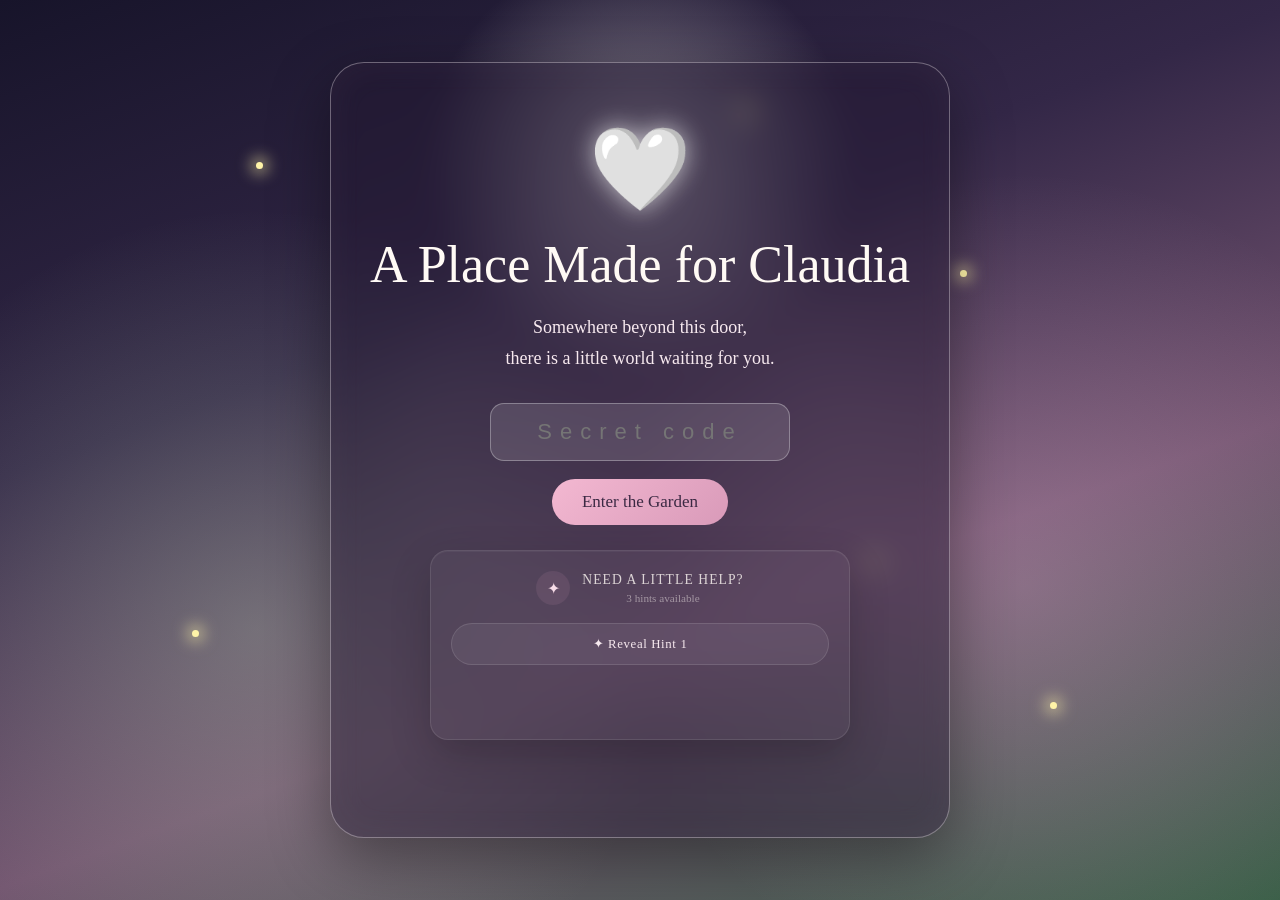
<file: index.html>
<!DOCTYPE html>
<html lang="en">
<head>
  

<!-- Google tag (gtag.js) -->
<script async src="https://www.googletagmanager.com/gtag/js?id=G-N9MK1M8FRC"></script>
<script>
  window.dataLayer = window.dataLayer || [];
  function gtag(){dataLayer.push(arguments);}
  gtag('js', new Date());

  gtag('config', 'G-N9MK1M8FRC');
</script>

    <meta charset="UTF-8">
    <meta name="viewport" content="width=device-width, initial-scale=1.0">
    <title>A Place Made for Claudia</title>
    <link rel="stylesheet" href="style.css">
</head>

<body>

    <div class="glow"></div>

    <div class="firefly f1"></div>
    <div class="firefly f2"></div>
    <div class="firefly f3"></div>
    <div class="firefly f4"></div>
    <div class="firefly f5"></div>
    <div class="firefly f6"></div>


    <!-- ============================================
         SECRET CODE SCREEN
         ============================================ -->

    <main class="container">

        <div class="lily">🤍</div>

        <h1>A Place Made for Claudia</h1>

        <p class="subtitle">
            Somewhere beyond this door,<br>
            there is a little world waiting for you.
        </p>

        <input
            id="codeInput"
            type="password"
            maxlength="10"
            placeholder="Secret code"
        >

        <button onclick="unlock()">
            Enter the Garden
        </button>

       <div class="hint-system">

    <div class="hint-header">

        <span class="hint-icon">
            ✦
        </span>

        <div>
            <p class="hint-title">
                Need a little help?
            </p>

            <p class="hint-count" id="hintCount">
                3 hints available
            </p>
        </div>

    </div>


    <button
        class="hint-reveal-button"
        id="hintRevealButton"
        onclick="showHint()">

        ✦ Reveal Hint 1

    </button>


    <div
        class="hint"
        id="hint">
    </div>

</div>
        <div class="error" id="error"></div>

    </main>


    <!-- ============================================
         SUCCESS / GARDEN
         ============================================ -->

    <div class="success" id="success">

        <div class="garden-scene">


            <!-- ====================================
                 FIRST FIREFLY
                 ==================================== -->

            <button
                class="garden-firefly"
                onclick="revealGardenMessage()">
                ✨
            </button>


            <!-- ====================================
                 HIDDEN FLOWER
                 ==================================== -->

            <button
                class="garden-flower"
                onclick="revealFlowerMessage()">
                🌷
            </button>


            <!-- ====================================
                 LANTERN
                 ==================================== -->

            <button
                class="garden-lantern"
                onclick="revealLanternMessage()">
                🏮
            </button>


            <div
                class="garden-message"
                id="lanternMessage"
                style="display: none;">

                <div class="garden-message-box">

                    <div class="message-flower">
                        🤍
                    </div>

                    <p>
                        Some things are worth finding slowly.
                    </p>

                    <p>
                        And some are meant to remind you<br>
                        that you are cared for.
                    </p>

                    <button onclick="closeLanternMessage()">
                        Keep exploring
                    </button>

                </div>

            </div>


            <!-- ====================================
                 BENCH
                 ==================================== -->

            <button
                class="garden-bench"
                onclick="revealBenchMessage()">
                🪑
            </button>


            <div
                class="garden-message"
                id="benchMessage"
                style="display: none;">

                <div class="garden-message-box poem-box">

                    <h3>
                        You Can Rest Here
                    </h3>

                    <p>
                        The cape can rest, the mask can hide,<br>
                        You don't need to be strong inside,<br>
                        Always fighting, always bright,<br>
                        Holding back the dark of night.
                    </p>

                    <p>
                        When shoulders ache with all you bear,<br>
                        A whispered plea, a breath of air,<br>
                        It's okay to bend and sway,<br>
                        Let someone else lead the way.
                    </p>

                    <p>
                        No need to stand on guard so tall,<br>
                        To catch each tear before it falls.<br>
                        A gentle hand, a steady hold,<br>
                        A story waiting to unfold.
                    </p>

                    <p>
                        You are not made of iron might,<br>
                        But tender heart and loving light.<br>
                        So let them lift the heavy load,<br>
                        And walk with you upon this road.
                    </p>

                    <button onclick="closeBenchMessage()">
                        Keep exploring
                    </button>

                </div>

            </div>


            <!-- ====================================
                 GARDEN TITLE
                 ==================================== -->

            <div class="garden-title">

                <p class="small-text">
                    A little world made just for you
                </p>

                <h2>
                    Claudia's Garden
                </h2>

                <p class="garden-subtitle">
                    Take your time.<br>
                    There are things here waiting to be discovered.
                </p>

            </div>


            <!-- ====================================
                 ENTER WORLD
                 ==================================== -->

            <button
                class="garden-door"
                onclick="enterWorld()">

                ✦

                <span>
                    Continue
                </span>

            </button>

        </div>

    </div>


    <!-- ============================================
         WORLD TRANSITION
         ============================================ -->

    <div
        class="world-transition"
        id="worldTransition">

        <div class="world-transition-content">

            <div class="transition-symbol">
                ✦
            </div>

            <p>
                There is more waiting beyond the garden...
            </p>

        </div>

    </div>


    <!-- ============================================
         CLAUDIA'S WORLD — CENTRAL HUB
         ============================================ -->

    <div
        class="world-hub"
        id="worldHub">

        <div class="hub-content">

            <p class="hub-small">
                Welcome to your little world
            </p>

            <h2>
                Claudia's World
            </h2>

            <p class="hub-subtitle">
                There are many little places waiting for you.<br>
                Take your time. Explore them all.
            </p>

        </div>


        <!-- ============================================
             PRINCESS'S ROOM ENTRANCE
             ============================================ -->

        <button
            class="world-door princess-door"
            onclick="openPrincessRoom()">

            👑

            <span>
                The Princess's Room
            </span>

        </button>


        <!-- ============================================
             LETTERS
             ============================================ -->

        <button
            class="world-door letters-door"
            onclick="openLettersRoom()">

            💌

            <span>
                The Letters
            </span>

        </button>


        <!-- ============================================
             MUSIC ROOM
             ============================================ -->

        <button
            class="world-door music-door"
            onclick="openMusicRoom()">

            🎵

            <span>
                The Music Room
            </span>

        </button>


        <!-- ============================================
             GALLERY
             ============================================ -->

        <button
            class="world-door gallery-door"
            onclick="openGallery()">

            🎨

            <span>
                The Gallery
            </span>

        </button>


        <!-- ============================================
             SOMETHING WAITING
             ============================================ -->

        <button
            class="world-door something-door"
            onclick="openSomethingWaited()">

            🔮

            <span>
                Something Waiting...
            </span>

        </button>


        <!-- ============================================
             PLACES THAT CHANGED YOU
             ============================================ -->

        <button
            class="world-door places-door"
            onclick="openPlacesRoom()">

            🌎

            <span>
                Places That Changed You
            </span>

        </button>


        <!-- ============================================
             A PLACE FOR PEACE
             ============================================ -->

        <button
            class="world-door peace-door"
            onclick="openPeaceRoom()">

            🕊️

            <span>
                A Place for Peace
            </span>

        </button>
<!-- ============================================
     RETURN TO THE GARDEN
     ============================================ -->

<button
    class="world-door garden-door"
    onclick="openGarden()">

    🌷

    <span>
        Return to the Garden
    </span>

</button>

    </div>



    <!-- ============================================
         THE MUSIC ROOM
         ============================================ -->

    <div
        class="music-room"
        id="musicRoom">

        <div class="music-room-content">


            <!-- MUSIC ROOM TITLE -->

            <div class="music-room-title">

                <p class="music-small">
                    songs we made memories with
                </p>

                <h2>
                    🎵 Our Music
                </h2>

                <p class="music-room-subtitle">
                    Little pieces of our story, all in one place.
                </p>

            </div>


            <!-- CENTRAL RECORD PLAYER -->

            <div class="music-center">

                <div class="record-player">

                    <div class="record">

                        <div class="record-grooves"></div>

                        <div class="record-label">
                            <span>♪</span>
                        </div>

                        <div class="record-center"></div>

                    </div>

                    <div class="record-arm"></div>

                </div>


                <!-- NOW PLAYING -->

                <div class="now-playing">

                    <p class="now-playing-label">
                        NOW PLAYING
                    </p>

                    <h3 id="nowPlayingTitle">
                        Choose a song
                    </h3>

                    <p id="nowPlayingArtist">
                        Your music will live here.
                    </p>

                </div>


                <!-- PLAYER CONTROLS -->

                <div class="music-controls">

                    <button
                        class="music-control"
                        onclick="previousSong()"
                        aria-label="Previous song">
                        ◀
                    </button>

                    <button
                        class="music-control music-control-main"
                        id="musicPlayButton"
                        onclick="toggleMusicPlayer()"
                        aria-label="Play music">
                        ▶
                    </button>

                    <button
                        class="music-control"
                        onclick="nextSong()"
                        aria-label="Next song">
                        ▶
                    </button>

                </div>

            </div>


            <!-- PLAYLISTS -->

            <div class="playlist-container">


                <!-- LATE NIGHT VIBES -->

                <div class="playlist-card late-night-playlist">

                    <div class="playlist-icon">
                        🌙
                    </div>

                    <h3>
                        Late Night Vibes
                    </h3>

                    <p>
                        The playlist we made together —
                        32 songs that became part of our story.
                    </p>

                    <iframe
                        src="https://open.spotify.com/embed/playlist/2ihvMYghlkHiyPJNbzlBsZ"
                        width="100%"
                        height="352"
                        frameborder="0"
                        allowfullscreen=""
                        allow="autoplay; clipboard-write; encrypted-media; fullscreen; picture-in-picture"
                        loading="lazy">
                    </iframe>

                </div>


                <!-- FOR CLAUDIA -->

                <div class="playlist-card for-claudia-playlist">

                    <div class="playlist-icon">
                        💗
                    </div>

                    <h3>
                        For Claudia
                    </h3>

                    <p>
                        A playlist I made just for you.
                    </p>

                    <iframe
                        src="https://open.spotify.com/embed/playlist/07d9NckPf1Wgkmt0nBzSUk"
                        width="100%"
                        height="352"
                        frameborder="0"
                        allowfullscreen=""
                        allow="autoplay; clipboard-write; encrypted-media; fullscreen; picture-in-picture"
                        loading="lazy">
                    </iframe>

                </div>


                <!-- YOUR FAVORITES -->

                <div class="playlist-card your-favorites-playlist">

                    <div class="playlist-icon">
                        🎧
                    </div>

                    <h3>
                        Your Favorites
                    </h3>

                    <p>
                        Some songs I've noticed you listen to often.
                    </p>

                    <iframe
                        src="https://open.spotify.com/embed/playlist/2pwkmPL1XsTIE0wIZYrs0d"
                        width="100%"
                        height="352"
                        frameborder="0"
                        allowfullscreen=""
                        allow="autoplay; clipboard-write; encrypted-media; fullscreen; picture-in-picture"
                        loading="lazy">
                    </iframe>

                </div>

            </div>


            <!-- RETURN TO WORLD -->

            <button
                class="music-room-return"
                onclick="closeMusicRoom()">

                ✦

                <span>
                    Return to Claudia's World
                </span>

            </button>

        </div>

    </div>


    <!-- ============================================
         THE PRINCESS'S ROOM
         ============================================ -->

    <div
        class="princess-room"
        id="princessRoom">

        <!--
            This is intentionally a completely separate scene.
            It starts hidden through CSS and is only displayed
            when openPrincessRoom() is called.
        -->

        <div class="princess-room-content">
        </div>


        <!-- ========================================
             MIRROR
             ======================================== -->

        <button
            class="princess-mirror"
            onclick="openFavoritePhotos()"
            aria-label="Open favorite pictures">
        </button>


        <!-- ========================================
             CROWN
             ======================================== -->

        <button
            class="princess-crown"
            onclick="revealCrownMessage()"
            aria-label="Open the crown">
        </button>


        <!-- CROWN MESSAGE -->

        <div
            class="princess-message"
            id="crownMessage"
            style="display: none;">

            <div class="princess-message-box">

                <div class="message-symbol">
                    👑
                </div>

                <h3>
                    For My Princess
                </h3>

                <p>
                    You don't have to wear a crown<br>
                    to be the most beautiful person in the room.
                </p>

                <p>
                    To me, you always will be.
                </p>

                <button onclick="closeCrownMessage()">
                    Keep exploring ✨
                </button>

            </div>

        </div>


        <!-- ========================================
             BED
             ======================================== -->

        <button
            class="princess-bed"
            onclick="revealBedMessage()"
            aria-label="Open the bed">
        </button>


        <!-- BED MESSAGE -->

        <div
            class="princess-message"
            id="bedMessage"
            style="display: none;">

            <div class="princess-message-box">

                <div class="message-symbol">
                    🌙
                </div>

                <h3>
                    You Can Rest Here
                </h3>

                <p>
                    You don't always have to be strong.
                </p>

                <p>
                    You don't have to carry everything<br>
                    or have all the answers.
                </p>

                <p>
                    Sometimes you can simply rest,<br>
                    breathe, and let yourself be cared for.
                </p>

                <button onclick="closeBedMessage()">
                    Keep exploring ✨
                </button>

            </div>

        </div>


        <!-- ========================================
             WINDOW
             ======================================== -->

        <button
            class="princess-window"
            onclick="revealWindowMessage()"
            aria-label="Open the window">
        </button>


        <!-- WINDOW MESSAGE -->

        <div
            class="princess-message"
            id="windowMessage"
            style="display: none;">

            <div class="princess-message-box">

                <div class="princess-message-box">

                    <div class="message-symbol">
                        🌙
                    </div>

                    <h3>
                        A Little Reminder
                    </h3>

                    <p>
                        No matter how far you go,<br>
                        no matter how much changes,
                    </p>

                    <p>
                        I hope you always remember<br>
                        that there will always be someone<br>
                        cheering for you from somewhere.
                    </p>

                    <p>
                        You deserve beautiful things. 🤍
                    </p>

                    <button onclick="closeWindowMessage()">
                        Keep exploring ✨
                    </button>

                </div>

            </div>

        </div>


        <!-- ========================================
             DESK
             ======================================== -->

        <button
            class="princess-desk"
            onclick="revealDeskMessage()"
            aria-label="Open the desk">
        </button>


        <!-- DESK MESSAGE -->

        <div
            class="princess-message"
            id="deskMessage"
            style="display: none;">

            <div class="princess-message-box">

                <div class="message-symbol">
                    📝
                </div>

                <h3>
                    Things I Hope You Remember
                </h3>

                <p>
                    You are more loved than you realize.
                </p>

                <p>
                    You are allowed to be proud of yourself.<br>
                    You are allowed to rest.<br>
                    You are allowed to put yourself first sometimes.
                </p>

                <p>
                    And you never have to earn the love<br>
                    of the people who truly care about you.
                </p>

                <button onclick="closeDeskMessage()">
                    Keep exploring ✨
                </button>

            </div>

        </div>


        <!-- ========================================
             RETURN TO WORLD
             ======================================== -->

        <button
            class="princess-return"
            onclick="closePrincessRoom()">

            ✦

            <span>
                Return to Claudia's World
            </span>

        </button>

    </div>


    <!-- ============================================
         FAVORITE PICTURES
         ============================================ -->

    <div
        class="favorite-gallery"
        id="favoriteGallery">

        <div class="favorite-gallery-content">


            <!-- GALLERY TITLE -->

            <div class="favorite-gallery-title">

                <p>
                    Some of my favorite pictures of you
                </p>

                <h2>
                    Mis Fotos Favoritas
                </h2>

            </div>


            <!-- PHOTOS -->

            <div class="favorite-photos">


                <!-- PHOTO 1 -->

                <div class="favorite-photo">

                    <div class="photo-frame">

                        <img
                            src="claudia-pic-1.jpg"
                            alt="A favorite picture of Claudia">

                    </div>

                    <div class="photo-message">
                        Eres hermosa.
                    </div>

                </div>


                <!-- PHOTO 2 -->

                <div class="favorite-photo">

                    <div class="photo-frame">

                        <img
                            src="claudia-pic-2.jpg"
                            alt="A favorite picture of Claudia">

                    </div>

                    <div class="photo-message">
                        Me encantan tus ojos en esta foto.
                    </div>

                </div>


                <!-- PHOTO 3 -->

                <div class="favorite-photo">

                    <div class="photo-frame">

                        <img
                            src="claudia-pic-3.jpg"
                            alt="A favorite picture of Claudia">

                    </div>

                    <div class="photo-message">
                        Mi preciosa.
                    </div>

                </div>


            </div>


            <!-- RETURN FROM PHOTO GALLERY -->

            <button
                class="favorite-return"
                onclick="closeFavoritePhotos()">

                ✦

                <span>
                    Return to the Princess's Room
                </span>

            </button>


        </div>

    </div>
<!-- ============================================
     A PLACE FOR PEACE
     ============================================ -->

<div class="peace-room" id="peaceRoom">

    <div class="peace-background">

        <!-- ========================================
             SECTION 1 — ARRIVAL
             ======================================== -->

        <section class="peace-section peace-arrival">

            <div class="peace-moon">
                ☾
            </div>

            <!-- STARS -->

            <div class="peace-star peace-star-1">✦</div>
            <div class="peace-star peace-star-2">✧</div>
            <div class="peace-star peace-star-3">✦</div>
            <div class="peace-star peace-star-4">·</div>
            <div class="peace-star peace-star-5">✧</div>
            <div class="peace-star peace-star-6">·</div>


            <div class="peace-title">

                <p class="peace-small">
                    a quiet place for your heart
                </p>

                <h2>
                    🕊️ A Place for Peace
                </h2>

                <p class="peace-subtitle">
                    A little place to pray, breathe,<br>
                    and simply be still for a while.
                </p>

            </div>


            <div class="peace-scroll-hint">
                <span>Scroll gently</span>
                <span class="peace-scroll-arrow">↓</span>
            </div>

        </section>


        <!-- ========================================
             SECTION 2 — PRAYER GARDEN
             ======================================== -->

        <section class="peace-section peace-garden-section">

            <div class="peace-garden">

                <!-- CROSS -->

                <button
                    class="peace-cross"
                    onclick="revealPeaceCross()"
                    aria-label="Open the cross">

                    ✝

                </button>


                <!-- CANDLE -->

                <button
                    class="peace-candle"
                    onclick="revealPeaceCandle()"
                    aria-label="Light the candle">

                    🕯️

                </button>


                <!-- BIBLE -->

                <button
                    class="peace-bible"
                    onclick="revealPeaceBible()"
                    aria-label="Open the Bible">

                    📖

                </button>


                <!-- DOVE -->

                <button
                    class="peace-dove"
                    onclick="revealPeaceDove()"
                    aria-label="Open the dove">

                    🕊️

                </button>


                <!-- BENCH -->

                <button
                    class="peace-bench"
                    onclick="revealPeaceBench()"
                    aria-label="Sit and pray">

                    🪑

                </button>


                <!-- FLOWERS -->

                <div class="peace-flowers">
                    🌿 🌸 🌿 🌼 🌿 🌸 🌿
                </div>

            </div>


            <div class="peace-garden-text">

                <p>
                    Take your time.
                </p>

                <span>
                    There are a few things here for you to discover.
                </span>

            </div>

        </section>


        <!-- ========================================
             SECTION 3 — PRAYER & REFLECTION
             ======================================== -->

        <section class="peace-section peace-reflection-section">

            <div class="peace-reflection">

                <p class="peace-reflection-small">
                    What does your heart need today?
                </p>

                <h3>
                    Prayer & Reflection
                </h3>

                <p class="peace-reflection-text">
                    You don't have to carry everything alone.
                    Choose whatever feels closest to your heart.
                </p>


                <div class="peace-needs">

                    <button onclick="showPeaceNeed('peace')">
                        🌿 Peace
                    </button>

                    <button onclick="showPeaceNeed('comfort')">
                        🤍 Comfort
                    </button>

                    <button onclick="showPeaceNeed('strength')">
                        🙏 Strength
                    </button>

                    <button onclick="showPeaceNeed('hope')">
                        🌙 Hope
                    </button>

                    <button onclick="showPeaceNeed('guidance')">
                        ✨ Guidance
                    </button>

                </div>


                <!-- BE STILL -->

                <button
                    class="peace-still-button"
                    onclick="beginStillness()">

                    ✦

                    <span>
                        Be Still for a Moment
                    </span>

                </button>

            </div>


            <!-- RETURN -->

            <button
                class="peace-return"
                onclick="closePeaceRoom()">

                ✦

                <span>
                    Return to Claudia's World
                </span>

            </button>

        </section>


        <!-- ========================================
             MESSAGE OVERLAY
             ======================================== -->

        <div
            class="peace-message"
            id="peaceMessage"
            style="display: none;">

            <div class="peace-message-box">

                <div
                    class="peace-message-symbol"
                    id="peaceMessageSymbol">

                    🕊️

                </div>

                <h3 id="peaceMessageTitle">
                    A Little Peace
                </h3>

                <p id="peaceMessageText">
                    You can stay here for a while.
                </p>

                <button onclick="closePeaceMessage()">
                    Keep exploring ✨
                </button>

            </div>

        </div>

    </div>

</div>

<!-- ============================================
     THE LETTERS
     ============================================ -->

<div
    class="letters-room"
    id="lettersRoom">


<div class="letters-background">


    <!-- ========================================
         ARRIVAL / INTRODUCTION
         ======================================== -->

    <section class="letters-section letters-arrival">

        <div class="letters-atmosphere">

            <div class="letters-lamp-glow"></div>

            <div class="letters-star letters-star-1">✦</div>
            <div class="letters-star letters-star-2">✧</div>
            <div class="letters-star letters-star-3">·</div>
            <div class="letters-star letters-star-4">✦</div>

        </div>


        <div class="letters-intro">

            <p class="letters-small">
                words I wanted to leave behind
            </p>

            <h2>
                💌 The Letters
            </h2>

            <p class="letters-subtitle">
                A few things I've written for you.<br>
                Take your time. Read whichever one calls to you.
            </p>

            <div class="letters-scroll-hint">

                <span>
                    explore
                </span>

                <span class="letters-scroll-arrow">
                    ↓
                </span>

            </div>

        </div>

    </section>


    <!-- ========================================
         LETTER DESK
         ======================================== -->

    <section class="letters-section letters-desk-section">

        <div class="letters-desk">

            <!-- DESK LIGHT -->

            <div class="letters-desk-light"></div>


            <!-- DESK -->

            <div class="letters-table">

                <div class="letters-table-surface"></div>

            </div>


            <!-- ==================================
                 LETTER 1
                 ================================== -->

            <button
                class="letters-envelope letters-envelope-1"
                onclick="openLetter(1)"
                aria-label="Open For Your Eyes Only">

                <div class="letters-envelope-paper">

                    <span>
                        01
                    </span>

                </div>

                <div class="letters-envelope-flap"></div>

                <div class="letters-envelope-label">
                    The first poem I wrote for you
                </div>

            </button>


            <!-- ==================================
                 LETTER 2
                 ================================== -->

            <button
                class="letters-envelope letters-envelope-2"
                onclick="openLetter(2)"
                aria-label="Open Something I Wanted to Say">

                <div class="letters-envelope-paper">

                    <span>
                        02
                    </span>

                </div>

                <div class="letters-envelope-flap"></div>

                <div class="letters-envelope-label">
                    Something I Wanted to Say
                </div>

            </button>


            <!-- ==================================
                 LETTER 3
                 ================================== -->

            <button
                class="letters-envelope letters-envelope-3"
                onclick="openLetter(3)"
                aria-label="Open A Little Reminder">

                <div class="letters-envelope-paper">

                    <span>
                        03
                    </span>

                </div>

                <div class="letters-envelope-flap"></div>

                <div class="letters-envelope-label">
                    The second poem I wrote for you
                </div>

            </button>


            <!-- ==================================
                 LETTER 4
                 ================================== -->

            <button
                class="letters-envelope letters-envelope-4"
                onclick="openLetter(4)"
                aria-label="Open A Bedtime Story">

                <div class="letters-envelope-paper">

                    <span>
                        04
                    </span>

                </div>

                <div class="letters-envelope-flap"></div>

                <div class="letters-envelope-label">
                    A Bedtime Story
                </div>

            </button>


            <!-- ==================================
                 LETTER 5
                 ================================== -->

            <button
                class="letters-envelope letters-envelope-5"
                onclick="openLetter(5)"
                aria-label="Open For Whenever You Need It">

                <div class="letters-envelope-paper">

                    <span>
                        05
                    </span>

                </div>

                <div class="letters-envelope-flap"></div>

               <div class="letters-envelope-label">
    Reminder Letter
</div>

            </button>

        </div>


        <div class="letters-desk-instruction">

            <p>
                Five little pieces of something I wanted you to have.
            </p>

            <span>
                Open whichever one you want.
            </span>

        </div>

    </section>


    <!-- ========================================
         LETTER READER
         ======================================== -->

    <div
        class="letters-reader"
        id="lettersReader"
        style="display: none;">

        <div class="letters-reader-backdrop"></div>


        <div class="letters-paper">

            <button
                class="letters-close"
                onclick="closeLetter()"
                aria-label="Close letter">

                ×

            </button>


            <div class="letters-paper-top">

                <span
                    class="letters-paper-number"
                    id="letterNumber">
                    01
                </span>

                <span
                    class="letters-paper-date"
                    id="letterDate">
                    written for you
                </span>

            </div>


            <div class="letters-paper-content">

                <h3 id="letterTitle">
                    For Your Eyes Only
                </h3>

                <div
                    class="letters-paper-text"
                    id="letterText">

                    <p>
                        This is where your letter will go.
                    </p>

                    <p>
                        You can replace this placeholder
                        with anything you've written.
                    </p>

                    <p>
                        It can be a letter, a poem,
                        a memory, or simply something
                        you've always wanted to say.
                    </p>

                </div>

            </div>


            <!-- ==================================
                 VOICE READING
                 ================================== -->

            <div class="letters-voice">

                <p class="letters-voice-label">
                    If you'd rather hear this one...
                </p>

                <button
                    class="letters-voice-button"
                    onclick="toggleLetterAudio()">

                    <span
                        id="lettersVoiceIcon">
                        ▶
                    </span>

                    <span
                        id="lettersVoiceText">
                        Hear me read it
                    </span>

                </button>

                <audio
                    id="letterAudio"
                    preload="none">
                </audio>

            </div>

        </div>

    </div>


    <!-- ========================================
         SOMETHING FROM HER
         ======================================== -->

    <section class="letters-section letters-write-section">

        <div class="letters-write-container">

            <p class="letters-small">
                and now, something from you
            </p>


            <h2>
                One from you
            </h2>


            <p class="letters-write-intro">
                You've read the things I wanted you to know.
                <br>
                If you ever want to leave something here too,
                you can.
            </p>


            <div class="letters-writing-paper">

                <textarea
                    id="lettersUserMessage"
                    placeholder="Write whatever is on your heart..."
                    maxlength="3000"></textarea>


                <div class="letters-writing-footer">

                    <span>
                        0 / 3000
                    </span>

                    <button
                        onclick="leaveLetter()">

                        Leave it here ✉️

                    </button>

                </div>

            </div>


            <p class="letters-writing-note">
                You don't have to write anything.
                This space is simply here if you ever want it.
            </p>

        </div>

    </section>


    <!-- ========================================
         RESPONSE CONFIRMATION
         ======================================== -->

    <div
        class="letters-response"
        id="lettersResponse"
        style="display: none;">

        <div class="letters-response-box">

            <div class="letters-response-symbol">
                💌
            </div>

            <h3>
                It's here.
            </h3>

            <p>
                Whatever you wanted to leave behind,
                you can let it rest here for a while.
            </p>

            <button
                onclick="closeLetterResponse()">

                Stay a little longer

            </button>

        </div>

    </div>


    <!-- ========================================
         RETURN TO WORLD
         ======================================== -->

    <button
        class="letters-return"
        onclick="closeLettersRoom()">

        ✦

        <span>
            Return to Claudia's World
        </span>

    </button>


</div>


</div>

<!-- ============================================
     THE GALLERY
     ============================================ -->

<div
    class="gallery-room"
    id="galleryRoom"
    style="display: none;">

    <div class="gallery-background">

        <!-- ========================================
             GALLERY INTRO
             ======================================== -->

        <section class="gallery-section gallery-arrival">

            <div class="gallery-intro">

                <p class="gallery-small">
                    little things i created for you
                </p>

                <h2>
                    🎨 The Gallery
                </h2>

                <p class="gallery-subtitle">
                    A collection of things I drew for you.<br>
                   
                </p>

                <div class="gallery-scroll-hint">
                    <span>Explore</span>
                    <span class="gallery-scroll-arrow">↓</span>
                </div>

            </div>

        </section>


        <!-- ========================================
             ARTWORK SECTION
             ======================================== -->

        <section class="gallery-section gallery-art-section">

            <div class="gallery-art-intro">

                <p class="gallery-small">
                    drawn by me
                </p>

                <h3>
                    Little Pieces of Art
                </h3>

                <p>
                    You have seen these before.
                    I wanted them in here for you to have them forever.
                   
                </p>

            </div>


            <!-- ====================================
                 ARTWORK 1
                 ==================================== -->

            <div class="gallery-artwork">

                <div class="gallery-frame">

                    <img
                        src="drawing-1.jpg"
                        alt="A drawing I made for Claudia">

                </div>

                <div class="gallery-art-info">

                    <h4>
                        My best Flower Drawing 
                    </h4>

                    <p>
                        Made just for you.
                    </p>

                </div>

            </div>


            <!-- ====================================
                 ARTWORK 2
                 ==================================== -->

            <div class="gallery-artwork">

                <div class="gallery-frame">

                    <img
                        src="drawing-2.jpg"
                        alt="A drawing I made for Claudia">

                </div>

                <div class="gallery-art-info">

                    <h4>
                        Lavender is my favorite flower.
                    </h4>

                    <p>
                        Not sure if I ever told you that before.
                    </p>

                </div>

            </div>


            <!-- ====================================
                 ARTWORK 3
                 ==================================== -->

            <div class="gallery-artwork">

                <div class="gallery-frame">

                    <img
                        src="drawing-3.jpg"
                        alt="A drawing I made for Claudia">

                </div>

                <div class="gallery-art-info">

                    <h4>
                        The very first Flowers I drew for you.
                    </h4>

                    <p>
                        Because creating things for you
                        always felt worth it.
                    </p>

                </div>

            </div>


            <!-- ====================================
                 THE COMIC
                 ==================================== -->

            <div class="gallery-comic-feature">

                <div class="gallery-comic-symbol">
                    📖
                </div>

                <p class="gallery-small">
                    something a little different
                </p>

                <h3>
                    Midnight Companions 
                </h3>

                <p>
                    This is the comic I made for you.
                    
                </p>

                <button
                    class="gallery-comic-button"
                    onclick="openComic()">

                    ✦

                    <span>
                        Read the Comic
                    </span>

                </button>

            </div>

        </section>


        <!-- ========================================
             COMIC READER
             ======================================== -->

        <div
            class="comic-reader"
            id="comicReader"
            style="display: none;">

            <div class="comic-reader-backdrop"></div>

            <div class="comic-reader-content">

                <button
                    class="comic-close"
                    onclick="closeComic()"
                    aria-label="Close comic">

                    ×

                </button>


                <div class="comic-header">

                    <p>
                        A little story
                    </p>

                    <h3>
                        Midnight Companions
                    </h3>

                </div>


                <!-- ==================================
                     COMIC PANEL
                     ================================== -->

                <div class="comic-panel-container">

                    <img
                        id="comicImage"
                        src="comic-1.jpg"
                        alt="Comic panel">

                </div>


                <!-- ==================================
                     COMIC CAPTION
                     ================================== -->

                <div class="comic-caption">

                    <p id="comicCaption">
                        You were out driving to clear your mind...
                    </p>

                </div>


                <!-- ==================================
                     COMIC CONTROLS
                     ================================== -->

                <div class="comic-controls">

                    <button
                        onclick="previousComicPanel()"
                        aria-label="Previous comic panel">

                        ◀

                    </button>


                    <span id="comicPage">
                        1 / 4
                    </span>


                    <button
                        onclick="nextComicPanel()"
                        aria-label="Next comic panel">

                        ▶

                    </button>

                </div>

            </div>

        </div>


        <!-- ========================================
             RETURN TO WORLD
             ======================================== -->

        <button
            class="gallery-return"
            onclick="closeGallery()">

            ✦

            <span>
                Return to Claudia's World
            </span>

        </button>

    </div>

</div>
<!-- ============================================
     PLACES THAT CHANGED YOU
     ============================================ -->

<div
    class="places-room"
    id="placesRoom"
    style="display: none;">

    <div class="places-background">

        <!-- ========================================
             OPENING
             ======================================== -->

        <section class="places-section places-arrival">

            <div class="places-intro">

                <p class="places-small">
                    places that leave something behind
                </p>

                <h2>
                    Places That Changed You
                </h2>

                <p class="places-subtitle">
                    Some places you visit.<br>
                    Some places become a part of you.
                </p>

                <div class="places-scroll-hint">
                    <span>Keep going</span>
                    <span class="places-scroll-arrow">↓</span>
                </div>

            </div>

        </section>


        <!-- ========================================
             GUATEMALA
             ======================================== -->

        <section class="places-section places-destination places-guatemala">

            <div class="places-destination-content">

                <p class="places-small">
                    somewhere that stayed with you
                </p>

                <h3>
                     Guatemala
                </h3>

                <p class="places-lead">
                    You only told me little pieces about this place.
                </p>

                <p>
                    But even in those little pieces,
                    I could tell it meant something to you.
                </p>

                <p>
                    Maybe it was the people.
                    Maybe it was the work.
                    Maybe it was seeing a world different
                    from your own.
                </p>

                <p>
                    Whatever it was,
                    I could tell it stayed with you.
                </p>

            </div>

        </section>


        <!-- ========================================
             UTAH
             ======================================== -->

        <section class="places-section places-destination places-utah">

            <div class="places-destination-content">

                <p class="places-small">
                    another chapter
                </p>

                <h3>
                    🏔️ Utah
                </h3>

                <p class="places-lead">
                    Before you came back home,
                    there was another place that was part of your story.
                </p>

                <p>
                    A different chapter.
                    Different surroundings.
                    Different memories.
                </p>

                <p>
                    I don't know everything that happened there.
                </p>

                <p>
                    But it was still part of the person
                    you became.
                </p>

            </div>

        </section>


        <!-- ========================================
             LAREDO
             ======================================== -->

        <section class="places-section places-destination places-laredo">

            <div class="places-destination-content">

                <p class="places-small">
                    where you are now
                </p>

                <h3>
                    🏠 Laredo
                </h3>

                <p class="places-lead">
                    Sometimes being home doesn't mean
                    feeling at home.
                </p>

                <p>
                    Sometimes a place can be familiar
                    without feeling like where you're meant to stay.
                </p>

                <p>
                    Maybe this is just another chapter.
                </p>

                <p class="places-emphasis">
                    Not the ending.
                </p>

            </div>

        </section>


        <!-- ========================================
             SOMEWHERE AHEAD
             ======================================== -->

        <section class="places-section places-future">

            <div class="places-future-content">

                <p class="places-small">
                    somewhere you haven't been yet
                </p>

                <h3>
                    ✨ Somewhere Ahead
                </h3>

                <p>
                    Guatemala is somewhere you've been.
                </p>

                <p>
                    Utah is somewhere you once called home.
                </p>

                <p>
                    Laredo is where you are now.
                </p>

                <div class="places-divider"></div>

                <p>
                    But there are still places you've never seen.
                </p>

                <p>
                    People you've never met.
                </p>

                <p>
                    Memories you haven't made.
                </p>

                <p>
                    And a life you haven't reached yet.
                </p>

                <p class="places-final">
                    Maybe some of the best places
                    haven't found you yet.
                </p>

            </div>

        </section>


        <!-- ========================================
             RETURN
             ======================================== -->

        <button
            class="places-return"
            onclick="closePlacesRoom()">

            ✦

            <span>
                Return to Claudia's World
            </span>

        </button>

    </div>

</div>
<!-- ============================================
     SOMETHING WAITED — FINAL ROOM
     ============================================ -->

<div
    class="something-waited-room"
    id="somethingWaitedRoom"
    style="display: none;">

    <!-- ========================================
         CASTLE HALLWAY
         ======================================== -->

    <div class="waiting-hallway">

        <div class="waiting-hallway-light hallway-light-left"></div>
        <div class="waiting-hallway-light hallway-light-right"></div>

        <!-- Atmosphere -->
        <div class="waiting-fog"></div>

        <!-- ====================================
             HALLWAY INTRO
             ==================================== -->

        <div
            class="waiting-intro"
            id="waitingIntro">

            <p>Something Waited</p>

            <span>
                There is one last place to go.
            </span>

        </div>


        <!-- ====================================
             HALLWAY TEXT
             ==================================== -->

        <div
            class="waiting-hallway-message"
            id="waitingHallwayMessage">

            <p id="waitingMessageText">
                You've seen almost everything.
            </p>

        </div>


        <!-- ====================================
             THE DISTANT DOOR
             ==================================== -->

        <div
            class="waiting-door-container"
            id="waitingDoorContainer">

            <div class="waiting-door-glow"></div>

            <div
                class="waiting-door"
                id="waitingDoor"
                onclick="attemptWaitingDoor()">

                <div class="waiting-door-frame">

                    <div class="waiting-door-wood">

                        <div class="waiting-door-panel top"></div>

                        <div class="waiting-door-panel middle"></div>

                        <div class="waiting-door-panel bottom"></div>

                        <div class="waiting-door-handle">
                            🔒
                        </div>

                    </div>

                </div>

            </div>

            <div class="waiting-door-title">
                SOMETHING WAITED
            </div>

        </div>


        <!-- ====================================
             WALK FORWARD
             ==================================== -->

        <button
            class="waiting-walk-button"
            id="waitingWalkButton"
            onclick="walkTowardWaitingDoor()">

            Walk forward

            <span>↓</span>

        </button>


        <!-- ====================================
             FINAL DOOR MESSAGE
             ==================================== -->

        <div
            class="waiting-door-message"
            id="waitingDoorMessage"
            style="display: none;">

            <div class="waiting-door-message-box">

                <div class="waiting-lock-icon">
                    🔒
                </div>

                <p class="waiting-small">
                    something is waiting beyond this door
                </p>

                <h2>
                    Locked.
                </h2>

                <p>
                    Some things aren't meant to be opened
                    without a key.
                </p>

                <button
                    onclick="showWaitingCipher()">

                    Continue

                </button>

            </div>

        </div>


       <div
    class="waiting-cipher"
    id="waitingCipher"
    style="display: none;">

    <div class="waiting-cipher-box">

        <p class="waiting-small">
            the final message
        </p>

        <h2>
            Something has been waiting here.
        </h2>

        <p class="waiting-cipher-intro">
            Three poems were written.
            Three pieces of a story.
            And somewhere inside the words,
            I left you one last thing.
        </p>


        <!-- ====================================
             CIPHER CLUE
             ==================================== -->

        <div class="waiting-cipher-clue">

            <p>
                The poems are the key.
            </p>

            <p>
                First, find which poem.<br>
                Then find the line.<br>
                Then find the word.<br>
                Then find the letter.
            </p>

            <p>
                Follow the numbers.<br>
                Read what they reveal.
            </p>

        </div>


        <!-- ====================================
             POEM KEYS
             ==================================== -->

        <div class="waiting-poem-keys">

            <div class="waiting-poem-key">
                <span>01</span>
                <p>White Tulips for You</p>
            </div>

            <div class="waiting-poem-key">
                <span>02</span>
                <p>The Flowers I Made for You</p>
            </div>

            <div class="waiting-poem-key">
                <span>03</span>
                <p>The Light You Bring</p>
            </div>

        </div>


        <!-- ====================================
             CIPHER EXAMPLE
             ==================================== -->

        <div class="waiting-cipher-example">

            <p class="waiting-small">
                how to read it
            </p>

            <div class="waiting-example-code">
                01 — 01 — 02 — 01
            </div>

            <p>
                poem — line — word — letter
            </p>

        </div>


        <!-- ====================================
             ENCRYPTED MESSAGE
             ==================================== -->

        
<div
    class="waiting-cipher-message"
    id="waitingEncryptedMessage">

    01—06—04—04 &nbsp;
    02—02—01—03 &nbsp;
    03—04—03—02 &nbsp;
    01—07—02—03 &nbsp;
    02—07—05—01 &nbsp;
    03—05—05—02 &nbsp;
    01—11—04—02 &nbsp;
    02—15—02—01 &nbsp;
    03—04—05—04 &nbsp;
    01—02—05—04 &nbsp;
    02—12—03—01 &nbsp;
    03—05—07—04 &nbsp;
    03—01—04—04 &nbsp;
    02—02—05—08 &nbsp;
    01—14—07—01 &nbsp;
    02—01—05—01 &nbsp;
    03—09—03—02 &nbsp;
    02—07—05—05 &nbsp;
    02—04—02—01

</div>
        <!-- ====================================
             DECODE INPUT
             ==================================== -->

        <div class="waiting-decode-section">

            <label for="waitingDecodedMessage">
                What does it say?
            </label>

            <input
                type="text"
                id="waitingDecodedMessage"
                autocomplete="off"
                placeholder="Enter the message...">

            <button
                class="waiting-decode-button"
                onclick="checkWaitingAnswer()">

                Reveal

            </button>

            <p
                class="waiting-decode-error"
                id="waitingDecodeError">
            </p>

        </div>


        <!-- ====================================
             FINAL REVEAL
             ==================================== -->

   <div
    class="waiting-final-reveal"
    id="waitingFinalReveal"
    style="display: none;">

    <p class="waiting-small">
        you found it
    </p>

    <h2>
        WILL YOU LET ME BE YOURS?
    </h2>

    <button
        class="waiting-final-back-button"
        onclick="closeSomethingWaited()">

        ← Go Back

    </button>

</div>

    </div>

</div>

        <!-- ====================================
             RETURN BUTTON
             ==================================== -->

        <button
            class="waiting-return"
            onclick="closeSomethingWaited()">

            ← Return to Claudia's World

        </button>

    </div>

</div>


<!-- ============================================
     SOMETHING WAITED — HUB PASSCODE
     ============================================ -->

<div
    class="waiting-passcode-overlay"
    id="waitingPasscodeOverlay"
    style="display: none;">

    <div class="waiting-passcode-backdrop"></div>

    <div class="waiting-passcode-box">

        <button
            class="waiting-passcode-close"
            onclick="closeWaitingPasscode()">

            ×

        </button>

        <p class="waiting-small">
            Something Waited
        </p>

        <h2>
            This one is for last.
        </h2>

        <p>
            Before you enter, make sure you've
            explored everything else.
        </p>

        <p>
            There are still things waiting for you
            throughout this little world.
        </p>

        <p class="waiting-passcode-final-line">
            Come back here when you're ready.
        </p>

        <div class="waiting-passcode-lock">
            🔒
        </div>

        <label for="waitingPasscode">
            Enter Passcode
        </label>

        <input
            type="password"
            id="waitingPasscode"
            maxlength="20"
            autocomplete="off">

        <button
            class="waiting-passcode-enter"
            onclick="unlockSomethingWaited()">

            Enter

        </button>

        <p
            class="waiting-passcode-error"
            id="waitingPasscodeError">
        </p>

    </div>

</div>
 
<!-- ============================================
         JAVASCRIPT
         ============================================ -->

    <script src="script.js"></script>

</body>
</html>
</file>
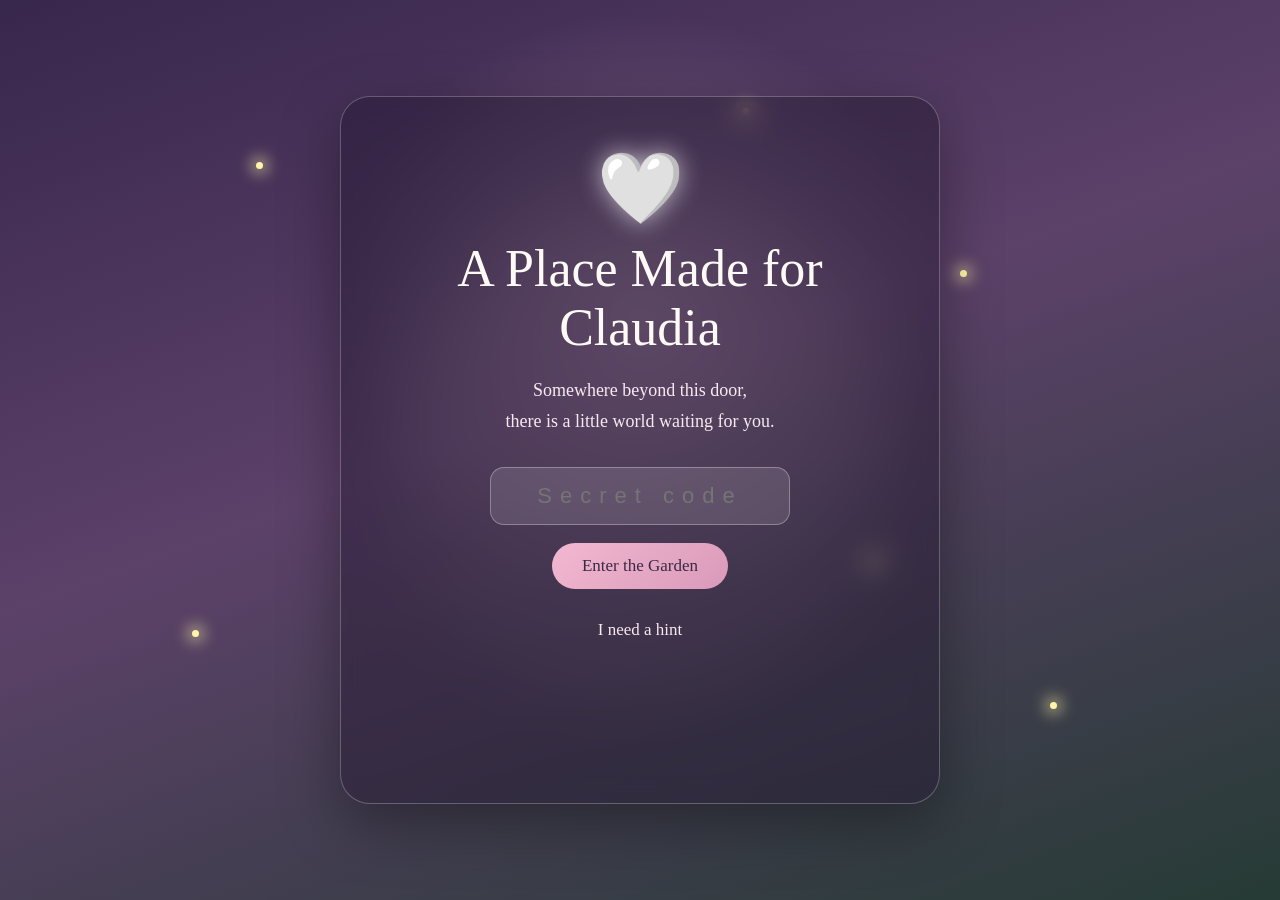
<file: index-backup.html>
<!DOCTYPE html>
<html lang="en">
<head>
    <meta charset="UTF-8">
    <meta name="viewport" content="width=device-width, initial-scale=1.0">
    <title>A Place Made for Claudia</title>
<link rel="stylesheet" href="style.css">
</head>

    <style>
        * {
            box-sizing: border-box;
        }

        body {
            margin: 0;
            min-height: 100vh;
            font-family: Georgia, "Times New Roman", serif;
            color: #fffaf5;
            overflow: hidden;
            background:
                radial-gradient(circle at 50% 35%, rgba(255, 225, 240, 0.25), transparent 35%),
                linear-gradient(160deg, #38274d, #5c4169 45%, #263b35);
            display: flex;
            justify-content: center;
            align-items: center;
            position: relative;
        }

        .glow {
            position: absolute;
            width: 500px;
            height: 500px;
            border-radius: 50%;
            background: rgba(255, 220, 240, 0.08);
            filter: blur(40px);
        }

        .firefly {
            position: absolute;
            width: 7px;
            height: 7px;
            border-radius: 50%;
            background: #fff4a8;
            box-shadow: 0 0 15px 5px rgba(255, 244, 168, 0.6);
            animation: float 4s ease-in-out infinite alternate;
        }

        .f1 { top: 18%; left: 20%; animation-delay: 0s; }
        .f2 { top: 30%; left: 75%; animation-delay: 1s; }
        .f3 { top: 70%; left: 15%; animation-delay: 2s; }
        .f4 { top: 78%; left: 82%; animation-delay: 0.5s; }
        .f5 { top: 12%; left: 58%; animation-delay: 1.5s; }
        .f6 { top: 62%; left: 68%; animation-delay: 2.5s; }

        @keyframes float {
            from {
                transform: translateY(0);
                opacity: 0.4;
            }
            to {
                transform: translateY(-25px);
                opacity: 1;
            }
        }

        .container {
            width: min(90%, 600px);
            text-align: center;
            padding: 50px 30px;
            border: 1px solid rgba(255, 255, 255, 0.25);
            border-radius: 30px;
            background: rgba(35, 24, 48, 0.45);
            backdrop-filter: blur(12px);
            box-shadow: 0 20px 60px rgba(0, 0, 0, 0.35);
            z-index: 2;
        }

        .lily {
            font-size: 70px;
            margin-bottom: 10px;
            animation: gentleGlow 3s ease-in-out infinite alternate;
        }

        @keyframes gentleGlow {
            from {
                transform: scale(1);
                filter: drop-shadow(0 0 5px rgba(255,255,255,0.4));
            }
            to {
                transform: scale(1.06);
                filter: drop-shadow(0 0 20px rgba(255,255,255,0.8));
            }
        }

        h1 {
            font-size: clamp(32px, 7vw, 52px);
            font-weight: normal;
            margin: 10px 0;
        }

        .subtitle {
            font-size: 18px;
            line-height: 1.7;
            color: #f7e9ef;
            margin-bottom: 30px;
        }

        input {
            width: min(100%, 300px);
            padding: 15px;
            border-radius: 14px;
            border: 1px solid rgba(255,255,255,0.3);
            background: rgba(255,255,255,0.12);
            color: white;
            text-align: center;
            font-size: 22px;
            letter-spacing: 8px;
            outline: none;
        }

        input:focus {
            border-color: #ffe9f2;
            box-shadow: 0 0 20px rgba(255, 233, 242, 0.2);
        }

        button {
            display: block;
            margin: 18px auto 0;
            padding: 13px 30px;
            border: none;
            border-radius: 30px;
            background: linear-gradient(135deg, #f3b8d1, #d99ab9);
            color: #3b2943;
            font-size: 17px;
            font-family: inherit;
            cursor: pointer;
            transition: transform 0.2s, box-shadow 0.2s;
        }

        button:hover {
            transform: translateY(-2px);
            box-shadow: 0 8px 25px rgba(243, 184, 209, 0.3);
        }

        .hint {
            margin-top: 25px;
            color: #e9d8e2;
            font-size: 15px;
            min-height: 24px;
        }

        .error {
            color: #ffb9c8;
            margin-top: 15px;
            min-height: 24px;
        }

        .success {
            position: fixed;
            inset: 0;
            background: #fff8f2;
            color: #50384e;
            display: none;
            justify-content: center;
            align-items: center;
            text-align: center;
            z-index: 10;
        }

        .success-content {
            animation: appear 2s ease forwards;
        }

        .success .flower {
            font-size: 90px;
        }

        .success h2 {
            font-size: 42px;
            font-weight: normal;
        }

        @keyframes appear {
            from {
                opacity: 0;
                transform: translateY(20px);
            }
            to {
                opacity: 1;
                transform: translateY(0);
            }
        }
    </style>
</head>

<body>

    <div class="glow"></div>

    <div class="firefly f1"></div>
    <div class="firefly f2"></div>
    <div class="firefly f3"></div>
    <div class="firefly f4"></div>
    <div class="firefly f5"></div>
    <div class="firefly f6"></div>

    <main class="container">
        <div class="lily">🤍</div>

        <h1>A Place Made for Claudia</h1>

        <p class="subtitle">
            Somewhere beyond this door,<br>
            there is a little world waiting for you.
        </p>

        <input
            id="codeInput"
            type="password"
            maxlength="10"
            placeholder="Secret code"
        >

        <button onclick="unlock()">Enter the Garden</button>

        <button onclick="showHint()" style="background: transparent; color: #f7e9ef; box-shadow: none;">
            I need a hint
        </button>

        <div class="hint" id="hint"></div>
        <div class="error" id="error"></div>
    </main>

    <div class="success" id="success">
        <div class="success-content">
            <div class="flower">🌷</div>
            <h2>The garden remembers you.</h2>
            <p>Welcome, Claudia.</p>
        </div>
    </div>

    <script>
        // ============================================
        // YOUR SECRET CODE
        // Change 7132 whenever you want!
        // ============================================

        const secretCode = "7132";

        let hintUsed = false;

        function unlock() {
            const enteredCode = document.getElementById("codeInput").value;
            const error = document.getElementById("error");

            if (enteredCode === secretCode) {
                document.getElementById("success").style.display = "flex";
                error.textContent = "";
            } else {
                error.textContent = "Hmm... that's not quite it, princess. 🌷";
            }
        }

        function showHint() {
            const hint = document.getElementById("hint");

            if (!hintUsed) {
                hint.textContent = "Hint: It's a number that's meaningful for now. ✨";
                hintUsed = true;
            } else {
                hint.textContent = "You'll have to keep thinking... 💗";
            }
        }

        document.getElementById("codeInput").addEventListener("keydown", function(event) {
            if (event.key === "Enter") {
                unlock();
            }
        });
    </script>

</body>
</html>
</file>
<file: style.css>
* {
            box-sizing: border-box;
        }

        body {
            margin: 0;
            min-height: 100vh;
            font-family: Georgia, "Times New Roman", serif;
            color: #fffaf5;
            overflow: hidden;
           background:
    radial-gradient(
        circle at 50% 18%,
        rgba(255, 250, 245, 0.45),
        transparent 22%
    ),
    radial-gradient(
        circle at 20% 70%,
        rgba(184, 220, 180, 0.30),
        transparent 35%
    ),
    radial-gradient(
        circle at 80% 65%,
        rgba(235, 190, 220, 0.25),
        transparent 35%
    ),
    linear-gradient(
        160deg,
        #17142a 0%,
        #332747 35%,
        #72536f 65%,
        #3c6049 100%
    );
            display: flex;
            justify-content: center;
            align-items: center;
            position: relative;
        }

        .glow {
            position: absolute;
            width: 500px;
            height: 500px;
            border-radius: 50%;
            background: rgba(255, 220, 240, 0.08);
            filter: blur(40px);
        }

        .firefly {
            position: absolute;
            width: 7px;
            height: 7px;
            border-radius: 50%;
            background: #fff4a8;
            box-shadow: 0 0 15px 5px rgba(255, 244, 168, 0.6);
            animation: float 4s ease-in-out infinite alternate;
        }

        .f1 { top: 18%; left: 20%; animation-delay: 0s; }
        .f2 { top: 30%; left: 75%; animation-delay: 1s; }
        .f3 { top: 70%; left: 15%; animation-delay: 2s; }
        .f4 { top: 78%; left: 82%; animation-delay: 0.5s; }
        .f5 { top: 12%; left: 58%; animation-delay: 1.5s; }
        .f6 { top: 62%; left: 68%; animation-delay: 2.5s; }

        @keyframes float {
            from {
                transform: translateY(0);
                opacity: 0.4;
            }
            to {
                transform: translateY(-25px);
                opacity: 1;
            }
        }

      .container {
    width: min(90%, 620px);
    text-align: center;
    padding: 58px 36px;
    border: 1px solid rgba(255, 245, 250, 0.35);
    border-radius: 34px;
    background: rgba(35, 24, 48, 0.48);
    backdrop-filter: blur(14px);
    box-shadow:
        0 20px 60px rgba(0, 0, 0, 0.38),
        inset 0 0 40px rgba(255, 225, 240, 0.04);
    z-index: 2;
}

   .lily {
    font-size: 82px;
    margin-bottom: 18px;
    animation: gentleGlow 3s ease-in-out infinite alternate;
    filter: drop-shadow(0 0 12px rgba(255, 255, 255, 0.65));
    transform-origin: center;
}

        @keyframes gentleGlow {
            from {
                transform: scale(1);
                filter: drop-shadow(0 0 5px rgba(255,255,255,0.4));
            }
            to {
                transform: scale(1.06);
                filter: drop-shadow(0 0 20px rgba(255,255,255,0.8));
            }
        }

        h1 {
            font-size: clamp(32px, 7vw, 52px);
            font-weight: normal;
            margin: 10px 0;
        }

        .subtitle {
            font-size: 18px;
            line-height: 1.7;
            color: #f7e9ef;
            margin-bottom: 30px;
        }

        input {
            width: min(100%, 300px);
            padding: 15px;
            border-radius: 14px;
            border: 1px solid rgba(255,255,255,0.3);
            background: rgba(255,255,255,0.12);
            color: white;
            text-align: center;
            font-size: 22px;
            letter-spacing: 8px;
            outline: none;
        }

        input:focus {
            border-color: #ffe9f2;
            box-shadow: 0 0 20px rgba(255, 233, 242, 0.2);
        }

        button {
            display: block;
            margin: 18px auto 0;
            padding: 13px 30px;
            border: none;
            border-radius: 30px;
            background: linear-gradient(135deg, #f3b8d1, #d99ab9);
            color: #3b2943;
            font-size: 17px;
            font-family: inherit;
            cursor: pointer;
            transition: transform 0.2s, box-shadow 0.2s;
        }

        button:hover {
            transform: translateY(-2px);
            box-shadow: 0 8px 25px rgba(243, 184, 209, 0.3);
        }

        .hint {
            margin-top: 25px;
            color: #e9d8e2;
            font-size: 15px;
            min-height: 24px;
        }

        .error {
            color: #ffb9c8;
            margin-top: 15px;
            min-height: 24px;
        }

        .success {
            position: fixed;
            inset: 0;
            background: #fff8f2;
            color: #50384e;
            display: none;
            justify-content: center;
            align-items: center;
            text-align: center;
            z-index: 10;
        }

        .success-content {
            animation: appear 2s ease forwards;
        }

        .success .flower {
            font-size: 90px;
        }

        .success h2 {
            font-size: 42px;
            font-weight: normal;
        }

        @keyframes appear {
            from {
                opacity: 0;
                transform: translateY(20px);
            }
            to {
                opacity: 1;
                transform: translateY(0);
            }
        }
 

/* ============================================
   CLAUDIA'S GARDEN — FIRST SCENE
   ============================================ */

.garden-scene {
    position: fixed;
    inset: 0;
    width: 100%;
    height: 100%;
    overflow: hidden;

    background-image: url("garden.png");
    background-size: cover;
    background-position: center center;
    background-repeat: no-repeat;

    display: flex;
justify-content: center;
align-items: flex-start;
}

.garden-title {
    position: relative;
    z-index: 5;
    text-align: center;
margin-top: 7vh;
    max-width: 700px;
    padding: 24px 34px;

    background: rgba(25, 18, 38, 0.20);

    border: 1px solid rgba(255, 245, 250, 0.12);
    border-radius: 24px;

    box-shadow:
        0 12px 35px rgba(0, 0, 0, 0.18),
        0 0 35px rgba(255, 220, 240, 0.06);

    backdrop-filter: blur(3px);
}

.small-text {
    margin: 0 0 12px;
    font-size: 16px;
    letter-spacing: 2px;
    color: #fff4fa;
}

.garden-title h2 {
    margin: 0;
    font-size: clamp(42px, 8vw, 72px);
    font-weight: normal;
    color: #fffaf7;

    text-shadow:
        0 0 15px rgba(255, 230, 245, 0.4),
        0 4px 20px rgba(0, 0, 0, 0.5);
}

.garden-subtitle {
    margin-top: 22px;
    font-size: 19px;
    line-height: 1.8;
    color: #fff4fa;

    text-shadow:
        0 2px 8px rgba(0, 0, 0, 0.5);
}
/* ============================================
   GARDEN DISCOVERY — FIRST FIREFLY
   ============================================ */

.garden-firefly {
    position: absolute;
    top: 25%;
    right: 15%;

    width: 60px;
    height: 60px;

    padding: 0;
    margin: 0;

    border: 2px solid white;
    border-radius: 50%;

    background: rgba(255, 244, 168, 0.8);

    font-size: 35px;
    line-height: 60px;

    cursor: pointer;

    opacity: 1;

    box-shadow:
        0 0 15px 8px rgba(255, 244, 168, 0.8),
        0 0 40px 15px rgba(255, 244, 168, 0.4);

    z-index: 9999;
}
/* ============================================
   GARDEN DISCOVERY — MESSAGE
   ============================================ */

.garden-message {
    position: absolute;
    inset: 0;
    z-index: 20;

    display: flex;
    justify-content: center;
    align-items: center;

    background: rgba(20, 15, 30, 0.38);
    backdrop-filter: blur(4px);

    animation: messageFadeIn 0.5s ease forwards;
}

.garden-message-box {
    width: min(90%, 480px);
    padding: 42px 35px;

    text-align: center;

    background: rgba(45, 30, 52, 0.88);

    border: 1px solid rgba(255, 240, 248, 0.25);
    border-radius: 28px;

    box-shadow:
        0 20px 60px rgba(0, 0, 0, 0.4),
        0 0 35px rgba(255, 210, 235, 0.12);

    animation: messageAppear 0.7s ease forwards;
}

.message-flower {
    font-size: 55px;
    margin-bottom: 15px;

    filter:
        drop-shadow(0 0 10px rgba(255, 255, 255, 0.5));
}

.garden-message-box p {
    margin: 12px 0;

    font-family: Georgia, "Times New Roman", serif;
    font-size: 19px;
    line-height: 1.7;

    color: #fff4fa;
}

.garden-message-box button {
    margin-top: 25px;

    padding: 11px 24px;

    border: 1px solid rgba(255, 245, 250, 0.25);
    border-radius: 25px;

    background: rgba(255, 220, 238, 0.15);
    color: #fff4fa;

    font-family: Georgia, "Times New Roman", serif;
    font-size: 15px;

    cursor: pointer;
}

.garden-message-box button:hover {
    background: rgba(255, 220, 238, 0.25);
    transform: translateY(-2px);
}

@keyframes messageFadeIn {
    from {
        opacity: 0;
    }

    to {
        opacity: 1;
    }
}

@keyframes messageAppear {
    from {
        opacity: 0;
        transform: translateY(20px) scale(0.97);
    }

    to {
        opacity: 1;
        transform: translateY(0) scale(1);
    }
}
/* ============================================
   GARDEN DISCOVERY — HIDDEN FLOWER
   ============================================ */

.garden-flower {
    position: absolute;

    bottom: 18%;
    left: 18%;

    width: 60px;
    height: 60px;

    padding: 0;
    margin: 0;

    border: none;
    background: transparent;

    font-size: 38px;
    line-height: 60px;

    cursor: pointer;

    z-index: 9999;

    filter:
        drop-shadow(0 0 6px rgba(255, 180, 210, 0.9))
        drop-shadow(0 0 18px rgba(255, 180, 210, 0.55));

    animation: flowerGlow 3s ease-in-out infinite alternate;
}

.garden-flower:hover {
    transform: scale(1.2);
    filter:
        drop-shadow(0 0 10px rgba(255, 180, 210, 1))
        drop-shadow(0 0 25px rgba(255, 180, 210, 0.7));
}

@keyframes flowerGlow {
    from {
        opacity: 0.7;
        transform: translateY(0);
    }

    to {
        opacity: 1;
        transform: translateY(-5px);
    }
}
/* ============================================
   CLAUDIA'S GARDEN — GLOWING PATH
   ============================================ */

.garden-scene::after {
    content: "";
    position: absolute;

    left: 50%;
    bottom: -8%;
    transform: translateX(-50%);

    width: 360px;
    height: 65%;

    background:
        linear-gradient(
            to top,
            rgba(255, 226, 194, 0.30),
            rgba(255, 226, 194, 0.16) 45%,
            rgba(255, 226, 194, 0.04) 80%,
            transparent
        );

    clip-path: polygon(
        20% 100%,
        80% 100%,
        58% 55%,
        53% 0%,
        47% 0%,
        42% 55%
    );

    filter: blur(4px);

    pointer-events: none;
    z-index: 1;

    opacity: 0.8;
}
/* ============================================
   CLAUDIA'S GARDEN — MAGICAL LANTERN
   ============================================ */

.garden-lantern {
    position: absolute;

    bottom: 23%;
    right: 18%;

    width: 52px;
    height: 64px;

    padding: 0;
    margin: 0;

    border: none;
    background: transparent;

    font-size: 34px;
    line-height: 64px;

    cursor: pointer;
    z-index: 9999;

    /* soft magical glow */
    filter:
        drop-shadow(0 0 4px rgba(255, 225, 155, 1))
        drop-shadow(0 0 10px rgba(255, 205, 120, 0.9))
        drop-shadow(0 0 22px rgba(255, 190, 100, 0.45));

    opacity: 0.82;

    animation: magicalLantern 3s ease-in-out infinite;
}

/* gentle response when she discovers it */
.garden-lantern:hover {
    transform: scale(1.12);

    filter:
        drop-shadow(0 0 6px rgba(255, 240, 180, 1))
        drop-shadow(0 0 15px rgba(255, 210, 130, 1))
        drop-shadow(0 0 30px rgba(255, 190, 100, 0.65));

    opacity: 1;
}

@keyframes magicalLantern {
    0% {
        opacity: 0.65;
        transform: translateY(0) scale(1);
    }

    50% {
        opacity: 0.9;
        transform: translateY(-2px) scale(1.03);
    }

    100% {
        opacity: 0.7;
        transform: translateY(0) scale(1);
    }
}
/* ============================================
   CLAUDIA'S GARDEN — FAIRYTALE BENCH
   ============================================ */

.garden-bench {
    position: absolute;

    bottom: 27%;
left: 34%;

    width: 110px;
    height: 65px;

background: transparent;
border: none;
box-shadow: none;
outline: none;
padding: 0;

    font-size: 58px;
    line-height: 65px;
    text-align: center;

    z-index: 6;

    cursor: pointer;

    filter:
        drop-shadow(0 4px 5px rgba(0, 0, 0, 0.35))
        drop-shadow(0 0 8px rgba(255, 220, 190, 0.18));

    opacity: 0.9;

    transition:
        transform 0.25s ease,
        filter 0.25s ease;
}

.garden-bench:hover {
    transform: translateY(-4px) scale(1.08);

    filter:
        drop-shadow(0 5px 7px rgba(0, 0, 0, 0.4))
        drop-shadow(0 0 15px rgba(255, 220, 190, 0.35));

    opacity: 1;
}
/* ============================================
   BENCH DISCOVERY — POEM
   ============================================ */

.poem-box {
    width: min(90%, 600px);
    max-height: 82vh;
    overflow-y: auto;
}

.poem-box h3 {
    margin: 0 0 25px;
    font-size: clamp(30px, 6vw, 44px);
    font-weight: normal;
    color: #fffaf7;
    text-shadow:
        0 0 12px rgba(255, 230, 245, 0.35);
}

.poem-box p {
    margin: 0 0 22px;
    font-size: 17px;
    line-height: 1.65;
}
/* ============================================
   CLAUDIA'S GARDEN — PATHWAY DOOR
   ============================================ */

.garden-door {
    position: absolute;

    bottom: 34%;
    left: 50%;

    width: 90px;
    height: 110px;

    transform: translateX(-50%);

    padding: 0;
    margin: 0;

    border: 1px solid rgba(255, 235, 190, 0.35);
    border-radius: 45px 45px 12px 12px;

    background:
        radial-gradient(
            circle at 50% 45%,
            rgba(255, 232, 170, 0.9),
            rgba(255, 205, 120, 0.35) 35%,
            rgba(70, 45, 65, 0.85) 70%
        );

    color: #fff4c7;

    box-shadow:
        0 0 12px rgba(255, 220, 150, 0.7),
        0 0 35px rgba(255, 195, 120, 0.35);

    font-family: Georgia, "Times New Roman", serif;

    cursor: pointer;

    z-index: 7;

    animation: doorwayGlow 3s ease-in-out infinite alternate;
}

.garden-door {
    position: absolute;

    bottom: 34%;
    left: 52%;

    width: 90px;
    height: 110px;

    padding: 0;
    margin: 0;

    border: 1px solid rgba(255, 235, 190, 0.35);
    border-radius: 45px 45px 12px 12px;

    background:
        radial-gradient(
            circle at 50% 45%,
            rgba(255, 232, 170, 0.9),
            rgba(255, 205, 120, 0.35) 35%,
            rgba(70, 45, 65, 0.85) 70%
        );

    color: #fff4c7;

    box-shadow:
        0 0 12px rgba(255, 220, 150, 0.7),
        0 0 35px rgba(255, 195, 120, 0.35);

    font-family: Georgia, "Times New Roman", serif;
    cursor: pointer;
    z-index: 7;

    animation: doorwayGlow 3s ease-in-out infinite alternate;
}

.garden-door span {
    position: absolute;
    left: 50%;
    bottom: -30px;

    transform: translateX(-50%);

    white-space: nowrap;

    font-size: 13px;
    letter-spacing: 1px;

    color: #fff4fa;

    text-shadow:
        0 2px 8px rgba(0, 0, 0, 0.7);
}

.garden-door:hover {
    transform: translateX(-50%) scale(1.08);

    box-shadow:
        0 0 18px rgba(255, 235, 180, 0.9),
        0 0 45px rgba(255, 205, 130, 0.55);
}

@keyframes doorwayGlow {
    from {
        opacity: 0.7;
    }

    to {
        opacity: 1;
    }
}
/* ============================================
   GARDEN → WORLD TRANSITION
   ============================================ */

.world-transition {
    position: fixed;
    inset: 0;

    background: #17142a;

    display: none;
    justify-content: center;
    align-items: center;

    z-index: 9999;
}

.world-transition-content {
    text-align: center;
    color: #fffaf7;

    opacity: 0;
}

.transition-symbol {
    font-size: 60px;
    margin-bottom: 20px;

    color: #fff4c7;

    text-shadow:
        0 0 15px rgba(255, 230, 170, 0.8),
        0 0 35px rgba(255, 210, 130, 0.5);
}

.world-transition-content p {
    font-family: Georgia, "Times New Roman", serif;
    font-size: 19px;
    letter-spacing: 1px;
}


/* ============================================
   CLAUDIA'S WORLD — CENTRAL CLEARING
   ============================================ */

.world-hub {
    position: fixed;
    inset: 0;

    display: none;

    justify-content: center;
    align-items: flex-start;

    padding-top: 14vh;

    overflow: hidden;

  background:
    linear-gradient(
        rgba(20, 15, 35, 0.12),
        rgba(20, 15, 35, 0.12)
    ),
    url("world-hub.png") center center / cover no-repeat;

    z-index: 9999;
}

.hub-content {
    text-align: center;

    width: min(90%, 700px);

    color: #fffaf7;

    animation: hubAppear 2s ease forwards;
}

.hub-small {
    margin: 0 0 12px;

    font-size: 15px;
    letter-spacing: 3px;

    color: #eadce8;
}

.hub-content h2 {
    margin: 0;

    font-size: clamp(48px, 9vw, 78px);

    font-weight: normal;

    text-shadow:
        0 0 18px rgba(255, 230, 245, 0.35),
        0 5px 25px rgba(0, 0, 0, 0.35);
}

.hub-subtitle {
    margin-top: 24px;

    font-size: 18px;
    line-height: 1.8;

    color: #f4eaf0;

    text-shadow:
        0 2px 8px rgba(0, 0, 0, 0.45);
}

@keyframes hubAppear {
    from {
        opacity: 0;
        transform: translateY(20px);
    }

    to {
        opacity: 1;
        transform: translateY(0);
    }
}
/* ============================================
   CLAUDIA'S WORLD — PRINCESS'S ROOM ENTRANCE
   ============================================ */

.world-door {
    position: absolute;

    width: 120px;
    height: 120px;

    padding: 0;
    margin: 0;

    border: 1px solid rgba(255, 235, 210, 0.28);
    border-radius: 28px;

    background: rgba(45, 30, 55, 0.45);

    color: #fff4fa;

    font-size: 48px;

    cursor: pointer;

    z-index: 2;

    box-shadow:
        0 12px 35px rgba(0, 0, 0, 0.3),
        0 0 25px rgba(255, 220, 235, 0.08);

    backdrop-filter: blur(5px);

    transition:
        transform 0.25s ease,
        box-shadow 0.25s ease,
        background 0.25s ease;
}

.princess-door {
    top: 42%;
    left: 24%;
}

.world-door span {
    position: absolute;

    left: 50%;
    bottom: -38px;

    transform: translateX(-50%);

    width: 180px;

    white-space: nowrap;

    font-family: Georgia, "Times New Roman", serif;
    font-size: 14px;
    letter-spacing: 1px;

    color: #fff4fa;

    text-shadow:
        0 2px 8px rgba(0, 0, 0, 0.7);
}

.world-door:hover {
    transform: scale(1.08);

    background: rgba(65, 42, 72, 0.65);

    box-shadow:
        0 15px 40px rgba(0, 0, 0, 0.35),
        0 0 30px rgba(255, 220, 235, 0.2);
}
/* ============================================
   CLAUDIA'S WORLD — MUSIC ROOM ENTRANCE
   ============================================ */

.music-door {
    top: 42%;
    right: 24%;
}
/* ============================================
   CLAUDIA'S WORLD — LETTERS ENTRANCE
   ============================================ */

.letters-door {
    top: 65%;
    left: 28%;
}
/* ============================================
   CLAUDIA'S WORLD — GALLERY ENTRANCE
   ============================================ */

.gallery-door {
    top: 65%;
    right: 28%;
}
/* ============================================
   CLAUDIA'S WORLD — PLACES THAT CHANGED YOU
   ============================================ */

.places-door {
    top: 78%;
    left: 25%;
}
/* ============================================
   CLAUDIA'S WORLD — QUIET PLACE
   ============================================ */

.quiet-door {
    top: 78%;
    right: 25%;
}
/* ============================================
   CLAUDIA'S WORLD — SOMETHING WAITING
   ============================================ */

.mystery-door {
    top: 52%;
    left: 50%;
    transform: translateX(-50%);
}
```css
/* ============================================
   CLAUDIA'S WORLD — HUB POSITIONS
   ============================================ */

.princess-door {
    top: 18%;
    left: 19.5%;
}

.music-door {
    top: 18%;
    right: 18%;
}

.letters-door {
    top: 50%;
    left: 7%;
}

.gallery-door {
    top: 50%;
    right: 7%;
}

.places-door {
    top: 84%;
    left: 19%;
}

.quiet-door {
    top: 80%;
    right: 37%;
}

.mystery-door {
    top: 48%;
    left: 50%;
    transform: translateX(-50%);
}

/* ============================================
   A PLACE FOR PEACE
   ============================================ */

.peace-door {
    top: 84%;
    left: 50%;
    transform: translateX(-50%);
}
```

/* ============================================
   CLAUDIA'S WORLD — REFINED BUTTON STYLE
   ============================================ */

.world-door {
    width: 92px;
    height: 92px;

    border: 1px solid rgba(255, 240, 220, 0.18);
    border-radius: 50%;

    background: rgba(35, 20, 50, 0.18);

    font-size: 42px;

    z-index: 5;

    backdrop-filter: blur(2px);

    box-shadow:
        0 0 15px rgba(255, 220, 240, 0.08);

    transition:
        transform 0.3s ease,
        box-shadow 0.3s ease,
        background 0.3s ease;
}

.world-door:hover {
    background: rgba(55, 35, 70, 0.32);

    box-shadow:
        0 0 20px rgba(255, 230, 245, 0.35),
        0 0 45px rgba(255, 210, 230, 0.15);

    transform: scale(1.12);
}

.world-door span {
    bottom: -30px;

    width: 170px;

    font-size: 13px;
    letter-spacing: 0.8px;

    color: #fff7fb;

    text-shadow:
        0 2px 8px rgba(0, 0, 0, 0.85);
}

.mystery-door:hover {
    transform: translateX(-50%) scale(1.12);
}

/* ============================================
   PRINCESS'S ROOM — MIRROR
   ============================================ */

.princess-mirror {
    position: absolute;

    top: 18%;
    left: 32%;

    width: 17%;
    height: 35%;

    padding: 0;
    margin: 0;

    border: none;
    border-radius: 50%;

    background: transparent;

    cursor: pointer;

    z-index: 3;
}

.princess-mirror:hover {
    box-shadow:
        0 0 25px rgba(255, 225, 180, 0.25),
        0 0 50px rgba(255, 220, 200, 0.12);
}
/* ============================================
   FAVORITE PICTURES GALLERY
   ============================================ */

.favorite-gallery {
    position: fixed;
    inset: 0;

    display: none;

    overflow: hidden;

   background:
    radial-gradient(
        circle at center,
        rgba(95, 60, 100, 1),
        rgba(20, 12, 30, 1)
    );

    z-index: 11000;

    color: #fff8fc;
}

.favorite-gallery-content {
    position: absolute;

    top: 9%;
    left: 50%;

    transform: translateX(-50%);

    width: min(90%, 900px);

    text-align: center;
}

.gallery-small {
    margin: 0 0 10px;

    font-size: 14px;
    letter-spacing: 3px;

    color: #eadce8;
}

.favorite-gallery h2 {
    margin: 0;

    font-family: Georgia, "Times New Roman", serif;

    font-size: clamp(38px, 6vw, 62px);

    font-weight: normal;

    text-shadow:
        0 0 18px rgba(255, 225, 245, 0.3),
        0 4px 20px rgba(0, 0, 0, 0.45);
}

.gallery-subtitle {
    margin-top: 15px;

    font-size: 17px;

    color: #f4eaf0;
}

.photo-placeholder {
    display: flex;

    flex-direction: column;

    justify-content: center;
    align-items: center;

    width: min(80%, 650px);
    height: 380px;

    margin: 35px auto 0;

    border: 1px solid rgba(255, 235, 245, 0.2);
    border-radius: 20px;

    background: rgba(255, 245, 250, 0.06);

    backdrop-filter: blur(6px);

    box-shadow:
        0 15px 45px rgba(0, 0, 0, 0.3);
}

.photo-placeholder span {
    font-size: 45px;
}

.photo-placeholder p {
    margin-top: 15px;

    color: #eadce8;
}

.gallery-return {
    position: absolute;

    bottom: 30px;
    left: 50%;

    transform: translateX(-50%);

    padding: 12px 24px;

    border: 1px solid rgba(255, 235, 245, 0.25);
    border-radius: 30px;

    background: rgba(35, 20, 45, 0.4);

    color: #fff8fc;

    cursor: pointer;

    backdrop-filter: blur(4px);

    transition:
        transform 0.3s ease,
        background 0.3s ease;
}

.gallery-return:hover {
    transform: translateX(-50%) scale(1.05);

    background: rgba(65, 40, 75, 0.6);
}
/* ============================================
   FAVORITE PICTURES GALLERY
   ============================================ */

.favorite-gallery {
    position: fixed;
    inset: 0;

    display: none;

    overflow-y: auto;
    overflow-x: hidden;

    background:
        radial-gradient(
            circle at center,
            rgba(95, 60, 100, 1),
            rgba(20, 12, 30, 1)
        );

    z-index: 11000;

    color: #fff8fc;
}

.favorite-gallery-content {
    min-height: 100vh;

    display: flex;
    flex-direction: column;
    align-items: center;

    padding: 55px 40px 50px;
}

.favorite-gallery-title {
    text-align: center;

    margin-bottom: 40px;
}

.favorite-gallery-title p {
    margin: 0 0 8px;

    font-size: 15px;
    letter-spacing: 3px;

    color: #eadce8;
}

.favorite-gallery-title h2 {
    margin: 0;

    font-family: Georgia, "Times New Roman", serif;
    font-size: clamp(42px, 6vw, 68px);
    font-weight: normal;

    color: #fff4fa;

    text-shadow:
        0 0 18px rgba(255, 220, 240, 0.35),
        0 4px 18px rgba(0, 0, 0, 0.4);
}

.favorite-photos {
    width: min(1200px, 100%);

    display: flex;
    justify-content: center;
    align-items: flex-start;

    gap: 45px;
}

.favorite-photo {
    width: 30%;
    max-width: 330px;

    text-align: center;
}

.photo-frame {
    position: relative;

    padding: 14px;

    background:
        linear-gradient(
            135deg,
            #d9ad6b,
            #8d5c35,
            #e4bd78,
            #79502f
        );

    border-radius: 5px;

    box-shadow:
        0 15px 35px rgba(0, 0, 0, 0.45),
        0 0 25px rgba(255, 215, 160, 0.12);

    transition:
        transform 0.3s ease,
        box-shadow 0.3s ease;
}

.photo-frame::before {
    content: "♥";

    position: absolute;

    top: -17px;
    left: 50%;

    transform: translateX(-50%);

    width: 34px;
    height: 34px;

    display: flex;
    align-items: center;
    justify-content: center;

    border-radius: 50%;

    background: #8f5574;

    color: #ffd9e8;

    font-size: 18px;

    border: 2px solid #d9ad6b;

    z-index: 2;
}

.photo-frame img {
    display: block;

    width: 100%;
    aspect-ratio: 3 / 4;

    object-fit: cover;

    border: 3px solid rgba(255, 238, 215, 0.8);

    background: #241827;
}

.favorite-photo:hover .photo-frame {
    transform: translateY(-8px);

    box-shadow:
        0 20px 45px rgba(0, 0, 0, 0.5),
        0 0 35px rgba(255, 215, 160, 0.2);
}

.photo-message {
    margin-top: 20px;

    padding: 14px 18px;

    border: 1px solid rgba(225, 180, 110, 0.7);

    border-radius: 6px;

    background: rgba(75, 42, 65, 0.85);

    color: #f8e4e9;

    font-family: Georgia, "Times New Roman", serif;

    font-size: 18px;
    line-height: 1.4;

    box-shadow:
        0 8px 20px rgba(0, 0, 0, 0.25);
}

.favorite-return {
    margin-top: 45px;

    padding: 13px 25px;

    border: 1px solid rgba(255, 225, 235, 0.3);
    border-radius: 30px;

    background: rgba(65, 38, 65, 0.85);

    color: #fff4fa;

    font-family: Georgia, "Times New Roman", serif;
    font-size: 16px;

    cursor: pointer;

    box-shadow:
        0 8px 25px rgba(0, 0, 0, 0.3);

    transition:
        transform 0.25s ease,
        background 0.25s ease;
}

.favorite-return span {
    margin-left: 8px;
}

.favorite-return:hover {
    transform: scale(1.05);

    background: rgba(100, 58, 90, 0.95);
}


/* ============================================
   FAVORITE GALLERY — SMALLER SCREENS
   ============================================ */

@media (max-width: 900px) {

    .favorite-photos {
        gap: 20px;
    }

    .favorite-photo {
        width: 31%;
    }

    .photo-message {
        font-size: 15px;
    }
}


@media (max-width: 700px) {

    .favorite-gallery-content {
        padding: 40px 20px;
    }

    .favorite-photos {
        flex-direction: column;
        align-items: center;
    }

    .favorite-photo {
        width: min(80%, 320px);
    }

    .favorite-gallery-title {
        margin-bottom: 30px;
    }

    .favorite-gallery-title h2 {
        font-size: 42px;
    }
}
/* ============================================
   PRINCESS'S ROOM — CROWN
   ============================================ */

.princess-crown {
    position: absolute;

    top: 15%;
    right: 22%;

    width: 12%;
    height: 18%;

    padding: 0;
    margin: 0;

    border: none;
    background: transparent;

    cursor: pointer;

    z-index: 3;
}

.princess-crown:hover {
    filter: drop-shadow(0 0 15px rgba(255, 220, 150, 0.65));
}


/* ============================================
   PRINCESS'S ROOM — CROWN CLICK AREA
   ============================================ */

.princess-crown {
    position: absolute;

    top: 82%;
    right: 7%;

    width: 15%;
    height: 16%;

    padding: 0;
    margin: 0;

    border: none;
    border-radius: 50%;

    background: transparent;

    cursor: pointer;

    z-index: 100;
}
/* ============================================
   PRINCESS'S ROOM — BED CLICK AREA
   ============================================ */

.princess-bed {
    position: absolute;

    top: 25%;
    left: 5%;

    width: 32%;
    height: 48%;

    padding: 0;
    margin: 0;

    border: none;

    background: transparent;

    cursor: pointer;

    z-index: 200;
}
/* ============================================
   PRINCESS'S ROOM — FULL-SCREEN MESSAGES
   ============================================ */

.princess-message {
    position: fixed !important;
    inset: 0 !important;

    width: 100vw !important;
    height: 100vh !important;

    display: none;

    align-items: center;
    justify-content: center;

    background: rgba(25, 12, 30, 0.72);

    z-index: 20000 !important;
}

.princess-message-box {
    position: relative;

    width: min(500px, 85vw);
    max-height: 80vh;

    padding: 45px 40px;

    overflow-y: auto;

    text-align: center;

    background:
        linear-gradient(
            145deg,
            rgba(70, 38, 75, 0.98),
            rgba(35, 20, 42, 0.98)
        );

    border: 1px solid rgba(255, 225, 240, 0.35);

    border-radius: 24px;

    box-shadow:
        0 20px 70px rgba(0, 0, 0, 0.55),
        0 0 35px rgba(220, 170, 210, 0.18);

    color: #fff8fc;
}

.princess-message-box h3 {
    margin: 0 0 20px;

    font-family: Georgia, "Times New Roman", serif;

    font-size: 28px;

    color: #fff3fa;
}

.princess-message-box p {
    margin: 15px 0;

    line-height: 1.7;

    font-size: 16px;

    color: #f7e9ef;
}

.princess-message-box .message-symbol {
    font-size: 42px;

    margin-bottom: 10px;
}

.princess-message-box button {
    margin-top: 20px;

    padding: 12px 24px;

    border: none;

    border-radius: 30px;

    background: rgba(255, 220, 235, 0.15);

    color: #fff8fc;

    cursor: pointer;

    transition: 0.25s ease;
}

.princess-message-box button:hover {
    background: rgba(255, 220, 235, 0.28);

    transform: translateY(-2px);
}
/* ============================================
   PRINCESS'S ROOM — WINDOW CLICK AREA
   ============================================ */

.princess-window {
    position: absolute;

    top: 16%;
    right: 20%;

    width: 14%;
    height: 32%;

    padding: 0;
    margin: 0;

    border: none;

    border-radius: 20px;

    background: transparent;

    cursor: pointer;

    z-index: 200;
}

.princess-window:hover {
    background: rgba(120, 180, 255, 0.16);

    box-shadow:
        0 0 25px rgba(160, 210, 255, 0.45);
}

.princess-window:hover {
    background: rgba(120, 180, 255, 0.16);

    box-shadow:
        0 0 25px rgba(160, 210, 255, 0.45);
}

.princess-window:hover {
    background: rgba(120, 180, 255, 0.16);

    box-shadow:
        0 0 25px rgba(160, 210, 255, 0.45);
}
/* ============================================
   PRINCESS'S ROOM — DESK CLICK AREA
   ============================================ */

.princess-desk {
    position: absolute;

    top: 55%;
    right: 10%;

    width: 17%;
    height: 14%;

    padding: 0;
    margin: 0;

    border: none;
    border-radius: 15px;

    background: transparent;

    cursor: pointer;

    z-index: 200;
}
.princess-desk:hover {
    background: rgba(255, 220, 150, 0.16);

    box-shadow:
        0 0 25px rgba(255, 220, 150, 0.45);
}

.princess-desk:hover {
    background: rgba(255, 220, 150, 0.16);

    box-shadow:
        0 0 25px rgba(255, 220, 150, 0.45);
}
/* ============================================
   CLAUDIA'S WORLD — MUSIC ROOM
   ============================================ */

.music-room {
    position: fixed;
    inset: 0;

    display: none;

    overflow-y: auto;
    overflow-x: hidden;

    background:
        radial-gradient(
            circle at 50% 20%,
            rgba(210, 165, 110, 0.12),
            transparent 30%
        ),
        radial-gradient(
            circle at 15% 75%,
            rgba(125, 80, 155, 0.20),
            transparent 35%
        ),
        radial-gradient(
            circle at 85% 30%,
            rgba(190, 125, 175, 0.12),
            transparent 35%
        ),
        linear-gradient(
            145deg,
            #100b19 0%,
            #21142d 40%,
            #34203f 70%,
            #120c1b 100%
        );

    color: #fff8fc;

    z-index: 12000;
}


/* ============================================
   SOFT ROOM LIGHT
   ============================================ */

.music-room::before {
    content: "";

    position: fixed;
    inset: 0;

    pointer-events: none;

    background:
        radial-gradient(
            circle at 50% 45%,
            rgba(255, 220, 175, 0.06),
            transparent 40%
        );

    z-index: 0;
}


/* ============================================
   MUSIC ROOM CONTENT
   ============================================ */

.music-room-content {
    position: relative;

    z-index: 2;

    min-height: 100vh;

    display: flex;
    flex-direction: column;
    align-items: center;

    padding: 55px 30px 45px;

    box-sizing: border-box;
}


/* ============================================
   TITLE
   ============================================ */

.music-room-title {
    text-align: center;

    margin-bottom: 35px;

    animation:
        musicTitleAppear 0.9s ease forwards;
}

.music-small {
    margin: 0 0 10px;

    font-size: 14px;

    letter-spacing: 3px;

    color: #d8c4dc;
}

.music-room-title h2 {
    margin: 0;

    font-family:
        Georgia,
        "Times New Roman",
        serif;

    font-size:
        clamp(42px, 7vw, 68px);

    font-weight: normal;

    color: #fff5fa;

    text-shadow:
        0 0 18px rgba(255, 220, 180, 0.25),
        0 5px 25px rgba(0, 0, 0, 0.5);
}

.music-room-subtitle {
    margin: 14px 0 0;

    font-size: 17px;

    line-height: 1.6;

    color: #e5d8e8;
}

@keyframes musicTitleAppear {

    from {
        opacity: 0;
        transform: translateY(18px);
    }

    to {
        opacity: 1;
        transform: translateY(0);
    }

}


/* ============================================
   THREE-COLUMN MUSIC AREA
   ============================================ */

.playlist-container {
    width: min(1250px, 100%);

    display: grid;

    grid-template-columns:
        minmax(250px, 1fr)
        minmax(270px, 340px)
        minmax(250px, 1fr);

    align-items: center;

    gap: 30px;
}


/* ============================================
   PLAYLIST CARDS
   ============================================ */

.playlist-card {
    padding: 28px 24px;

    text-align: center;

    border:
        1px solid
        rgba(255, 230, 210, 0.16);

    border-radius: 26px;

    background:
        linear-gradient(
            145deg,
            rgba(65, 40, 72, 0.78),
            rgba(27, 17, 35, 0.84)
        );

    box-shadow:
        0 20px 55px rgba(0, 0, 0, 0.42),
        0 0 35px rgba(205, 160, 205, 0.07);

    backdrop-filter: blur(10px);

    animation:
        playlistAppear 0.8s ease forwards;

    transition:
        transform 0.3s ease,
        box-shadow 0.3s ease,
        border-color 0.3s ease;
}

.playlist-card:nth-child(2) {
    animation-delay: 0.15s;
}

.playlist-card:hover {
    transform: translateY(-6px);

    border-color:
        rgba(255, 225, 205, 0.30);

    box-shadow:
        0 25px 65px rgba(0, 0, 0, 0.48),
        0 0 45px rgba(225, 180, 215, 0.12);
}

@keyframes playlistAppear {

    from {
        opacity: 0;
        transform: translateY(22px);
    }

    to {
        opacity: 1;
        transform: translateY(0);
    }

}


/* ============================================
   PLAYLIST ICON
   ============================================ */

.playlist-icon {
    width: 62px;
    height: 62px;

    margin:
        0 auto 17px;

    display: flex;

    align-items: center;
    justify-content: center;

    border-radius: 50%;

    background:
        rgba(255, 220, 180, 0.08);

    border:
        1px solid
        rgba(255, 225, 190, 0.18);

    font-size: 29px;

    box-shadow:
        0 0 25px rgba(220, 175, 120, 0.08);
}


/* ============================================
   PLAYLIST TITLES
   ============================================ */

.playlist-card h3 {
    margin: 0;

    font-family:
        Georgia,
        "Times New Roman",
        serif;

    font-size: 28px;

    font-weight: normal;

    color: #fff4f8;

    text-shadow:
        0 0 12px rgba(255, 220, 190, 0.18);
}

.playlist-card p {
    min-height: 55px;

    max-width: 430px;

    margin:
        13px auto 22px;

    font-size: 15px;

    line-height: 1.6;

    color: #ddcfdf;
}


/* ============================================
   SPOTIFY EMBEDS
   ============================================ */

.playlist-card iframe {
    display: block;

    width: 100%;

    height: 352px;

    border: none;

    border-radius: 14px;

    box-shadow:
        0 12px 30px rgba(0, 0, 0, 0.38);
}


/* ============================================
   LATE NIGHT / FOR CLAUDIA GLOW
   ============================================ */

.playlist-card:first-child {
    box-shadow:
        0 20px 55px rgba(0, 0, 0, 0.42),
        0 0 40px rgba(105, 80, 155, 0.10);
}

.playlist-card:nth-child(2) {
    box-shadow:
        0 20px 55px rgba(0, 0, 0, 0.42),
        0 0 40px rgba(190, 110, 155, 0.10);
}


/* ============================================
   CENTRAL RECORD PLAYER
   ============================================ */

.music-center {
    display: flex;

    flex-direction: column;

    align-items: center;

    justify-content: center;

    min-width: 250px;

    padding: 10px 0;

    text-align: center;
}


/* ============================================
   RECORD PLAYER HOUSING
   ============================================ */

.record-player {
    position: relative;

    width: 225px;
    height: 225px;

    display: flex;

    align-items: center;
    justify-content: center;

    border-radius: 50%;

    background:
        radial-gradient(
            circle,
            rgba(190, 145, 85, 0.13),
            rgba(50, 28, 58, 0.52)
        );

    box-shadow:
        0 0 40px rgba(215, 175, 105, 0.13),
        0 20px 50px rgba(0, 0, 0, 0.40);
}


/* ============================================
   VINYL RECORD
   ============================================ */

.record {
    position: relative;

    width: 178px;
    height: 178px;

    border-radius: 50%;

    background:
        repeating-radial-gradient(
            circle,
            #121016 0px,
            #121016 3px,
            #211923 4px,
            #121016 5px
        );

    border:
        1px solid
        rgba(255, 220, 160, 0.25);

    box-shadow:
        0 0 28px rgba(0, 0, 0, 0.65),
        inset 0 0 22px rgba(255, 255, 255, 0.03);

    animation:
        recordSpin 5s linear infinite;

    animation-play-state: paused;
}

.music-center.playing .record {
    animation-play-state: running;
}

@keyframes recordSpin {

    from {
        transform: rotate(0deg);
    }

    to {
        transform: rotate(360deg);
    }

}


/* ============================================
   RECORD LABEL
   ============================================ */

.record-label {
    position: absolute;

    top: 50%;
    left: 50%;

    width: 64px;
    height: 64px;

    transform:
        translate(-50%, -50%);

    display: flex;

    align-items: center;
    justify-content: center;

    border-radius: 50%;

    background:
        radial-gradient(
            circle,
            #c29a5c 0%,
            #865c3e 65%,
            #62402f 100%
        );

    border:
        2px solid
        rgba(255, 225, 175, 0.45);

    color: #fff1cf;

    font-size: 25px;

    box-shadow:
        0 0 15px rgba(220, 175, 105, 0.28);
}

.record-center {
    position: absolute;

    top: 50%;
    left: 50%;

    width: 8px;
    height: 8px;

    transform:
        translate(-50%, -50%);

    border-radius: 50%;

    background: #f5d99b;
}


/* ============================================
   RECORD ARM
   ============================================ */

.record-arm {
    position: absolute;

    top: 17px;
    right: 5px;

    width: 75px;
    height: 5px;

    border-radius: 5px;

    background:
        linear-gradient(
            to right,
            #87613d,
            #d6ad6d
        );

    transform-origin: right center;

    transform: rotate(25deg);

    box-shadow:
        0 2px 7px rgba(0, 0, 0, 0.4);
}

.record-arm::after {
    content: "";

    position: absolute;

    left: -7px;
    top: -4px;

    width: 13px;
    height: 13px;

    border-radius: 50%;

    background: #c89b5b;

    box-shadow:
        0 0 9px rgba(220, 180, 110, 0.3);
}


/* ============================================
   NOW PLAYING
   ============================================ */

.now-playing {
    width: 250px;

    margin-top: 23px;

    text-align: center;
}

.now-playing-label {
    margin: 0 0 7px;

    font-size: 11px;

    letter-spacing: 3px;

    color: #c9a66b;
}

.now-playing h3 {
    margin: 0;

    font-family:
        Georgia,
        "Times New Roman",
        serif;

    font-size: 22px;

    font-weight: normal;

    color: #fff3df;

    text-shadow:
        0 0 12px rgba(255, 220, 170, 0.18);
}

.now-playing p:last-child {
    margin: 7px 0 0;

    font-size: 14px;

    color: #cdbec9;
}


/* ============================================
   MUSIC CONTROLS
   ============================================ */

.music-controls {
    display: flex;

    align-items: center;
    justify-content: center;

    gap: 18px;

    margin-top: 18px;
}

.music-control {
    width: 39px;
    height: 39px;

    padding: 0;

    display: flex;

    align-items: center;
    justify-content: center;

    border-radius: 50%;

    border:
        1px solid
        rgba(225, 190, 125, 0.30);

    background:
        rgba(255, 220, 165, 0.08);

    color: #f6dca9;

    font-size: 13px;

    cursor: pointer;

    transition:
        transform 0.25s ease,
        background 0.25s ease,
        box-shadow 0.25s ease;
}

.music-control:hover {
    transform: scale(1.10);

    background:
        rgba(255, 220, 165, 0.16);

    box-shadow:
        0 0 18px rgba(230, 190, 120, 0.18);
}

.music-control-main {
    width: 51px;
    height: 51px;

    font-size: 17px;

    background:
        linear-gradient(
            145deg,
            #c89b5b,
            #8d623d
        );

    color: #281b25;

    border-color:
        rgba(255, 230, 180, 0.50);

    box-shadow:
        0 0 20px rgba(210, 165, 90, 0.18);
}


/* ============================================
   PLAYING GLOW
   ============================================ */

.music-center.playing .record-player {
    box-shadow:
        0 0 50px rgba(218, 176, 105, 0.22),
        0 20px 50px rgba(0, 0, 0, 0.40);
}


/* ============================================
   RETURN BUTTON
   ============================================ */

.music-room-return {
    margin-top: 40px;

    padding: 13px 27px;

    border:
        1px solid
        rgba(255, 225, 190, 0.24);

    border-radius: 30px;

    background:
        rgba(43, 25, 52, 0.68);

    color: #fff5fa;

    font-family:
        Georgia,
        "Times New Roman",
        serif;

    font-size: 15px;

    cursor: pointer;

    backdrop-filter: blur(6px);

    box-shadow:
        0 8px 25px rgba(0, 0, 0, 0.30);

    transition:
        transform 0.25s ease,
        background 0.25s ease,
        box-shadow 0.25s ease;
}

.music-room-return:hover {
    transform: scale(1.05);

    background:
        rgba(75, 45, 80, 0.82);

    box-shadow:
        0 10px 30px rgba(0, 0, 0, 0.35),
        0 0 25px rgba(255, 220, 180, 0.13);
}

.music-room-return span {
    margin-left: 7px;
}


/* ============================================
   TABLET
   ============================================ */

@media (max-width: 1050px) {

    .playlist-container {
        grid-template-columns:
            1fr 1fr;

        align-items: start;
    }

    .music-center {
        grid-column: 1 / -1;

        grid-row: 1;

        margin-bottom: 10px;
    }

}


/* ============================================
   PHONE
   ============================================ */

@media (max-width: 700px) {

    .music-room-content {
        padding:
            40px
            18px
            40px;
    }

    .music-room-title {
        margin-bottom: 28px;
    }

    .music-room-title h2 {
        font-size: 42px;
    }

    .music-room-subtitle {
        font-size: 15px;
    }

    .playlist-container {
        display: flex;

        flex-direction: column;

        align-items: center;

        gap: 28px;
    }

    .music-center {
        order: -1;

        width: 100%;
    }

    .playlist-card {
        width: 100%;

        box-sizing: border-box;

        padding:
            25px
            18px
            22px;

        border-radius: 22px;
    }

    .playlist-card h3 {
        font-size: 26px;
    }

    .playlist-card p {
        font-size: 15px;
    }

    .playlist-card iframe {
        height: 352px;
    }

    .record-player {
        width: 195px;
        height: 195px;
    }

    .record {
        width: 153px;
        height: 153px;
    }

    .record-label {
        width: 56px;
        height: 56px;
    }

}
/* ============================================
   SCENE VISIBILITY
   ============================================ */

.garden-scene {
    display: flex;
}

.world-transition {
    display: none;
}

.world-hub {
    display: none;
}

.success {
    display: none;
}
/* ============================================
   PRINCESS'S ROOM — HIDDEN UNTIL ENTERED
   ============================================ */

.princess-room {
    display: none;
    position: fixed;
    inset: 0;
    width: 100%;
    height: 100%;
    overflow: hidden;
    z-index: 10000;
}
/* ============================================
   CLAUDIA'S WORLD — PRINCESS'S ROOM
   ============================================ */

.princess-room {
    position: fixed;
    inset: 0;

    display: none;

    width: 100%;
    height: 100%;

    overflow: hidden;

    background:
        linear-gradient(
            rgba(25, 15, 35, 0.10),
            rgba(25, 15, 35, 0.10)
        ),
        url("princess-room.png") center center / cover no-repeat;

    z-index: 10000;
}

.princess-room-content {
    position: absolute;
    inset: 0;

    width: 100%;
    height: 100%;
}
/* ============================================
   PRINCESS ROOM — RETURN BUTTON FIX
   ============================================ */

.princess-room .princess-return {
    position: absolute !important;

    bottom: 35px !important;
    left: 50% !important;
    transform: translateX(-50%) !important;

    width: auto !important;
    min-width: 240px !important;
    height: auto !important;
    min-height: 50px !important;

    padding: 14px 28px !important;

    background: rgba(35, 18, 45, 0.88) !important;
    color: #f7e9ef !important;

    border: 1px solid rgba(255, 220, 240, 0.65) !important;
    border-radius: 30px !important;

    box-shadow:
        0 0 15px rgba(255, 210, 235, 0.25),
        inset 0 0 10px rgba(255, 220, 240, 0.08) !important;

    font-family: Georgia, serif !important;
    font-size: 17px !important;
    font-weight: normal !important;

    display: flex !important;
    align-items: center !important;
    justify-content: center !important;
    gap: 8px !important;

    cursor: pointer !important;

    z-index: 50000 !important;
}

/* Prevent the span inside the return button
   from stretching the button */

.princess-room .princess-return span {
    position: static !important;

    width: auto !important;
    height: auto !important;

    display: inline !important;

    background: transparent !important;
    color: inherit !important;

    padding: 0 !important;
    margin: 0 !important;

    font-size: inherit !important;
}

/* Hover effect */

.princess-room .princess-return:hover {
    background: rgba(55, 30, 65, 0.95) !important;

    box-shadow:
        0 0 25px rgba(255, 210, 235, 0.4),
        inset 0 0 12px rgba(255, 220, 240, 0.1) !important;

    transform: translateX(-50%) translateY(-2px) !important;
}

/* ============================================
   CLAUDIA'S WORLD — BUTTON POSITION + SIZE
   ============================================ */

/* PRINCESS'S ROOM */
.world-hub .princess-door {
    position: absolute;

    left: 23%;
    top: 17%;

    transform: translate(-50%, -50%) scale(0.78);

    z-index: 20;

    opacity: 0.78;
}


/* SOMETHING WAITING — BOTTOM RIGHT */
.world-hub .something-door {
    position: fixed;

    right: 30px;
    bottom: 30px;

    left: auto;
    top: auto;

    transform: scale(0.78);

    z-index: 1000;

    opacity: 0.78;
}
/* ============================================
   MAKE THE OTHER WORLD BUTTONS SMALLER
   AND MORE TRANSPARENT
   ============================================ */

.world-hub .letters-door,
.world-hub .music-door,
.world-hub .gallery-door,
.world-hub .places-door,
.world-hub .peace-door {
    scale: 0.78;
    opacity: 0.78;
}


/* ============================================
   A PLACE FOR PEACE
   CAREFUL REPLACEMENT CSS
   ============================================ */


/* ============================================
   ROOM
   ============================================ */

.peace-room {
    display: none;

    position: fixed;
    inset: 0;

    width: 100%;
    height: 100%;

    overflow-x: hidden;
    overflow-y: auto;

    z-index: 10000;

    scroll-behavior: smooth;

    color: #f7efe2;

    background:
        radial-gradient(
            ellipse at 50% 8%,
            rgba(72, 95, 145, 0.22),
            transparent 38%
        ),
        linear-gradient(
            180deg,
            #02091c 0%,
            #06142d 28%,
            #081a32 55%,
            #06152a 78%,
            #020a18 100%
        );
}


/* ============================================
   MAIN ROOM BACKGROUND
   ============================================ */

.peace-background {
    position: relative;

    width: 100%;
    min-height: 300vh;

    overflow: hidden;

    background:
        radial-gradient(
            ellipse at 50% 16%,
            rgba(255, 222, 156, 0.06),
            transparent 25%
        ),
        radial-gradient(
            ellipse at 50% 43%,
            rgba(42, 93, 84, 0.16),
            transparent 35%
        ),
        radial-gradient(
            ellipse at 50% 82%,
            rgba(32, 67, 78, 0.14),
            transparent 38%
        );
}


/* soft atmospheric glow */

.peace-background::before {
    content: "";

    position: absolute;

    top: 0;
    left: 50%;

    width: 900px;
    height: 900px;

    transform: translateX(-50%);

    pointer-events: none;

    background:
        radial-gradient(
            circle,
            rgba(132, 157, 201, 0.10) 0%,
            rgba(78, 103, 150, 0.05) 35%,
            transparent 70%
        );

    filter: blur(20px);

    z-index: 0;
}


/* subtle ground atmosphere */

.peace-background::after {
    content: "";

    position: absolute;

    left: 0;
    right: 0;

    top: 70vh;

    height: 190vh;

    pointer-events: none;

    background:
        radial-gradient(
            ellipse at 20% 40%,
            rgba(64, 103, 83, 0.13),
            transparent 30%
        ),
        radial-gradient(
            ellipse at 80% 42%,
            rgba(64, 103, 83, 0.13),
            transparent 30%
        ),
        radial-gradient(
            ellipse at 50% 35%,
            rgba(95, 125, 104, 0.08),
            transparent 35%
        );

    z-index: 0;
}


/* ============================================
   SCROLL SECTIONS
   ============================================ */

.peace-section {
    position: relative;

    width: 100%;
    min-height: 100vh;
    min-height: 100svh;

    box-sizing: border-box;

    overflow: hidden;

    z-index: 2;
}


/* ============================================
   ARRIVAL / FIRST SCREEN
   ============================================ */

.peace-arrival {
    display: flex;

    align-items: center;
    justify-content: center;

    text-align: center;

    padding:
        60px 25px;

    box-sizing: border-box;
}


/* ============================================
   MOON
   ============================================ */

.peace-moon {
    position: absolute;

    top: 9%;
    right: 12%;

    font-size:
        clamp(65px, 8vw, 115px);

    line-height: 1;

    color:
        rgba(255, 240, 202, 0.92);

    text-shadow:
        0 0 12px rgba(255, 236, 186, 0.35),
        0 0 35px rgba(255, 228, 165, 0.22);

    z-index: 1;

    animation:
        peaceMoonGlow
        6s ease-in-out infinite;
}


@keyframes peaceMoonGlow {

    0%,
    100% {
        opacity: 0.78;
        filter: brightness(0.95);
    }

    50% {
        opacity: 1;
        filter: brightness(1.08);
    }
}


/* ============================================
   STARS
   ============================================ */

.peace-star {
    position: absolute;

    color:
        rgba(255, 239, 194, 0.8);

    text-shadow:
        0 0 8px rgba(255, 225, 160, 0.4);

    z-index: 1;

    pointer-events: none;

    animation:
        peaceStarTwinkle
        4s ease-in-out infinite;
}


.peace-star-1 {
    top: 12%;
    left: 16%;
    font-size: 12px;
}

.peace-star-2 {
    top: 20%;
    left: 35%;
    font-size: 9px;
    animation-delay: 1.2s;
}

.peace-star-3 {
    top: 11%;
    left: 55%;
    font-size: 13px;
    animation-delay: 2s;
}

.peace-star-4 {
    top: 27%;
    left: 73%;
    font-size: 8px;
    animation-delay: 0.7s;
}

.peace-star-5 {
    top: 15%;
    left: 83%;
    font-size: 10px;
    animation-delay: 1.7s;
}

.peace-star-6 {
    top: 31%;
    left: 25%;
    font-size: 8px;
    animation-delay: 2.5s;
}


@keyframes peaceStarTwinkle {

    0%,
    100% {
        opacity: 0.3;
        transform: scale(0.8);
    }

    50% {
        opacity: 1;
        transform: scale(1.25);
    }
}


/* ============================================
   TREES
   ============================================ */

.peace-tree {
    position: absolute;

    z-index: 1;

    font-size:
        clamp(85px, 11vw, 155px);

    opacity: 0.25;

    filter:
        brightness(0.45)
        saturate(0.65)
        blur(0.3px);

    pointer-events: none;
}


.peace-tree-left {
    left: -25px;
    bottom: 2%;
}


.peace-tree-right {
    right: -25px;
    bottom: 2%;
}


/* ============================================
   TITLE
   ============================================ */

.peace-title {
    position: relative;

    width:
        min(90%, 760px);

    margin-top:
        -5vh;

    color:
        #f8efdf;

    z-index: 5;
}


.peace-small {
    margin:
        0 0 14px;

    font-family:
        Georgia,
        "Times New Roman",
        serif;

    font-size:
        clamp(0.7rem, 1.3vw, 0.9rem);

    font-style:
        italic;

    letter-spacing:
        4px;

    opacity:
        0.75;
}


.peace-title h2 {
    margin:
        0;

    font-family:
        Georgia,
        "Times New Roman",
        serif;

    font-size:
        clamp(2.5rem, 6vw, 5rem);

    font-weight:
        400;

    line-height:
        1.05;

    letter-spacing:
        1px;

    color:
        #f8ead2;

    text-shadow:
        0 2px 25px rgba(255, 223, 174, 0.16);
}


.peace-subtitle {
    margin:
        22px auto 0;

    max-width:
        620px;

    font-family:
        Georgia,
        "Times New Roman",
        serif;

    font-size:
        clamp(0.95rem, 1.8vw, 1.25rem);

    line-height:
        1.7;

    color:
        rgba(249, 235, 211, 0.78);
}


/* ============================================
   SCROLL HINT
   ============================================ */

.peace-scroll-hint {
    position: absolute;

    bottom: 6%;

    left: 50%;

    transform:
        translateX(-50%);

    display: flex;

    flex-direction: column;

    align-items: center;

    gap: 7px;

    color:
        rgba(245, 230, 201, 0.55);

    font-size:
        0.68rem;

    letter-spacing:
        3px;

    text-transform:
        uppercase;

    z-index: 5;

    animation:
        peaceScrollHint
        2.8s ease-in-out infinite;
}


.peace-scroll-arrow {
    font-size:
        1.2rem;
}


@keyframes peaceScrollHint {

    0%,
    100% {
        opacity: 0.35;
        transform:
            translateX(-50%)
            translateY(0);
    }

    50% {
        opacity: 0.85;
        transform:
            translateX(-50%)
            translateY(8px);
    }
}


/* ============================================
   GARDEN SECTION
   ============================================ */

.peace-garden-section {
    display: flex;

    align-items: center;
    justify-content: center;

    padding:
        40px 20px;

    box-sizing: border-box;
}


/* ============================================
   GARDEN
   ============================================ */

.peace-garden {
    position: relative;

    width:
        min(900px, 94vw);

    height:
        min(700px, 82vh);

    min-height:
        600px;

    border-radius:
        50%;

    background:
        radial-gradient(
            ellipse at center,
            rgba(51, 89, 73, 0.18),
            rgba(22, 51, 49, 0.08) 45%,
            transparent 72%
        );

    z-index: 4;
}


/* ============================================
   SUBTLE GARDEN GLOW
   ============================================ */

.peace-garden::before {
    content: "";

    position: absolute;

    left: 50%;
    top: 43%;

    width: 520px;
    height: 300px;

    transform:
        translate(-50%, -50%);

    border-radius:
        50%;

    background:
        radial-gradient(
            ellipse,
            rgba(255, 207, 117, 0.08),
            transparent 70%
        );

    filter:
        blur(18px);

    pointer-events: none;
}


/* ============================================
   ALL INTERACTIVE OBJECTS
   ============================================ */

.peace-cross,
.peace-candle,
.peace-bible,
.peace-dove,
.peace-bench {

    position: absolute;

    display: flex;

    align-items: center;
    justify-content: center;

    border: none;

    background: transparent;

    padding: 0;

    cursor: pointer;

    z-index: 20;

    transition:
        transform 0.35s ease,
        filter 0.35s ease;
}


.peace-cross:hover,
.peace-candle:hover,
.peace-bible:hover,
.peace-dove:hover,
.peace-bench:hover {

    filter:
        drop-shadow(
            0 0 18px rgba(255, 227, 169, 0.45)
        );
}


/* ============================================
   CROSS
   ============================================ */

.peace-cross {

    left: 50%;
    top: 8%;

    width: 100px;
    height: 150px;

    transform:
        translateX(-50%);

    font-size:
        clamp(65px, 8vw, 95px);

    color:
        #f2dfb9;

    text-shadow:
        0 0 10px rgba(255, 207, 117, 0.75),
        0 0 28px rgba(255, 207, 117, 0.4),
        0 0 55px rgba(255, 207, 117, 0.18);
}


.peace-cross:hover {

    transform:
        translateX(-50%)
        translateY(-5px)
        scale(1.06);
}


/* ============================================
   DOVE
   ============================================ */

.peace-dove {

    left: 14%;
    top: 27%;

    width: 150px;
    height: 100px;

    font-size:
        clamp(45px, 5vw, 70px);

    animation:
        peaceDoveFloat
        5s ease-in-out infinite;
}


@keyframes peaceDoveFloat {

    0%,
    100% {
        transform:
            translateY(0);
    }

    50% {
        transform:
            translateY(-8px);
    }
}


.peace-dove:hover {
    transform:
        translateY(-8px)
        scale(1.06);
}


/* ============================================
   BIBLE
   ============================================ */

.peace-bible {

    right: 14%;
    top: 28%;

    width: 150px;
    height: 100px;

    font-size:
        clamp(45px, 5vw, 70px);
}


.peace-bible:hover {

    transform:
        translateY(-5px)
        scale(1.06);
}


/* ============================================
   CANDLE
   ============================================ */

.peace-candle {

    left: 28%;
    bottom: 18%;

    width: 120px;
    height: 120px;

    font-size:
        clamp(45px, 5vw, 65px);

    filter:
        drop-shadow(
            0 0 12px rgba(255, 190, 80, 0.16)
        );
}


.peace-candle:hover {

    transform:
        translateY(-6px)
        scale(1.06);

    filter:
        drop-shadow(
            0 0 20px rgba(255, 190, 80, 0.45)
        );
}


/* ============================================
   BENCH
   ============================================ */

.peace-bench {

    right: 28%;
    bottom: 17%;

    width: 130px;
    height: 130px;

    font-size:
        clamp(55px, 6vw, 80px);
}


.peace-bench:hover {

    transform:
        translateY(-6px)
        scale(1.06);
}


/* ============================================
   STONE PLATFORMS UNDER OBJECTS
   ============================================ */

.peace-dove::before,
.peace-bible::before,
.peace-candle::before,
.peace-bench::before {

    content: "";

    position: absolute;

    left: 50%;
    bottom: -4px;

    width: 125px;
    height: 38px;

    transform:
        translateX(-50%);

    border-radius:
        50%;

    background:
        radial-gradient(
            ellipse,
            rgba(41, 44, 49, 0.9),
            rgba(19, 25, 32, 0.75)
        );

    border:
        1px solid rgba(168, 151, 117, 0.16);

    box-shadow:
        0 8px 18px rgba(0,0,0,0.25);

    z-index: -1;
}


/* ============================================
   FLOWERS
   ============================================ */

.peace-flowers {

    position: absolute;

    left: 50%;
    bottom: 5%;

    transform:
        translateX(-50%);

    width: 90%;

    text-align: center;

    font-size:
        clamp(22px, 3vw, 36px);

    line-height: 1;

    letter-spacing:
        7px;

    opacity:
        0.72;

    filter:
        drop-shadow(
            0 0 7px rgba(104, 157, 107, 0.15)
        );

    z-index: 3;
}


/* ============================================
   GARDEN TEXT
   ============================================ */

.peace-garden-text {

    position: absolute;

    left: 50%;
    bottom: 3%;

    transform:
        translateX(-50%);

    width: 90%;

    text-align: center;

    color:
        rgba(247, 232, 204, 0.75);

    z-index: 25;
}


.peace-garden-text p {

    margin:
        0 0 5px;

    font-family:
        Georgia,
        "Times New Roman",
        serif;

    font-size:
        1rem;
}


.peace-garden-text span {

    font-size:
        0.75rem;

    opacity:
        0.62;
}


/* ============================================
   REFLECTION SECTION
   ============================================ */

.peace-reflection-section {

    display: flex;

    align-items: center;
    justify-content: center;

    padding:
        70px 20px 120px;

    box-sizing: border-box;
}


/* ============================================
   REFLECTION PANEL
   ============================================ */

.peace-reflection {

    position: relative;

    width:
        min(900px, 92vw);

    padding:
        55px 35px 65px;

    text-align:
        center;

    color:
        #f8eee0;

    border:
        1px solid rgba(211, 182, 226, 0.20);

    border-radius:
        34px;

    background:
        linear-gradient(
            145deg,
            rgba(15, 25, 55, 0.68),
            rgba(7, 17, 38, 0.52)
        );

    box-shadow:
        0 25px 80px rgba(0,0,0,0.28),
        inset 0 0 50px rgba(102, 119, 178, 0.04);

    backdrop-filter:
        blur(5px);

    z-index: 20;
}


/* ============================================
   REFLECTION HEADING
   ============================================ */

.peace-reflection-small {

    margin:
        0 0 10px;

    font-family:
        Georgia,
        "Times New Roman",
        serif;

    font-size:
        0.72rem;

    letter-spacing:
        4px;

    text-transform:
        uppercase;

    color:
        rgba(244, 214, 176, 0.78);
}


.peace-reflection h3 {

    margin:
        0 0 14px;

    font-family:
        Georgia,
        "Times New Roman",
        serif;

    font-size:
        clamp(1.8rem, 4vw, 2.7rem);

    font-weight:
        400;

    color:
        #f5e8d2;
}


.peace-reflection-text {

    max-width:
        540px;

    margin:
        0 auto 35px;

    font-family:
        Georgia,
        "Times New Roman",
        serif;

    font-size:
        0.95rem;

    line-height:
        1.7;

    color:
        rgba(242, 229, 210, 0.68);
}


/* ============================================
   NEED BUTTONS
   ============================================ */

.peace-needs {

    display:
        flex;

    justify-content:
        center;

    align-items:
        stretch;

    flex-wrap:
        wrap;

    gap:
        15px;

    max-width:
        760px;

    margin:
        0 auto;
}


.peace-needs button {

    position:
        relative;

    display:
        flex;

    flex-direction:
        column;

    align-items:
        center;

    justify-content:
        center;

    width:
        120px;

    min-height:
        110px;

    padding:
        18px 12px;

    border:
        1px solid rgba(208, 173, 224, 0.28);

    border-radius:
        24px;

    background:
        linear-gradient(
            145deg,
            rgba(80, 78, 121, 0.26),
            rgba(26, 35, 69, 0.48)
        );

    color:
        #f7ead8;

    font-family:
        Georgia,
        "Times New Roman",
        serif;

    font-size:
        0.95rem;

    cursor:
        pointer;

    backdrop-filter:
        blur(9px);

    box-shadow:
        0 12px 30px rgba(0,0,0,0.18);

    transition:
        transform 0.3s ease,
        background 0.3s ease,
        border-color 0.3s ease,
        box-shadow 0.3s ease;
}


.peace-needs button:hover {

    transform:
        translateY(-5px);

    background:
        linear-gradient(
            145deg,
            rgba(105, 96, 145, 0.34),
            rgba(36, 46, 82, 0.58)
        );

    border-color:
        rgba(229, 198, 239, 0.42);

    box-shadow:
        0 15px 35px rgba(0,0,0,0.28),
        0 0 20px rgba(190, 163, 215, 0.08);
}


/* ============================================
   BE STILL BUTTON
   ============================================ */

.peace-still-button {

    position:
        relative;

    display:
        flex;

    align-items:
        center;

    justify-content:
        center;

    gap:
        10px;

    width:
        min(380px, 90%);

    margin:
        38px auto 0;

    padding:
        15px 24px;

    border:
        1px solid rgba(220, 166, 119, 0.55);

    border-radius:
        30px;

    background:
        linear-gradient(
            90deg,
            rgba(75, 46, 61, 0.55),
            rgba(59, 46, 70, 0.62)
        );

    color:
        #f7ead8;

    font-family:
        Georgia,
        "Times New Roman",
        serif;

    font-size:
        1rem;

    cursor:
        pointer;

    box-shadow:
        0 8px 25px rgba(0,0,0,0.22);

    backdrop-filter:
        blur(8px);

    transition:
        transform 0.3s ease,
        background 0.3s ease,
        box-shadow 0.3s ease;
}


.peace-still-button:hover {

    transform:
        translateY(-3px);

    background:
        linear-gradient(
            90deg,
            rgba(91, 55, 72, 0.68),
            rgba(70, 54, 84, 0.72)
        );

    box-shadow:
        0 12px 30px rgba(0,0,0,0.3),
        0 0 22px rgba(224, 176, 132, 0.10);
}


/* ============================================
   RETURN BUTTON
   ============================================ */

.peace-return {

    position:
        absolute;

    left:
        50%;

    bottom:
        35px;

    transform:
        translateX(-50%);

    display:
        flex;

    align-items:
        center;

    justify-content:
        center;

    gap:
        8px;

    min-width:
        300px;

    padding:
        12px 22px;

    border:
        1px solid rgba(220, 214, 203, 0.22);

    border-radius:
        28px;

    background:
        rgba(12, 19, 36, 0.48);

    color:
        rgba(247, 237, 220, 0.82);

    font-family:
        Georgia,
        "Times New Roman",
        serif;

    font-size:
        0.9rem;

    cursor:
        pointer;

    backdrop-filter:
        blur(8px);

    z-index:
        50;

    transition:
        background 0.3s ease,
        transform 0.3s ease,
        border-color 0.3s ease;
}


.peace-return:hover {

    transform:
        translateX(-50%)
        translateY(-3px);

    background:
        rgba(29, 37, 58, 0.65);

    border-color:
        rgba(240, 226, 203, 0.36);
}


/* ============================================
   MESSAGE OVERLAY
   ============================================ */

.peace-message {

    position:
        fixed;

    inset:
        0;

    display:
        flex;

    align-items:
        center;

    justify-content:
        center;

    padding:
        25px;

    background:
        rgba(2, 7, 18, 0.78);

    backdrop-filter:
        blur(10px);

    z-index:
        20000;
}


.peace-message-box {

    width:
        min(500px, 90vw);

    padding:
        40px 30px;

    text-align:
        center;

    border:
        1px solid rgba(231, 208, 176, 0.20);

    border-radius:
        26px;

    background:
        linear-gradient(
            145deg,
            rgba(24, 37, 62, 0.98),
            rgba(8, 18, 36, 0.98)
        );

    box-shadow:
        0 25px 80px rgba(0,0,0,0.55);

    color:
        #f7eddf;

    animation:
        peaceMessageAppear
        0.4s ease;
}


@keyframes peaceMessageAppear {

    from {
        opacity: 0;

        transform:
            translateY(15px)
            scale(0.97);
    }

    to {
        opacity: 1;

        transform:
            translateY(0)
            scale(1);
    }
}


.peace-message-symbol {

    font-size:
        44px;

    margin-bottom:
        12px;
}


.peace-message-box h3 {

    margin:
        0 0 18px;

    font-family:
        Georgia,
        "Times New Roman",
        serif;

    font-size:
        1.5rem;

    font-weight:
        400;
}


.peace-message-box p {

    margin:
        0;

    font-family:
        Georgia,
        "Times New Roman",
        serif;

    line-height:
        1.8;

    font-size:
        0.92rem;

    color:
        rgba(247, 237, 223, 0.80);
}


.peace-message-box button {

    margin-top:
        22px;

    padding:
        10px 22px;

    border:
        1px solid rgba(255,255,255,0.12);

    border-radius:
        22px;

    background:
        rgba(255,255,255,0.08);

    color:
        #fff;

    cursor:
        pointer;
}


/* ============================================
   STILLNESS MODE
   ============================================ */

.peace-room.stillness-mode .peace-background {

    animation:
        peaceStillness
        3s ease-in-out;
}


@keyframes peaceStillness {

    0% {
        filter:
            brightness(1);
    }

    50% {
        filter:
            brightness(0.72);
    }

    100% {
        filter:
            brightness(1);
    }
}


/* ============================================
   MOBILE
   ============================================ */

@media (max-width: 700px) {

    .peace-section {
        min-height:
            100svh;
    }


    .peace-arrival {
        padding:
            40px 18px;
    }


    .peace-title {
        width:
            92%;

        margin-top:
            -8vh;
    }


    .peace-title h2 {
        font-size:
            2.35rem;
    }


    .peace-small {
        font-size:
            0.65rem;

        letter-spacing:
            2.5px;
    }


    .peace-subtitle {
        font-size:
            0.85rem;

        margin-top:
            16px;
    }


    .peace-moon {
        top:
            7%;

        right:
            5%;

        font-size:
            70px;
    }


    .peace-tree {
        font-size:
            95px;

        opacity:
            0.18;
    }


    /* garden */

    .peace-garden-section {
        padding:
            20px 10px;
    }


    .peace-garden {

        width:
            96vw;

        height:
            620px;

        min-height:
            620px;
    }


    .peace-cross {

        top:
            7%;

        font-size:
            65px;
    }


    .peace-dove {

        left:
            5%;

        top:
            28%;
    }


    .peace-bible {

        right:
            5%;

        top:
            29%;
    }


    .peace-candle {

        left:
            21%;

        bottom:
            17%;
    }


    .peace-bench {

        right:
            21%;

        bottom:
            16%;
    }


    .peace-flowers {
        bottom:
            4%;

        font-size:
            22px;

        letter-spacing:
            3px;
    }


    /* reflection */

    .peace-reflection-section {

        padding:
            45px 12px 120px;
    }


    .peace-reflection {

        width:
            94vw;

        padding:
            42px 18px 75px;

        border-radius:
            26px;
    }


    .peace-reflection h3 {

        font-size:
            1.8rem;
    }


    .peace-reflection-text {

        font-size:
            0.82rem;
    }


    .peace-needs {

        gap:
            9px;
    }


    .peace-needs button {

        width:
            calc(33.333% - 8px);

        min-width:
            90px;

        min-height:
            92px;

        padding:
            12px 7px;

        font-size:
            0.75rem;
    }


    .peace-still-button {

        width:
            88%;

        font-size:
            0.85rem;
    }


    .peace-return {

        min-width:
            245px;

        bottom:
            20px;

        font-size:
            0.75rem;
    }
}


/* ============================================
   THE LETTERS
   ============================================ */

.letters-room {
    display: none;

    position: fixed;
    inset: 0;

    width: 100%;
    height: 100%;

    overflow-y: auto;
    overflow-x: hidden;

    z-index: 10000;

    scroll-behavior: smooth;

    background:
        radial-gradient(
            circle at 50% 12%,
            rgba(255, 218, 175, 0.10),
            transparent 30%
        ),
        linear-gradient(
            180deg,
            #1b1720 0%,
            #241c22 38%,
            #17151a 100%
        );

    color: #f6eee4;
}


/* ============================================
   BACKGROUND
   ============================================ */

.letters-background {
    position: relative;

    width: 100%;
    min-height: 300vh;

    overflow: hidden;
}


/* ============================================
   SECTIONS
   ============================================ */

.letters-section {
    position: relative;

    width: 100%;
    min-height: 100vh;

    box-sizing: border-box;
}


/* ============================================
   ARRIVAL
   ============================================ */

.letters-arrival {

    display: flex;

    align-items: center;
    justify-content: center;

    text-align: center;

    padding: 40px 20px;
}


.letters-intro {

    position: relative;

    width: min(90%, 700px);

    z-index: 10;
}


.letters-small {

    margin: 0 0 10px;

    font-size: 0.72rem;

    letter-spacing: 4px;

    text-transform: lowercase;

    color: rgba(255, 235, 215, 0.58);
}


.letters-intro h2 {

    margin: 0;

    font-size: clamp(2.2rem, 6vw, 4rem);

    font-weight: 400;

    letter-spacing: 1px;

    color: #f8eee3;

    text-shadow:
        0 0 25px rgba(255, 220, 185, 0.12);
}


.letters-subtitle {

    margin: 18px auto 0;

    max-width: 500px;

    font-size: 0.95rem;

    line-height: 1.8;

    color: rgba(255, 241, 226, 0.68);
}


/* ============================================
   ATMOSPHERE
   ============================================ */

.letters-atmosphere {

    position: absolute;

    inset: 0;

    pointer-events: none;
}


.letters-lamp-glow {

    position: absolute;

    top: 12%;

    left: 50%;

    width: 420px;
    height: 420px;

    transform: translateX(-50%);

    border-radius: 50%;

    background:
        radial-gradient(
            circle,
            rgba(255, 201, 145, 0.13),
            rgba(255, 201, 145, 0.04) 35%,
            transparent 70%
        );

    filter: blur(8px);
}


.letters-star {

    position: absolute;

    color: rgba(255, 225, 195, 0.45);

    animation:
        lettersTwinkle
        4s ease-in-out infinite;
}


.letters-star-1 {
    top: 18%;
    left: 18%;
}

.letters-star-2 {
    top: 27%;
    left: 35%;

    animation-delay: 1s;
}

.letters-star-3 {
    top: 14%;
    right: 28%;

    animation-delay: 2s;
}

.letters-star-4 {
    top: 31%;
    right: 13%;

    animation-delay: 0.5s;
}


@keyframes lettersTwinkle {

    0%,
    100% {
        opacity: 0.25;
        transform: scale(0.85);
    }

    50% {
        opacity: 0.85;
        transform: scale(1.15);
    }
}


/* ============================================
   SCROLL HINT
   ============================================ */

.letters-scroll-hint {

    position: absolute;

    top: calc(100% + 180px);

    left: 50%;

    transform: translateX(-50%);

    display: flex;

    flex-direction: column;

    align-items: center;

    gap: 7px;

    color: rgba(255, 235, 215, 0.45);

    font-size: 0.68rem;

    letter-spacing: 3px;

    text-transform: uppercase;

    white-space: nowrap;

    animation:
        lettersScrollHint
        2.5s ease-in-out infinite;
}


.letters-scroll-arrow {
    font-size: 1.3rem;
}


@keyframes lettersScrollHint {

    0%,
    100% {
        opacity: 0.3;
        transform:
            translateX(-50%)
            translateY(0);
    }

    50% {
        opacity: 0.8;
        transform:
            translateX(-50%)
            translateY(8px);
    }
}


/* ============================================
   DESK SECTION
   ============================================ */

.letters-desk-section {

    display: flex;

    flex-direction: column;

    align-items: center;

    justify-content: center;

    padding: 70px 20px 120px;
}


/* ============================================
   DESK
   ============================================ */

.letters-desk {

    position: relative;

    width: min(850px, 92vw);

    height: min(650px, 75vh);

    border-radius: 24px;

    background:
        linear-gradient(
            145deg,
            #4a3029,
            #2e211e 55%,
            #1d1818
        );

    box-shadow:
        0 35px 90px rgba(0,0,0,0.55),
        inset 0 1px 0 rgba(255,255,255,0.05);

    overflow: visible;

    z-index: 5;
}


/* ============================================
   DESK LIGHT
   ============================================ */

.letters-desk-light {

    position: absolute;

    left: 50%;
    top: -110px;

    transform: translateX(-50%);

    width: 620px;
    height: 620px;

    border-radius: 50%;

    background:
        radial-gradient(
            circle,
            rgba(255, 203, 155, 0.16),
            rgba(255, 203, 155, 0.05) 38%,
            transparent 70%
        );

    pointer-events: none;
}


/* ============================================
   TABLE SURFACE
   ============================================ */

.letters-table {

    position: absolute;

    inset: 0;

    border-radius: 24px;

    overflow: hidden;
}


.letters-table-surface {

    position: absolute;

    inset: 0;

    background:
        linear-gradient(
            135deg,
            rgba(255,255,255,0.025),
            transparent 40%
        ),
        repeating-linear-gradient(
            90deg,
            rgba(255,255,255,0.018) 0,
            rgba(255,255,255,0.018) 1px,
            transparent 1px,
            transparent 7px
        );

    opacity: 0.7;

    pointer-events: none;
}


/* ============================================
   ENVELOPES
   ============================================ */

.letters-envelope {

    position: absolute;

    width: 190px;
    height: 125px;

    padding: 0;

    border: none;

    border-radius: 4px;

    background:
        linear-gradient(
            145deg,
            #ead9c5,
            #d4bda5
        );

    box-shadow:
        0 18px 30px rgba(0,0,0,0.35);

    cursor: pointer;

    z-index: 20;

    transition:
        transform 0.4s ease,
        box-shadow 0.4s ease,
        filter 0.4s ease;
}


.letters-envelope:hover {

    transform:
        translateY(-12px)
        rotate(0deg)
        scale(1.04);

    box-shadow:
        0 28px 45px rgba(0,0,0,0.42);

    filter:
        brightness(1.06);
}


/* ============================================
   ENVELOPE POSITIONS
   ============================================ */

.letters-envelope-1 {

    left: 9%;
    top: 17%;

    transform: rotate(-7deg);
}


.letters-envelope-2 {

    left: 39%;
    top: 12%;

    transform: rotate(3deg);
}


.letters-envelope-3 {

    right: 8%;
    top: 20%;

    transform: rotate(7deg);
}


.letters-envelope-4 {

    left: 20%;
    bottom: 18%;

    transform: rotate(4deg);
}


.letters-envelope-5 {

    right: 21%;
    bottom: 14%;

    transform: rotate(-5deg);
}


/* ============================================
   ENVELOPE PAPER
   ============================================ */

.letters-envelope-paper {

    position: absolute;

    left: 10px;
    right: 10px;

    top: -8px;

    height: 100px;

    background:
        #f7eee1;

    border-radius: 3px;

    box-shadow:
        0 5px 12px rgba(0,0,0,0.12);

    display: flex;

    align-items: flex-start;
    justify-content: flex-end;

    padding: 12px;

    box-sizing: border-box;

    color:
        rgba(75, 52, 43, 0.45);

    font-family:
        Georgia,
        serif;

    font-size:
        0.7rem;
}


.letters-envelope-paper span {

    opacity: 0.7;
}


/* ============================================
   ENVELOPE FLAP
   ============================================ */

.letters-envelope-flap {

    position: absolute;

    top: 0;
    left: 0;

    width: 0;
    height: 0;

    border-left:
        95px solid transparent;

    border-right:
        95px solid transparent;

    border-top:
        65px solid rgba(196, 168, 142, 0.9);

    z-index: 3;
}


/* ============================================
   ENVELOPE LABEL
   ============================================ */

.letters-envelope-label {

    position: absolute;

    left: 50%;
    bottom: 14px;

    transform: translateX(-50%);

    width: 85%;

    font-family:
        Georgia,
        serif;

    font-size:
        0.72rem;

    letter-spacing:
        0.5px;

    color:
        rgba(65, 46, 39, 0.7);

    z-index: 5;
}


/* ============================================
   DESK INSTRUCTION
   ============================================ */

.letters-desk-instruction {

    margin-top: 35px;

    text-align: center;

    color:
        rgba(255, 235, 215, 0.65);

    z-index: 10;
}


.letters-desk-instruction p {

    margin: 0 0 7px;

    font-family:
        Georgia,
        serif;

    font-size:
        1rem;
}


.letters-desk-instruction span {

    font-size:
        0.72rem;

    letter-spacing:
        1px;

    opacity:
        0.55;
}


/* ============================================
   LETTER READER
   ============================================ */

.letters-reader {

    position: fixed;

    inset: 0;

    display: flex;

    align-items: center;

    justify-content: center;

    padding: 25px;

    background:
        rgba(12, 10, 13, 0.78);

    backdrop-filter:
        blur(10px);

    z-index: 30000;
}


.letters-reader-backdrop {

    position: absolute;

    inset: 0;
}


/* ============================================
   PAPER
   ============================================ */

.letters-paper {

    position: relative;

    width: min(650px, 92vw);

    max-height: 88vh;

    overflow-y: auto;

    padding: 45px 48px 38px;

    box-sizing: border-box;

    border-radius: 4px;

    background:
        linear-gradient(
            145deg,
            #fbf3e5,
            #f1e3cf
        );

    color:
        #3d302a;

    box-shadow:
        0 35px 100px rgba(0,0,0,0.55);

    animation:
        lettersPaperAppear
        0.45s ease;
}


@keyframes lettersPaperAppear {

    from {
        opacity: 0;
        transform:
            translateY(25px)
            scale(0.96)
            rotate(1deg);
    }

    to {
        opacity: 1;
        transform:
            translateY(0)
            scale(1)
            rotate(0);
    }
}


/* ============================================
   CLOSE
   ============================================ */

.letters-close {

    position: absolute;

    top: 12px;
    right: 15px;

    width: 34px;
    height: 34px;

    border: none;

    border-radius: 50%;

    background:
        rgba(60, 43, 36, 0.08);

    color:
        rgba(60, 43, 36, 0.65);

    font-size:
        1.5rem;

    line-height: 1;

    cursor: pointer;

    transition:
        background 0.25s ease,
        transform 0.25s ease;
}


.letters-close:hover {

    background:
        rgba(60, 43, 36, 0.15);

    transform:
        rotate(90deg);
}


/* ============================================
   PAPER HEADER
   ============================================ */

.letters-paper-top {

    display: flex;

    justify-content: space-between;

    align-items: center;

    margin-bottom: 35px;

    padding-bottom: 12px;

    border-bottom:
        1px solid rgba(65, 46, 39, 0.12);
}


.letters-paper-number {

    font-family:
        Georgia,
        serif;

    font-size:
        0.7rem;

    letter-spacing:
        2px;

    opacity:
        0.45;
}


.letters-paper-date {

    font-family:
        Georgia,
        serif;

    font-size:
        0.7rem;

    font-style:
        italic;

    opacity:
        0.45;
}


/* ============================================
   PAPER CONTENT
   ============================================ */

.letters-paper-content h3 {

    margin:
        0 0 25px;

    font-family:
        Georgia,
        serif;

    font-size:
        clamp(1.6rem, 4vw, 2.2rem);

    font-weight:
        400;

    text-align:
        center;
}


.letters-paper-text {

    font-family:
        Georgia,
        "Times New Roman",
        serif;

    font-size:
        1rem;

    line-height:
        1.95;

    color:
        rgba(55, 42, 36, 0.86);
}


.letters-paper-text p {

    margin:
        0 0 22px;
}


/* ============================================
   VOICE SECTION
   ============================================ */

.letters-voice {

    margin-top:
        35px;

    padding-top:
        22px;

    border-top:
        1px solid rgba(65, 46, 39, 0.12);

    text-align:
        center;
}


.letters-voice-label {

    margin:
        0 0 12px;

    font-size:
        0.72rem;

    letter-spacing:
        1px;

    opacity:
        0.55;
}


.letters-voice-button {

    display:
        inline-flex;

    align-items:
        center;

    gap:
        9px;

    padding:
        10px 18px;

    border:
        1px solid rgba(65, 46, 39, 0.15);

    border-radius:
        25px;

    background:
        rgba(65, 46, 39, 0.05);

    color:
        rgba(55, 42, 36, 0.75);

    cursor:
        pointer;

    transition:
        background 0.25s ease,
        transform 0.25s ease;
}


.letters-voice-button:hover {

    background:
        rgba(65, 46, 39, 0.10);

    transform:
        translateY(-2px);
}


/* ============================================
   WRITE SECTION
   ============================================ */

.letters-write-section {

    display:
        flex;

    align-items:
        center;

    justify-content:
        center;

    padding:
        100px 20px 150px;

    text-align:
        center;
}


.letters-write-container {

    width:
        min(650px, 92vw);
}


.letters-write-container h2 {

    margin:
        0;

    font-family:
        Georgia,
        serif;

    font-size:
        clamp(2rem, 5vw, 3rem);

    font-weight:
        400;
}


.letters-write-intro {

    margin:
        18px auto 30px;

    max-width:
        500px;

    line-height:
        1.8;

    font-size:
        0.9rem;

    color:
        rgba(255, 235, 215, 0.65);
}


/* ============================================
   WRITING PAPER
   ============================================ */

.letters-writing-paper {

    padding:
        25px;

    border-radius:
        5px;

    background:
        #f6ecdc;

    box-shadow:
        0 25px 70px rgba(0,0,0,0.32);

    text-align:
        left;
}


.letters-writing-paper textarea {

    display:
        block;

    width:
        100%;

    min-height:
        260px;

    resize:
        vertical;

    box-sizing:
        border-box;

    border:
        none;

    outline:
        none;

    padding:
        8px;

    background:
        repeating-linear-gradient(
            to bottom,
            transparent 0,
            transparent 31px,
            rgba(85, 65, 54, 0.10) 32px
        );

    color:
        #3d302a;

    font-family:
        Georgia,
        "Times New Roman",
        serif;

    font-size:
        1rem;

    line-height:
        32px;
}


.letters-writing-paper textarea::placeholder {

    color:
        rgba(65, 46, 39, 0.4);

    font-style:
        italic;
}


/* ============================================
   WRITING FOOTER
   ============================================ */

.letters-writing-footer {

    display:
        flex;

    align-items:
        center;

    justify-content:
        space-between;

    gap:
        15px;

    margin-top:
        18px;

    padding-top:
        15px;

    border-top:
        1px solid rgba(65, 46, 39, 0.10);
}


.letters-writing-footer span {

    font-size:
        0.68rem;

    color:
        rgba(65, 46, 39, 0.45);
}


.letters-writing-footer button {

    padding:
        10px 18px;

    border:
        none;

    border-radius:
        22px;

    background:
        #49352f;

    color:
        #f9eee2;

    cursor:
        pointer;

    transition:
        transform 0.25s ease,
        background 0.25s ease;
}


.letters-writing-footer button:hover {

    transform:
        translateY(-2px);

    background:
        #5b433a;
}


.letters-writing-note {

    margin-top:
        20px;

    font-size:
        0.7rem;

    line-height:
        1.6;

    color:
        rgba(255, 235, 215, 0.4);
}


/* ============================================
   RESPONSE
   ============================================ */

.letters-response {

    position:
        fixed;

    inset:
        0;

    display:
        flex;

    align-items:
        center;

    justify-content:
        center;

    padding:
        25px;

    background:
        rgba(12, 10, 13, 0.80);

    backdrop-filter:
        blur(10px);

    z-index:
        40000;
}


.letters-response-box {

    width:
        min(440px, 90vw);

    padding:
        40px 30px;

    text-align:
        center;

    border-radius:
        18px;

    background:
        linear-gradient(
            145deg,
            #34272a,
            #211b1e
        );

    border:
        1px solid rgba(255,255,255,0.10);

    box-shadow:
        0 30px 80px rgba(0,0,0,0.5);

    animation:
        lettersResponseAppear
        0.4s ease;
}


@keyframes lettersResponseAppear {

    from {
        opacity:
            0;

        transform:
            translateY(15px)
            scale(0.97);
    }

    to {
        opacity:
            1;

        transform:
            translateY(0)
            scale(1);
    }
}


.letters-response-symbol {

    font-size:
        42px;

    margin-bottom:
        12px;
}


.letters-response-box h3 {

    margin:
        0 0 15px;

    font-family:
        Georgia,
        serif;

    font-size:
        1.6rem;

    font-weight:
        400;
}


.letters-response-box p {

    margin:
        0 auto 20px;

    max-width:
        350px;

    line-height:
        1.7;

    font-size:
        0.88rem;

    color:
        rgba(255,235,215,0.68);
}


.letters-response-box button {

    padding:
        10px 18px;

    border:
        1px solid rgba(255,255,255,0.12);

    border-radius:
        22px;

    background:
        rgba(255,255,255,0.06);

    color:
        #f9eee2;

    cursor:
        pointer;
}


/* ============================================
   RETURN BUTTON
   ============================================ */

.letters-return {

    position:
        fixed;

    left:
        25px;

    bottom:
        25px;

    display:
        flex;

    align-items:
        center;

    gap:
        8px;

    padding:
        10px 16px;

    border:
        1px solid rgba(255,255,255,0.12);

    border-radius:
        25px;

    background:
        rgba(20,17,20,0.58);

    color:
        rgba(255,235,215,0.70);

    cursor:
        pointer;

    backdrop-filter:
        blur(8px);

    z-index:
        500;

    transition:
        background 0.25s ease,
        transform 0.25s ease;
}


.letters-return:hover {

    background:
        rgba(255,255,255,0.09);

    transform:
        translateY(-2px);
}


/* ============================================
   MOBILE
   ============================================ */

@media (max-width: 700px) {

    .letters-section {
        min-height:
            100svh;
    }


    .letters-intro {
        width:
            88%;
    }


    .letters-intro h2 {
        font-size:
            2.1rem;
    }


    .letters-subtitle {
        font-size:
            0.82rem;
    }


    .letters-scroll-hint {
        top:
            calc(100% + 130px);
    }


    .letters-desk-section {
        padding:
            50px 12px 100px;
    }


    .letters-desk {

        width:
            94vw;

        height:
            620px;

        border-radius:
            18px;
    }


    .letters-envelope {

        width:
            145px;

        height:
            96px;
    }


    .letters-envelope-flap {

        border-left-width:
            72.5px;

        border-right-width:
            72.5px;

        border-top-width:
            50px;
    }


    .letters-envelope-paper {
        height:
            78px;
    }


    .letters-envelope-label {
        bottom:
            9px;

        font-size:
            0.6rem;
    }


    .letters-envelope-1 {
        left:
            5%;

        top:
            14%;
    }


    .letters-envelope-2 {
        left:
            30%;

        top:
            8%;
    }


    .letters-envelope-3 {
        right:
            4%;

        top:
            17%;
    }


    .letters-envelope-4 {
        left:
            8%;

        bottom:
            17%;
    }


    .letters-envelope-5 {
        right:
            8%;

        bottom:
            12%;
    }


    .letters-paper {

        width:
            94vw;

        max-height:
            88svh;

        padding:
            38px 22px 28px;
    }


    .letters-paper-content h3 {
        font-size:
            1.5rem;
    }


    .letters-paper-text {
        font-size:
            0.92rem;

        line-height:
            1.8;
    }


    .letters-writing-paper {
        padding:
            18px;
    }


    .letters-writing-paper textarea {
        min-height:
            220px;
    }


    .letters-writing-footer {
        align-items:
            flex-start;

        flex-direction:
            column;
    }


    .letters-writing-footer button {
        width:
            100%;
    }


    .letters-return {

        left:
            12px;

        bottom:
            12px;

        font-size:
            0.7rem;
    }

}


```css
/* ============================================
   ENVELOPE OPENING ANIMATION
   ============================================ */

.letters-envelope {
    perspective: 900px;
    transform-origin: center bottom;
}


/* --------------------------------------------
   Envelope hover
   -------------------------------------------- */

.letters-envelope:hover {
    transform:
        translateY(-6px)
        rotate(0deg);
}


/* --------------------------------------------
   Envelope paper
   -------------------------------------------- */

.letters-envelope-paper {
    transition:
        transform 0.75s cubic-bezier(.2,.8,.2,1),
        opacity 0.45s ease,
        box-shadow 0.45s ease;

    transform-origin: center bottom;
}


/* --------------------------------------------
   Envelope flap
   -------------------------------------------- */

.letters-envelope-flap {
    transform-origin: center top;

    transition:
        transform 0.65s cubic-bezier(.2,.8,.2,1),
        filter 0.45s ease;

    z-index: 5;
}


/* --------------------------------------------
   Opening state
   -------------------------------------------- */

.letters-envelope.opening {

    z-index: 100;

    animation:
        lettersEnvelopeLift
        0.85s
        cubic-bezier(.2,.8,.2,1)
        forwards;
}


/* Envelope lifts toward her */

@keyframes lettersEnvelopeLift {

    0% {
        transform:
            translateY(0)
            rotate(0deg)
            scale(1);
    }

    35% {
        transform:
            translateY(-10px)
            rotate(0deg)
            scale(1.025);
    }

    100% {
        transform:
            translateY(-4px)
            rotate(0deg)
            scale(1.02);
    }

}


/* --------------------------------------------
   Open the flap
   -------------------------------------------- */

.letters-envelope.opening
.letters-envelope-flap {

    transform:
        rotateX(-165deg);

    filter:
        brightness(1.08);
}


/* --------------------------------------------
   Letter rises from envelope
   -------------------------------------------- */

.letters-envelope.opening
.letters-envelope-paper {

    transform:
        translateY(-55px);

    box-shadow:
        0 -8px 22px rgba(255,255,255,0.12);
}


/* --------------------------------------------
   Soft glow while opening
   -------------------------------------------- */

.letters-envelope.opening::after {

    content: "";

    position: absolute;

    inset: -20px;

    border-radius: 14px;

    background:
        radial-gradient(
            circle,
            rgba(255,255,255,0.14),
            transparent 65%
        );

    opacity: 0;

    pointer-events: none;

    animation:
        lettersEnvelopeGlow
        0.85s
        ease
        forwards;

}


/* --------------------------------------------
   Glow animation
   -------------------------------------------- */

@keyframes lettersEnvelopeGlow {

    0% {
        opacity: 0;
        transform: scale(0.85);
    }

    45% {
        opacity: 1;
        transform: scale(1);
    }

    100% {
        opacity: 0.35;
        transform: scale(1.08);
    }

}


/* ============================================
   LETTER READER ENTRANCE
   ============================================ */

.letters-reader {

    opacity: 0;

    transition:
        opacity 0.4s ease;
}


.letters-reader.open {

    opacity: 1;
}


/* Paper enters slightly after backdrop */

.letters-reader.open
.letters-paper {

    animation:
        lettersPaperReveal
        0.65s
        cubic-bezier(.2,.8,.2,1)
        forwards;
}


@keyframes lettersPaperReveal {

    from {

        opacity: 0;

        transform:
            translateY(35px)
            scale(0.96)
            rotateX(4deg);

    }

    to {

        opacity: 1;

        transform:
            translateY(0)
            scale(1)
            rotateX(0deg);

    }

}


/* ============================================
   MOBILE
   ============================================ */

@media (max-width: 700px) {

    .letters-envelope.opening
    .letters-envelope-paper {

        transform:
            translateY(-35px);

    }

}
```
/* ============================================
   THE GALLERY
   ============================================ */

.gallery-room {
    position: fixed;
    inset: 0;
    width: 100%;
    height: 100%;
    overflow-y: auto;
    overflow-x: hidden;
    background: #0d0b12;
    color: #f7e9ef;
}

.gallery-background {
    min-height: 100%;
    background:
        radial-gradient(
            circle at 50% 10%,
            rgba(170, 120, 150, 0.14),
            transparent 35%
        ),
        linear-gradient(
            180deg,
            #100d15 0%,
            #17111b 50%,
            #0d0a11 100%
        );
}


/* ============================================
   GALLERY ARRIVAL
   ============================================ */

.gallery-arrival {
    min-height: 100vh;
    display: flex;
    align-items: center;
    justify-content: center;
    text-align: center;
    position: relative;
}

.gallery-intro {
    max-width: 700px;
    padding: 40px 25px;
    animation: galleryFadeIn 1.5s ease;
}

.gallery-small {
    font-size: 0.75rem;
    letter-spacing: 0.3em;
    text-transform: uppercase;
    opacity: 0.65;
    margin-bottom: 18px;
}

.gallery-intro h2 {
    font-size: clamp(3rem, 8vw, 6rem);
    font-weight: 300;
    letter-spacing: 0.04em;
    margin: 0 0 25px;
}

.gallery-subtitle {
    font-size: 1.05rem;
    line-height: 1.9;
    opacity: 0.78;
}

.gallery-scroll-hint {
    margin-top: 80px;
    display: flex;
    flex-direction: column;
    gap: 12px;
    align-items: center;
    opacity: 0.55;
    font-size: 0.75rem;
    letter-spacing: 0.2em;
    text-transform: uppercase;
}

.gallery-scroll-arrow {
    font-size: 1.5rem;
    animation: galleryArrow 2s infinite;
}


/* ============================================
   ARTWORK SECTION
   ============================================ */

.gallery-art-section {
    min-height: 100vh;
    padding: 100px 7vw 150px;
    display: flex;
    flex-wrap: wrap;
    justify-content: center;
    gap: 70px;
    position: relative;
}

.gallery-art-intro {
    width: 100%;
    max-width: 750px;
    text-align: center;
    margin-bottom: 30px;
}

.gallery-art-intro h3 {
    font-size: 2.5rem;
    font-weight: 300;
    margin: 10px 0 20px;
}

.gallery-art-intro > p:last-child {
    max-width: 600px;
    margin: auto;
    line-height: 1.9;
    opacity: 0.7;
}


/* ============================================
   ARTWORK CARD
   ============================================ */

.gallery-artwork {
    width: min(380px, 90vw);
    text-align: center;
    animation: galleryArtworkAppear 1s ease both;
}

.gallery-artwork:nth-of-type(2) {
    animation-delay: 0.15s;
}

.gallery-artwork:nth-of-type(3) {
    animation-delay: 0.3s;
}

.gallery-frame {
    padding: 14px;
    background: #eee8e2;
    box-shadow:
        0 25px 60px rgba(0, 0, 0, 0.45),
        0 0 0 1px rgba(255, 255, 255, 0.08);
    transform: rotate(-1deg);
    transition:
        transform 0.5s ease,
        box-shadow 0.5s ease;
}

.gallery-artwork:nth-of-type(3) .gallery-frame {
    transform: rotate(1.5deg);
}

.gallery-artwork:nth-of-type(4) .gallery-frame {
    transform: rotate(-0.7deg);
}

.gallery-frame:hover {
    transform:
        rotate(0deg)
        translateY(-10px)
        scale(1.02);

    box-shadow:
        0 35px 75px rgba(0, 0, 0, 0.55),
        0 0 35px rgba(220, 170, 195, 0.12);
}

.gallery-frame img {
    display: block;
    width: 100%;
    height: auto;
    max-height: 500px;
    object-fit: contain;
    background: #f4f0eb;
}

.gallery-art-info {
    padding: 22px 10px;
}

.gallery-art-info h4 {
    margin: 0 0 8px;
    font-size: 1.2rem;
    font-weight: 400;
}

.gallery-art-info p {
    margin: 0;
    font-size: 0.9rem;
    opacity: 0.55;
}


/* ============================================
   COMIC FEATURE
   ============================================ */

.gallery-comic-feature {
    width: 100%;
    max-width: 650px;
    margin: 80px auto 0;
    padding: 70px 30px;
    text-align: center;
    border-top: 1px solid rgba(255, 255, 255, 0.08);
    border-bottom: 1px solid rgba(255, 255, 255, 0.08);
}

.gallery-comic-symbol {
    font-size: 3rem;
    margin-bottom: 20px;
}

.gallery-comic-feature h3 {
    font-size: 2.3rem;
    font-weight: 300;
    margin: 10px 0 15px;
}

.gallery-comic-feature > p:not(.gallery-small) {
    opacity: 0.65;
    line-height: 1.8;
}

.gallery-comic-button,
.gallery-return {
    border: none;
    cursor: pointer;
    color: #f7e9ef;
    background: rgba(255, 255, 255, 0.07);
    border: 1px solid rgba(255, 255, 255, 0.13);
    border-radius: 999px;
    padding: 14px 25px;
    transition:
        background 0.3s ease,
        transform 0.3s ease,
        box-shadow 0.3s ease;
}

.gallery-comic-button {
    margin-top: 30px;
}

.gallery-comic-button:hover,
.gallery-return:hover {
    background: rgba(255, 255, 255, 0.13);
    transform: translateY(-3px);
    box-shadow: 0 10px 30px rgba(0, 0, 0, 0.3);
}

.gallery-comic-button span,
.gallery-return span {
    margin-left: 8px;
}


/* ============================================
   COMIC READER
   ============================================ */

.comic-reader {
    position: fixed;
    inset: 0;
    display: none;
    align-items: center;
    justify-content: center;
    z-index: 30000;
    opacity: 0;
    transition: opacity 0.4s ease;
}

.comic-reader.open {
    opacity: 1;
}

.comic-reader-backdrop {
    position: absolute;
    inset: 0;
    background: rgba(5, 3, 8, 0.94);
    backdrop-filter: blur(12px);
}

.comic-reader-content {
    position: relative;
    z-index: 2;
    width: min(900px, 92vw);
    max-height: 94vh;
    overflow-y: auto;
    padding: 35px;
    text-align: center;
}

.comic-close {
    position: absolute;
    top: 5px;
    right: 10px;
    width: 45px;
    height: 45px;
    border: none;
    background: transparent;
    color: #fff;
    font-size: 2.2rem;
    cursor: pointer;
    opacity: 0.65;
    z-index: 5;
}

.comic-close:hover {
    opacity: 1;
}

.comic-header p {
    margin: 0 0 8px;
    font-size: 0.7rem;
    text-transform: uppercase;
    letter-spacing: 0.25em;
    opacity: 0.5;
}

.comic-header h3 {
    margin: 0 0 30px;
    font-size: 2.5rem;
    font-weight: 300;
}

.comic-panel-container {
    width: 100%;
    display: flex;
    justify-content: center;
}

.comic-panel-container img {
    max-width: 100%;
    max-height: 62vh;
    object-fit: contain;
    background: #fff;
    box-shadow: 0 25px 70px rgba(0, 0, 0, 0.6);
    transition: opacity 0.25s ease;
}

.comic-caption {
    min-height: 55px;
    display: flex;
    align-items: center;
    justify-content: center;
}

.comic-caption p {
    font-size: 1rem;
    line-height: 1.7;
    opacity: 0.75;
}

.comic-controls {
    display: flex;
    align-items: center;
    justify-content: center;
    gap: 30px;
    margin-top: 20px;
}

.comic-controls button {
    width: 45px;
    height: 45px;
    border-radius: 50%;
    border: 1px solid rgba(255, 255, 255, 0.15);
    background: rgba(255, 255, 255, 0.06);
    color: #fff;
    cursor: pointer;
    transition: 0.3s ease;
}

.comic-controls button:hover {
    background: rgba(255, 255, 255, 0.15);
    transform: scale(1.08);
}

#comicPage {
    font-size: 0.8rem;
    opacity: 0.55;
    min-width: 60px;
}


/* ============================================
   RETURN BUTTON
   ============================================ */

.gallery-return {
    position: sticky;
    bottom: 25px;
    display: block;
    margin: 0 auto 30px;
}


/* ============================================
   ANIMATIONS
   ============================================ */

@keyframes galleryFadeIn {

    from {
        opacity: 0;
        transform: translateY(25px);
    }

    to {
        opacity: 1;
        transform: translateY(0);
    }

}

@keyframes galleryArrow {

    0%,
    100% {
        transform: translateY(0);
        opacity: 0.5;
    }

    50% {
        transform: translateY(8px);
        opacity: 1;
    }

}

@keyframes galleryArtworkAppear {

    from {
        opacity: 0;
        transform: translateY(40px);
    }

    to {
        opacity: 1;
        transform: translateY(0);
    }

}


/* ============================================
   MOBILE
   ============================================ */

@media (max-width: 700px) {

    .gallery-art-section {
        padding: 80px 20px 130px;
        gap: 45px;
    }

    .gallery-intro h2 {
        font-size: 3.2rem;
    }

    .gallery-art-intro h3 {
        font-size: 2rem;
    }

    .gallery-comic-feature {
        padding: 55px 20px;
    }

    .comic-reader-content {
        padding: 45px 15px 25px;
    }

    .comic-header h3 {
        font-size: 2rem;
    }

    .comic-panel-container img {
        max-height: 55vh;
    }

}
/* ============================================
   GALLERY SCROLL FIX
   ============================================ */

.gallery-room {
    position: fixed !important;
    top: 0 !important;
    left: 0 !important;
    right: 0 !important;
    bottom: 0 !important;

    width: 100% !important;
    height: 100vh !important;

    overflow-y: auto !important;
    overflow-x: hidden !important;

    -webkit-overflow-scrolling: touch;
}

.gallery-background {
    width: 100%;
    min-height: 200vh;
    height: auto;
}

.gallery-art-section {
    position: relative;
    min-height: 100vh;
}
 /* ============================================
    PLACES THAT CHANGED YOU
    ============================================ */

.places-room {
    position: fixed;
    inset: 0;
    width: 100%;
    height: 100%;
    overflow-y: auto;
    overflow-x: hidden;
    background: #0b1010;
    color: #f1eee7;
}

.places-background {
    min-height: 100%;
    background:
        radial-gradient(
            circle at 50% 15%,
            rgba(110, 145, 125, 0.16),
            transparent 35%
        ),
        linear-gradient(
            180deg,
            #0b1010 0%,
            #111918 35%,
            #151814 70%,
            #0b0f0d 100%
        );
}


/* ============================================
   GENERAL SECTIONS
   ============================================ */

.places-section {
    position: relative;
    min-height: 100vh;
    display: flex;
    align-items: center;
    justify-content: center;
    padding: 100px 7vw;
}


/* ============================================
   OPENING
   ============================================ */

.places-arrival {
    text-align: center;
}

.places-intro {
    max-width: 750px;
    padding: 40px 25px;
    animation: placesFadeIn 1.6s ease;
}

.places-small {
    margin: 0 0 20px;
    font-size: 0.7rem;
    letter-spacing: 0.32em;
    text-transform: uppercase;
    opacity: 0.55;
}

.places-intro h2 {
    margin: 0 0 25px;
    font-size: clamp(3rem, 8vw, 6rem);
    font-weight: 300;
    letter-spacing: 0.03em;
}

.places-subtitle {
    font-size: 1.05rem;
    line-height: 1.9;
    opacity: 0.7;
}

.places-scroll-hint {
    margin-top: 90px;
    display: flex;
    flex-direction: column;
    align-items: center;
    gap: 12px;
    font-size: 0.7rem;
    letter-spacing: 0.25em;
    text-transform: uppercase;
    opacity: 0.45;
}

.places-scroll-arrow {
    font-size: 1.5rem;
    animation: placesArrow 2s infinite;
}


/* ============================================
   DESTINATIONS
   ============================================ */

.places-destination-content {
    width: min(700px, 90vw);
    text-align: center;
    padding: 60px 30px;
}

.places-destination h3,
.places-future h3 {
    margin: 5px 0 35px;
    font-size: clamp(2.8rem, 7vw, 5rem);
    font-weight: 300;
    letter-spacing: 0.02em;
}

.places-destination-content p:not(.places-small) {
    max-width: 620px;
    margin: 0 auto 24px;
    font-size: 1.05rem;
    line-height: 2;
    opacity: 0.68;
}

.places-destination-content .places-lead {
    font-size: 1.25rem;
    opacity: 0.88;
    margin-bottom: 40px;
}

.places-emphasis {
    margin-top: 45px !important;
    font-size: 1.5rem !important;
    font-style: italic;
    opacity: 0.9 !important;
}


/* ============================================
   GUATEMALA
   ============================================ */

.places-guatemala {
    background:
        radial-gradient(
            circle at 50% 50%,
            rgba(70, 130, 90, 0.16),
            transparent 55%
        );
}


/* ============================================
   UTAH
   ============================================ */

.places-utah {
    background:
        radial-gradient(
            circle at 50% 50%,
            rgba(130, 145, 170, 0.11),
            transparent 55%
        );
}


/* ============================================
   LAREDO
   ============================================ */

.places-laredo {
    background:
        radial-gradient(
            circle at 50% 50%,
            rgba(170, 130, 90, 0.09),
            transparent 55%
        );
}


/* ============================================
   SOMEWHERE AHEAD
   ============================================ */

.places-future {
    min-height: 110vh;
    text-align: center;
    background:
        radial-gradient(
            circle at 50% 45%,
            rgba(190, 170, 120, 0.12),
            transparent 45%
        );
}

.places-future-content {
    width: min(700px, 90vw);
    padding: 70px 25px;
}

.places-future h3 {
    margin-bottom: 45px;
}

.places-future-content > p:not(.places-small):not(.places-final) {
    margin: 0 auto 18px;
    font-size: 1.05rem;
    line-height: 1.9;
    opacity: 0.68;
}

.places-divider {
    width: 60px;
    height: 1px;
    margin: 45px auto;
    background: rgba(255, 255, 255, 0.2);
}

.places-final {
    margin: 65px auto 0;
    max-width: 550px;
    font-size: 1.3rem;
    line-height: 2;
    font-style: italic;
    opacity: 0.88;
}


/* ============================================
   RETURN BUTTON
   ============================================ */

.places-return {
    position: sticky;
    bottom: 25px;
    display: block;
    margin: 0 auto 30px;
    padding: 14px 25px;
    border: 1px solid rgba(255, 255, 255, 0.13);
    border-radius: 999px;
    background: rgba(255, 255, 255, 0.06);
    color: #f1eee7;
    cursor: pointer;
    transition:
        background 0.3s ease,
        transform 0.3s ease,
        box-shadow 0.3s ease;
}

.places-return:hover {
    background: rgba(255, 255, 255, 0.12);
    transform: translateY(-3px);
    box-shadow: 0 10px 30px rgba(0, 0, 0, 0.3);
}

.places-return span {
    margin-left: 8px;
}


/* ============================================
   ANIMATIONS
   ============================================ */

@keyframes placesFadeIn {

    from {
        opacity: 0;
        transform: translateY(30px);
    }

    to {
        opacity: 1;
        transform: translateY(0);
    }

}

@keyframes placesArrow {

    0%,
    100% {
        transform: translateY(0);
        opacity: 0.4;
    }

    50% {
        transform: translateY(8px);
        opacity: 0.9;
    }

}


/* ============================================
   MOBILE
   ============================================ */

@media (max-width: 700px) {

    .places-section {
        padding: 80px 20px;
    }

    .places-intro h2 {
        font-size: 3.2rem;
    }

    .places-destination h3,
    .places-future h3 {
        font-size: 2.7rem;
    }

    .places-destination-content {
        padding: 40px 15px;
    }

    .places-destination-content p:not(.places-small) {
        font-size: 0.98rem;
        line-height: 1.85;
    }

}
/* ============================================
   SOMETHING WAITED — FINAL ROOM
   ============================================ */

.something-waited-room {
    position: fixed;
    inset: 0;
    width: 100%;
    height: 100%;
    overflow: hidden;
    z-index: 15000;
    background: #08070a;
    color: #f5edf0;
}


/* ============================================
   CASTLE HALLWAY
   ============================================ */

.waiting-hallway {
    position: relative;
    width: 100%;
    height: 100%;
    overflow: hidden;

    background:
        radial-gradient(
            ellipse at 50% 45%,
            rgba(125, 102, 90, 0.12),
            transparent 35%
        ),
        linear-gradient(
            90deg,
            #050407 0%,
            #111016 20%,
            #1a171b 50%,
            #111016 80%,
            #050407 100%
        );
}


/* ============================================
   HALLWAY FLOOR
   ============================================ */

.waiting-hallway::after {
    content: "";
    position: absolute;
    left: 0;
    right: 0;
    bottom: 0;
    height: 42%;

    background:
        linear-gradient(
            180deg,
            transparent,
            rgba(0, 0, 0, 0.45)
        ),
        repeating-linear-gradient(
            90deg,
            rgba(255, 255, 255, 0.015) 0px,
            rgba(255, 255, 255, 0.015) 2px,
            transparent 2px,
            transparent 120px
        );

    transform: perspective(500px) rotateX(58deg);
    transform-origin: bottom;
    pointer-events: none;
}


/* ============================================
   WALL DETAILS
   ============================================ */

.waiting-hallway::before {
    content: "";
    position: absolute;
    inset: 0;

    background:
        linear-gradient(
            90deg,
            rgba(0, 0, 0, 0.75),
            transparent 20%,
            transparent 80%,
            rgba(0, 0, 0, 0.75)
        );

    pointer-events: none;
    z-index: 2;
}


/* ============================================
   WALL LIGHTS
   ============================================ */

.waiting-hallway-light {
    position: absolute;
    width: 24px;
    height: 55%;
    top: 15%;

    background:
        radial-gradient(
            ellipse at center,
            rgba(224, 174, 116, 0.32),
            rgba(224, 174, 116, 0.08) 30%,
            transparent 70%
        );

    filter: blur(5px);
    opacity: 0.7;
}

.hallway-light-left {
    left: 12%;
}

.hallway-light-right {
    right: 12%;
}


/* ============================================
   FOG
   ============================================ */

.waiting-fog {
    position: absolute;
    left: -10%;
    right: -10%;
    bottom: 5%;
    height: 30%;

    background:
        radial-gradient(
            ellipse,
            rgba(180, 170, 180, 0.07),
            transparent 70%
        );

    filter: blur(25px);
    animation: waitingFogMove 12s ease-in-out infinite alternate;

    z-index: 3;
    pointer-events: none;
}


/* ============================================
   INTRO
   ============================================ */

.waiting-intro {
    position: absolute;
    inset: 0;
    z-index: 20;

    display: flex;
    flex-direction: column;
    align-items: center;
    justify-content: center;

    text-align: center;

    background: #08070a;

    transition:
        opacity 2s ease;
}

.waiting-intro p {
    margin: 0 0 15px;

    font-size: clamp(2.5rem, 6vw, 5rem);
    font-weight: 300;
    letter-spacing: 0.08em;
}

.waiting-intro span {
    font-size: 0.8rem;
    letter-spacing: 0.3em;
    text-transform: uppercase;
    opacity: 0.45;
}


/* ============================================
   HALLWAY MESSAGE
   ============================================ */

.waiting-hallway-message {
    position: absolute;
    top: 14%;
    left: 50%;
    transform: translateX(-50%);

    z-index: 15;

    width: 90%;
    text-align: center;

    opacity: 0;

    transition:
        opacity 1.5s ease;
}

.waiting-hallway-message p {
    margin: 0;

    font-size: clamp(1rem, 2vw, 1.35rem);
    font-weight: 300;
    letter-spacing: 0.08em;

    opacity: 0.72;
}


/* ============================================
   DISTANT DOOR
   ============================================ */

.waiting-door-container {
    position: absolute;

    left: 50%;
    top: 47%;

    transform:
        translate(-50%, -50%)
        scale(0.35);

    transform-origin: center;

    z-index: 10;

    text-align: center;

    transition:
        transform 7s cubic-bezier(
            0.25,
            0.7,
            0.25,
            1
        );
}

.waiting-door-container.approaching {
    transform:
        translate(-50%, -50%)
        scale(1);
}


/* ============================================
   DOOR
   ============================================ */

.waiting-door {
    position: relative;

    width: 280px;
    height: 470px;

    cursor: pointer;
}

.waiting-door-frame {
    position: absolute;
    inset: 0;

    padding: 15px;

    background:
        linear-gradient(
            135deg,
            #3a302d,
            #171214,
            #342827
        );

    box-shadow:
        0 0 0 3px rgba(255, 255, 255, 0.04),
        0 30px 80px rgba(0, 0, 0, 0.8);
}

.waiting-door-wood {
    position: relative;

    width: 100%;
    height: 100%;

    background:
        linear-gradient(
            90deg,
            #211517,
            #3a2526,
            #241619
        );

    box-shadow:
        inset 0 0 40px rgba(0, 0, 0, 0.75);

    overflow: hidden;
}


/* Wood grain */

.waiting-door-wood::before {
    content: "";

    position: absolute;
    inset: 0;

    background:
        repeating-linear-gradient(
            90deg,
            transparent 0px,
            rgba(255, 255, 255, 0.025) 3px,
            transparent 7px,
            rgba(0, 0, 0, 0.04) 14px
        );

    pointer-events: none;
}


/* Door panels */

.waiting-door-panel {
    position: absolute;
    left: 12%;
    right: 12%;

    border: 2px solid rgba(0, 0, 0, 0.4);
    box-shadow:
        inset 0 0 25px rgba(0, 0, 0, 0.4);
}

.waiting-door-panel.top {
    top: 8%;
    height: 25%;
}

.waiting-door-panel.middle {
    top: 38%;
    height: 25%;
}

.waiting-door-panel.bottom {
    top: 68%;
    height: 25%;
}


/* Handle / lock */

.waiting-door-handle {
    position: absolute;

    right: 9%;
    top: 50%;

    transform: translateY(-50%);

    font-size: 1.6rem;

    filter:
        grayscale(1)
        brightness(0.55);
}


/* Door glow */

.waiting-door-glow {
    position: absolute;

    left: 50%;
    top: 50%;

    width: 450px;
    height: 600px;

    transform: translate(-50%, -50%);

    background:
        radial-gradient(
            ellipse,
            rgba(210, 170, 125, 0.13),
            transparent 65%
        );

    filter: blur(20px);

    opacity: 0.5;

    pointer-events: none;
}


/* Door title */

.waiting-door-title {
    margin-top: 25px;

    font-size: 0.65rem;
    letter-spacing: 0.35em;

    opacity: 0.45;
}


/* ============================================
   WALK BUTTON
   ============================================ */

.waiting-walk-button {
    position: absolute;

    left: 50%;
    bottom: 8%;

    transform: translateX(-50%);

    z-index: 30;

    border: 1px solid rgba(255, 255, 255, 0.12);
    border-radius: 999px;

    background: rgba(255, 255, 255, 0.04);

    color: #fff;

    padding: 13px 24px;

    font-size: 0.75rem;
    letter-spacing: 0.15em;
    text-transform: uppercase;

    cursor: pointer;

    transition:
        background 0.3s ease,
        transform 0.3s ease,
        opacity 0.5s ease;
}

.waiting-walk-button span {
    margin-left: 8px;
}

.waiting-walk-button:hover {
    background: rgba(255, 255, 255, 0.09);

    transform:
        translateX(-50%)
        translateY(-3px);
}

.waiting-walk-button.hidden {
    opacity: 0;
    pointer-events: none;
}


/* ============================================
   LOCKED DOOR MESSAGE
   ============================================ */

.waiting-door-message {
    position: absolute;
    inset: 0;

    z-index: 100;

    align-items: center;
    justify-content: center;

    background:
        rgba(5, 3, 7, 0.72);

    backdrop-filter: blur(8px);
}

.waiting-door-message-box {
    width: min(480px, 88vw);

    padding: 55px 35px;

    text-align: center;

    background:
        rgba(19, 15, 19, 0.96);

    border:
        1px solid rgba(255, 255, 255, 0.1);

    box-shadow:
        0 30px 100px rgba(0, 0, 0, 0.7);
}

.waiting-lock-icon {
    font-size: 2.5rem;
    margin-bottom: 20px;
}

.waiting-small {
    font-size: 0.65rem;
    letter-spacing: 0.25em;
    text-transform: uppercase;
    opacity: 0.45;
}

.waiting-door-message-box h2 {
    margin: 15px 0;

    font-size: 2.5rem;
    font-weight: 300;
}

.waiting-door-message-box > p:not(.waiting-small) {
    line-height: 1.8;
    opacity: 0.65;
}

.waiting-door-message-box button {
    margin-top: 25px;

    border: 1px solid rgba(255, 255, 255, 0.15);
    border-radius: 999px;

    padding: 12px 25px;

    color: #fff;
    background: rgba(255, 255, 255, 0.06);

    cursor: pointer;
}


/* ============================================
   CIPHER PLACEHOLDER
   ============================================ */

.waiting-cipher {
    position: absolute;
    inset: 0;

    z-index: 200;

    display: flex;
    align-items: center;
    justify-content: center;

    background:
        radial-gradient(
            circle at center,
            rgba(150, 110, 135, 0.1),
            transparent 50%
        ),
        #08070a;
}

.waiting-cipher-box {
    width: min(700px, 90vw);

    padding: 50px 30px;

    text-align: center;
}

.waiting-cipher-box h2 {
    font-size: clamp(2rem, 5vw, 3.5rem);
    font-weight: 300;
}

.waiting-cipher-box > p:not(.waiting-small):not(.waiting-cipher-note) {
    opacity: 0.6;
}

.waiting-cipher-message {
    margin: 45px auto 30px;

    padding: 30px;

    border:
        1px solid rgba(255, 255, 255, 0.12);

    background:
        rgba(255, 255, 255, 0.035);

    font-family:
        "Courier New",
        monospace;

    letter-spacing: 0.25em;

    font-size: 1.2rem;

    word-break: break-word;
}

.waiting-cipher-note {
    margin-top: 30px;

    font-size: 0.8rem;

    opacity: 0.45;

    line-height: 1.8;
}


/* ============================================
   RETURN
   ============================================ */

.waiting-return {
    position: absolute;

    left: 30px;
    bottom: 25px;

    z-index: 500;

    border: none;

    background: transparent;

    color: rgba(255, 255, 255, 0.45);

    cursor: pointer;

    font-size: 0.7rem;
    letter-spacing: 0.08em;

    transition:
        color 0.3s ease;
}

.waiting-return:hover {
    color: #fff;
}


/* ============================================
   HUB PASSCODE OVERLAY
   ============================================ */

.waiting-passcode-overlay {
    position: fixed;
    inset: 0;

    z-index: 30000;

    display: flex;

    align-items: center;
    justify-content: center;
}

.waiting-passcode-backdrop {
    position: absolute;
    inset: 0;

    background:
        rgba(5, 3, 8, 0.84);

    backdrop-filter: blur(10px);
}

.waiting-passcode-box {
    position: relative;

    z-index: 2;

    width: min(470px, 88vw);

    padding: 50px 35px;

    text-align: center;

    background:
        rgba(20, 16, 21, 0.98);

    border:
        1px solid rgba(255, 255, 255, 0.1);

    box-shadow:
        0 30px 100px rgba(0, 0, 0, 0.7);

    animation:
        waitingPopupAppear 0.5s ease;
}

.waiting-passcode-close {
    position: absolute;

    top: 12px;
    right: 16px;

    border: none;

    background: transparent;

    color: rgba(255, 255, 255, 0.5);

    font-size: 1.8rem;

    cursor: pointer;
}

.waiting-passcode-box h2 {
    margin: 15px 0 20px;

    font-size: 2rem;
    font-weight: 300;
}

.waiting-passcode-box > p:not(.waiting-small):not(.waiting-passcode-final-line):not(.waiting-passcode-error) {
    line-height: 1.8;
    opacity: 0.65;
}

.waiting-passcode-final-line {
    margin-top: 25px;

    font-style: italic;

    opacity: 0.8;
}

.waiting-passcode-lock {
    margin: 25px 0;

    font-size: 2rem;

    opacity: 0.75;
}

.waiting-passcode-box label {
    display: block;

    margin-bottom: 8px;

    font-size: 0.7rem;

    letter-spacing: 0.15em;

    text-transform: uppercase;

    opacity: 0.5;
}

#waitingPasscode {
    width: 180px;

    padding: 12px 15px;

    text-align: center;

    font-size: 1.1rem;

    letter-spacing: 0.25em;

    color: #fff;

    background:
        rgba(255, 255, 255, 0.05);

    border:
        1px solid rgba(255, 255, 255, 0.15);

    outline: none;
}

#waitingPasscode:focus {
    border-color:
        rgba(220, 180, 200, 0.5);
}

.waiting-passcode-enter {
    display: block;

    margin: 18px auto 0;

    padding: 11px 25px;

    border:
        1px solid rgba(255, 255, 255, 0.15);

    border-radius: 999px;

    background:
        rgba(255, 255, 255, 0.06);

    color: #fff;

    cursor: pointer;

    transition:
        background 0.3s ease;
}

.waiting-passcode-enter:hover {
    background:
        rgba(255, 255, 255, 0.13);
}

.waiting-passcode-error {
    min-height: 20px;

    margin-top: 15px;

    font-size: 0.75rem;

    color: #d9aebd;

    opacity: 0.8;
}


/* ============================================
   ANIMATIONS
   ============================================ */

@keyframes waitingFogMove {

    from {
        transform: translateX(-4%);
    }

    to {
        transform: translateX(4%);
    }

}

@keyframes waitingPopupAppear {

    from {
        opacity: 0;
        transform: translateY(20px) scale(0.97);
    }

    to {
        opacity: 1;
        transform: translateY(0) scale(1);
    }

}


/* ============================================
   MOBILE
   ============================================ */

@media (max-width: 700px) {

    .waiting-door {
        width: 190px;
        height: 330px;
    }

    .waiting-door-container.approaching {
        transform:
            translate(-50%, -50%)
            scale(0.85);
    }

    .waiting-intro p {
        font-size: 2.7rem;
    }

    .waiting-door-message-box {
        padding: 45px 25px;
    }

    .waiting-cipher-box {
        padding: 35px 20px;
    }

    .waiting-cipher-message {
        font-size: 0.9rem;
        letter-spacing: 0.12em;
    }

    .waiting-return {
        left: 15px;
        bottom: 15px;
    }

}
/* ============================================
   SOMETHING WAITED — LOCKED DOOR EFFECT
   ============================================ */

.door-locked-shake {
    animation: lockedDoorShake 0.65s ease;
}

@keyframes lockedDoorShake {

    0% {
        transform: translate(-50%, -50%) scale(1);
    }

    20% {
        transform: translate(
            calc(-50% - 4px),
            -50%
        ) scale(1);
    }

    40% {
        transform: translate(
            calc(-50% + 4px),
            -50%
        ) scale(1);
    }

    60% {
        transform: translate(
            calc(-50% - 3px),
            -50%
        ) scale(1);
    }

    80% {
        transform: translate(
            calc(-50% + 3px),
            -50%
        ) scale(1);
    }

    100% {
        transform: translate(
            -50%,
            -50%
        ) scale(1);
    }

}
/* ============================================
   SOMETHING WAITED — FINAL CIPHER
   ============================================ */

.waiting-cipher {
    position: fixed;
    inset: 0;
    z-index: 20000;
    display: none;
    align-items: center;
    justify-content: center;
    overflow-y: auto;
    padding: 40px 20px;
    background:
        radial-gradient(
            circle at 50% 30%,
            rgba(150, 105, 135, 0.12),
            transparent 45%
        ),
        rgba(8, 6, 11, 0.97);
    backdrop-filter: blur(12px);
}

.waiting-cipher-box {
    width: min(760px, 94vw);
    padding: 55px 35px;
    text-align: center;
    color: #f7e9ef;
    animation: waitingCipherAppear 1.2s ease;
}

.waiting-cipher-box h2 {
    margin: 10px 0 25px;
    font-size: clamp(2rem, 5vw, 3.5rem);
    font-weight: 300;
    letter-spacing: 0.03em;
}

.waiting-cipher-intro {
    max-width: 600px;
    margin: 0 auto 45px;
    line-height: 1.9;
    opacity: 0.72;
}


/* ============================================
   CIPHER CLUE
   ============================================ */

.waiting-cipher-clue {
    max-width: 520px;
    margin: 0 auto 45px;
    padding: 30px 25px;
    border-top: 1px solid rgba(255, 255, 255, 0.1);
    border-bottom: 1px solid rgba(255, 255, 255, 0.1);
}

.waiting-cipher-clue p {
    margin: 10px 0;
    line-height: 1.8;
    opacity: 0.75;
}

.waiting-cipher-clue p:first-child {
    font-size: 1.15rem;
    opacity: 0.95;
}


/* ============================================
   POEM KEYS
   ============================================ */

.waiting-poem-keys {
    display: flex;
    flex-direction: column;
    gap: 12px;
    max-width: 500px;
    margin: 0 auto 45px;
}

.waiting-poem-key {
    display: flex;
    align-items: center;
    gap: 18px;
    padding: 15px 18px;
    text-align: left;
    border: 1px solid rgba(255, 255, 255, 0.08);
    background: rgba(255, 255, 255, 0.035);
    border-radius: 8px;
}

.waiting-poem-key span {
    min-width: 32px;
    font-size: 0.75rem;
    letter-spacing: 0.15em;
    opacity: 0.45;
}

.waiting-poem-key p {
    margin: 0;
    font-size: 0.95rem;
    opacity: 0.8;
}


/* ============================================
   CIPHER EXAMPLE
   ============================================ */

.waiting-cipher-example {
    margin: 0 auto 50px;
}

.waiting-example-code {
    margin: 15px 0 8px;
    font-family: monospace;
    font-size: 1.15rem;
    letter-spacing: 0.12em;
    opacity: 0.9;
}

.waiting-cipher-example > p:last-child {
    margin: 0;
    font-size: 0.75rem;
    letter-spacing: 0.15em;
    text-transform: uppercase;
    opacity: 0.4;
}


/* ============================================
   ENCRYPTED MESSAGE
   ============================================ */

.waiting-encrypted-section {
    margin: 0 auto 45px;
}

.waiting-cipher-message {
    margin: 20px auto 0;
    padding: 25px 20px;
    max-width: 650px;
    font-family: monospace;
    font-size: clamp(0.75rem, 2vw, 1rem);
    line-height: 2.2;
    letter-spacing: 0.08em;
    word-break: break-word;
    color: #f3dce7;
    background: rgba(255, 255, 255, 0.035);
    border: 1px solid rgba(255, 255, 255, 0.09);
    border-radius: 8px;
}


/* ============================================
   DECODE INPUT
   ============================================ */

.waiting-decode-section {
    max-width: 500px;
    margin: 0 auto;
}

.waiting-decode-section label {
    display: block;
    margin-bottom: 12px;
    font-size: 0.75rem;
    letter-spacing: 0.18em;
    text-transform: uppercase;
    opacity: 0.5;
}

.waiting-decode-section input {
    width: 100%;
    box-sizing: border-box;
    padding: 15px 18px;
    border: 1px solid rgba(255, 255, 255, 0.14);
    border-radius: 6px;
    outline: none;
    background: rgba(255, 255, 255, 0.05);
    color: #fff;
    text-align: center;
    font-size: 1rem;
    transition:
        border-color 0.3s ease,
        background 0.3s ease;
}

.waiting-decode-section input:focus {
    border-color: rgba(235, 190, 215, 0.5);
    background: rgba(255, 255, 255, 0.08);
}

.waiting-decode-button {
    margin-top: 15px;
    padding: 13px 30px;
    border: 1px solid rgba(255, 255, 255, 0.15);
    border-radius: 999px;
    background: rgba(255, 255, 255, 0.07);
    color: #f7e9ef;
    cursor: pointer;
    transition:
        background 0.3s ease,
        transform 0.3s ease;
}

.waiting-decode-button:hover {
    background: rgba(255, 255, 255, 0.13);
    transform: translateY(-2px);
}

.waiting-decode-error {
    min-height: 22px;
    margin-top: 15px;
    font-size: 0.8rem;
    color: #d9a8bd;
}


/* ============================================
   FINAL REVEAL
   ============================================ */

.waiting-final-reveal {
    padding: 70px 20px 30px;
    animation: waitingFinalReveal 2s ease;
}

.waiting-final-reveal h2 {
    margin: 15px auto 0;
    max-width: 650px;
    font-size: clamp(2rem, 6vw, 4rem);
    line-height: 1.3;
    font-weight: 300;
    letter-spacing: 0.04em;
}


/* ============================================
   ANIMATIONS
   ============================================ */

@keyframes waitingCipherAppear {

    from {
        opacity: 0;
        transform: translateY(30px);
    }

    to {
        opacity: 1;
        transform: translateY(0);
    }

}

@keyframes waitingFinalReveal {

    from {
        opacity: 0;
        transform: translateY(25px);
    }

    to {
        opacity: 1;
        transform: translateY(0);
    }

}


/* ============================================
   MOBILE
   ============================================ */

@media (max-width: 700px) {

    .waiting-cipher {
        align-items: flex-start;
        padding: 30px 15px;
    }

    .waiting-cipher-box {
        padding: 40px 15px;
    }

    .waiting-cipher-box h2 {
        font-size: 2.1rem;
    }

    .waiting-cipher-intro {
        font-size: 0.95rem;
    }

    .waiting-poem-key {
        padding: 13px 14px;
    }

    .waiting-example-code {
        font-size: 0.9rem;
    }

    .waiting-cipher-message {
        font-size: 0.7rem;
        letter-spacing: 0.04em;
        padding: 20px 12px;
    }

    .waiting-final-reveal {
        padding-top: 50px;
    }

}
/* ============================================
   FINAL REVEAL — GO BACK BUTTON
   ============================================ */

.waiting-final-back-button {
    margin-top: 35px;
    padding: 13px 28px;
    border: 1px solid rgba(255, 255, 255, 0.15);
    border-radius: 999px;
    background: rgba(255, 255, 255, 0.06);
    color: #f7e9ef;
    font-size: 0.9rem;
    cursor: pointer;
    transition:
        background 0.3s ease,
        transform 0.3s ease,
        box-shadow 0.3s ease;
}

.waiting-final-back-button:hover {
    background: rgba(255, 255, 255, 0.13);
    transform: translateY(-2px);
    box-shadow: 0 10px 30px rgba(0, 0, 0, 0.3);
}
/* ============================================
   SECRET CODE — HINT SYSTEM
   ============================================ */

.hint-system {
    width: min(420px, 90vw);
    margin: 25px auto 0;
    padding: 20px;

    border: 1px solid rgba(255, 255, 255, 0.10);
    border-radius: 18px;

    background: rgba(255, 255, 255, 0.035);

    box-shadow:
        0 15px 40px rgba(0, 0, 0, 0.20),
        inset 0 1px 0 rgba(255, 255, 255, 0.04);
}


/* ============================================
   HINT HEADER
   ============================================ */

.hint-header {
    display: flex;
    align-items: center;
    justify-content: center;
    gap: 12px;

    margin-bottom: 15px;
}


.hint-icon {
    width: 34px;
    height: 34px;

    display: flex;
    align-items: center;
    justify-content: center;

    border-radius: 50%;

    background: rgba(220, 170, 195, 0.10);

    color: #f7dce8;

    font-size: 1rem;
}


.hint-title {
    margin: 0;

    font-size: 0.85rem;

    letter-spacing: 0.08em;

    text-transform: uppercase;

    opacity: 0.8;
}


.hint-count {
    margin: 4px 0 0;

    font-size: 0.7rem;

    opacity: 0.45;
}


/* ============================================
   REVEAL HINT BUTTON
   ============================================ */

.hint-reveal-button {
    width: 100%;

    padding: 12px 18px;

    border: 1px solid rgba(255, 255, 255, 0.12);

    border-radius: 999px;

    background: rgba(255, 255, 255, 0.06);

    color: #f7e9ef;

    font-size: 0.8rem;

    letter-spacing: 0.05em;

    cursor: pointer;

    transition:
        background 0.3s ease,
        transform 0.3s ease,
        box-shadow 0.3s ease;
}


.hint-reveal-button:hover {
    background: rgba(255, 255, 255, 0.11);

    transform: translateY(-2px);

    box-shadow:
        0 8px 25px rgba(0, 0, 0, 0.25);
}


/* ============================================
   HINT CONTENT
   ============================================ */

.hint {
    margin-top: 18px;

    padding: 18px;

    border-radius: 14px;

    background: rgba(255, 255, 255, 0.045);

    border-left:
        2px solid
        rgba(220, 170, 195, 0.45);

    font-size: 0.85rem;

    line-height: 1.7;

    text-align: left;

    opacity: 0;

    transform: translateY(8px);

    transition:
        opacity 0.4s ease,
        transform 0.4s ease;
}


/* Revealed hint */

.hint.visible {
    opacity: 1;

    transform: translateY(0);
}


/* Hint number */

.hint strong {
    display: block;

    margin-bottom: 5px;

    font-size: 0.7rem;

    letter-spacing: 0.18em;

    text-transform: uppercase;

    opacity: 0.65;
}


/* =========================================================
   MOBILE RESPONSIVE PASS — CLAUDIA'S WORLD
   Added at the end so desktop styles remain unchanged.
   ========================================================= */

html {
    width: 100%;
    min-height: 100%;
    overflow-x: hidden;
}

body {
    width: 100%;
    max-width: 100vw;
    overflow-x: hidden;
    -webkit-text-size-adjust: 100%;
}

img,
iframe,
video {
    max-width: 100%;
}

button,
input {
    -webkit-tap-highlight-color: transparent;
}

@media (max-width: 700px) {

    /* ---------- SECRET CODE SCREEN ---------- */
    .container {
        width: calc(100% - 28px);
        max-width: 560px;
        padding: 38px 20px 32px;
        border-radius: 26px;
    }

    .lily {
        font-size: clamp(58px, 18vw, 78px);
        margin-bottom: 10px;
    }

    h1 {
        font-size: clamp(30px, 9vw, 46px);
        line-height: 1.12;
    }

    .subtitle {
        font-size: 16px;
        line-height: 1.55;
        margin-bottom: 22px;
    }

    input {
        width: min(100%, 280px);
        padding: 13px 12px;
        font-size: 20px;
        letter-spacing: 6px;
    }

    .container > button {
        max-width: 100%;
        padding: 12px 24px;
        font-size: 16px;
    }

    .hint-system {
        width: 100%;
        margin-top: 22px;
        padding: 16px;
        border-radius: 16px;
    }

    .hint {
        padding: 15px;
        font-size: 14px;
        line-height: 1.6;
    }

    /* ---------- GARDEN ---------- */
    .garden-scene {
        min-height: 100svh;
        height: 100svh;
    }

    .garden-title {
        width: calc(100% - 30px);
        max-width: 560px;
        margin-top: 5vh;
        padding: 18px 18px;
    }

    .garden-title h2 {
        font-size: clamp(34px, 10vw, 58px);
        line-height: 1.1;
    }

    .garden-subtitle {
        font-size: 16px;
        line-height: 1.55;
        margin-top: 14px;
    }

    .garden-firefly,
    .garden-flower,
    .garden-lantern {
        transform: scale(.78);
    }

    .garden-bench {
        transform: scale(.75);
    }

    .garden-message-box,
    .poem-box {
        width: calc(100% - 28px);
        max-width: 520px;
        max-height: 78svh;
        overflow-y: auto;
        padding: 28px 20px;
    }

    .garden-message-box p,
    .poem-box p {
        font-size: 16px;
        line-height: 1.6;
    }

    .garden-door {
        width: 74px;
        height: 92px;
    }

    .garden-door span {
        width: 145px;
        font-size: 12px;
        bottom: -27px;
    }

    /* ---------- WORLD HUB ---------- */
    .world-hub {
        min-height: 100svh;
        height: 100svh;
        padding-top: 8svh;
        overflow: hidden;
    }

    .hub-content {
        width: calc(100% - 30px);
        max-width: 560px;
    }

    .hub-content h2 {
        font-size: clamp(38px, 11vw, 62px);
        line-height: 1.05;
    }

    .hub-subtitle {
        max-width: 330px;
        margin: 14px auto 0;
        font-size: 15px;
        line-height: 1.55;
    }

    .world-door {
        width: 76px;
        height: 76px;
        font-size: 34px;
    }

    .world-door span {
        width: 130px;
        bottom: -28px;
        font-size: 11px;
        line-height: 1.2;
    }

    /* Keep the hub doors separated on narrow screens. */
    .world-hub .princess-door {
        left: 23%;
        top: 28%;
        transform: translate(-50%, -50%) scale(.82);
    }

    .world-hub .music-door {
        right: 23%;
        top: 28%;
        transform: translate(50%, -50%) scale(.82);
    }

    .world-hub .letters-door {
        left: 23%;
        top: 49%;
        transform: translate(-50%, -50%) scale(.82);
    }

    .world-hub .gallery-door {
        right: 23%;
        top: 49%;
        transform: translate(50%, -50%) scale(.82);
    }

    .world-hub .places-door {
        left: 23%;
        top: 70%;
        transform: translate(-50%, -50%) scale(.82);
    }

    .world-hub .peace-door {
        left: 77%;
        top: 70%;
        transform: translate(-50%, -50%) scale(.82);
    }

    .world-hub .quiet-door {
        right: 23%;
        top: 82%;
        transform: translate(50%, -50%) scale(.70);
    }

    .world-hub .mystery-door {
        left: 50%;
        top: 59%;
        transform: translate(-50%, -50%) scale(.72);
    }

    .world-hub .something-door {
        right: 12px;
        bottom: 12px;
        transform: scale(.62);
    }

    /* ---------- MUSIC ROOM ---------- */
    .music-room {
        min-height: 100svh;
        height: 100svh;
        overflow-y: auto;
        overflow-x: hidden;
    }

    .music-room-content {
        width: 100%;
        min-height: 100svh;
        padding: 34px 14px 90px;
    }

    .music-room-title h2 {
        font-size: clamp(34px, 10vw, 52px);
        line-height: 1.1;
    }

    .music-room-subtitle {
        font-size: 14px;
        line-height: 1.5;
        max-width: 330px;
        margin-left: auto;
        margin-right: auto;
    }

    .playlist-container {
        width: 100%;
        gap: 22px;
    }

    .music-center {
        width: 100%;
        min-width: 0;
    }

    .playlist-card {
        width: min(100%, 430px);
        padding: 20px 14px;
    }

    .playlist-card iframe {
        width: 100%;
        max-width: 100%;
        height: 352px;
        border-radius: 12px;
    }

    .record-player {
        width: min(195px, 55vw);
        height: min(195px, 55vw);
    }

    .record {
        width: 78%;
        height: 78%;
    }

    .music-room-return {
        position: relative;
        margin: 30px auto 0;
    }

    /* ---------- PRINCESS ROOM ---------- */
    .princess-room {
        width: 100vw;
        height: 100svh;
        min-height: 100svh;
        overflow: hidden;
    }

    .princess-room-content {
        width: 100vw;
        height: 100svh;
    }

    .princess-room .princess-return {
        bottom: max(16px, env(safe-area-inset-bottom)) !important;
        min-width: 0 !important;
        width: calc(100% - 36px) !important;
        max-width: 320px !important;
        min-height: 48px !important;
        padding: 12px 20px !important;
        font-size: 15px !important;
    }

    .princess-mirror {
        max-width: 30%;
    }

    /* ---------- GALLERY ---------- */
    .favorite-gallery {
        min-height: 100svh;
        height: 100svh;
        overflow-y: auto;
        overflow-x: hidden;
    }

    .favorite-gallery-content {
        width: 100%;
        min-height: 100svh;
        padding: 38px 16px 80px;
    }

    .favorite-gallery-title h2 {
        font-size: clamp(34px, 10vw, 54px);
        line-height: 1.1;
    }

    .favorite-photos {
        width: 100%;
        gap: 24px;
    }

    .favorite-photo {
        width: min(88%, 330px);
        max-width: 330px;
    }

    .photo-message {
        font-size: 16px;
        line-height: 1.4;
    }

    .gallery-return,
    .favorite-return {
        max-width: calc(100% - 32px);
    }

    /* ---------- PEACE ROOM ---------- */
    .peace-room {
        width: 100vw;
        height: 100svh;
        overflow-y: auto;
        overflow-x: hidden;
    }

    .peace-background {
        width: 100%;
        min-height: 300vh;
        overflow: hidden;
    }

    .peace-section {
        width: 100%;
        min-height: 100svh;
        padding-left: 18px;
        padding-right: 18px;
    }

    .peace-title {
        width: min(92%, 620px);
    }

    .peace-title h2 {
        font-size: clamp(36px, 11vw, 58px);
        line-height: 1.05;
    }

    .peace-subtitle {
        width: min(92%, 520px);
        font-size: 15px;
        line-height: 1.6;
    }

    .peace-moon {
        right: 7%;
        font-size: clamp(48px, 16vw, 88px);
    }

    .peace-garden-section {
        width: 100%;
        padding-left: 14px;
        padding-right: 14px;
    }

    .peace-garden {
        width: min(94vw, 620px);
        height: min(105vw, 560px);
        min-height: 420px;
    }

    .peace-garden::before {
        width: 82%;
        max-width: 520px;
    }

    .peace-cross {
        width: 78px;
        height: 120px;
    }

    .peace-dove,
    .peace-bible {
        width: 110px;
        height: 78px;
    }

    .peace-candle {
        width: 90px;
        height: 90px;
    }

    .peace-bench {
        width: 100px;
        height: 100px;
    }

    .peace-dove::before,
    .peace-bible::before,
    .peace-candle::before,
    .peace-bench::before {
        width: 100px;
    }

    .peace-garden-text {
        width: 88%;
    }

    .peace-garden-text p,
    .peace-reflection-text {
        font-size: 15px;
        line-height: 1.6;
    }

    .peace-reflection-section {
        padding: 40px 16px 80px;
    }

    .peace-reflection {
        width: min(94vw, 650px);
        padding: 28px 20px;
    }

}

/* Very small phones: tighten only the elements that need it. */
@media (max-width: 390px) {
    .container {
        width: calc(100% - 20px);
        padding-left: 15px;
        padding-right: 15px;
    }

    .hint-system {
        padding: 13px;
    }

    .world-door {
        width: 68px;
        height: 68px;
        font-size: 30px;
    }

    .world-door span {
        width: 118px;
        font-size: 10px;
    }

    .world-hub .something-door {
        right: 4px;
        bottom: 4px;
    }
}

/* Respect phones with a home-indicator / browser safe area. */
@supports (padding: env(safe-area-inset-bottom)) {
    .music-room-content,
    .favorite-gallery-content,
    .peace-reflection-section {
        padding-bottom: calc(70px + env(safe-area-inset-bottom));
    }
}

/* =========================================================
   MOBILE HUB TEST — SHOW THE COMPLETE ORIGINAL ARTWORK
   The original 1536x1024 artwork stays at its exact 3:2 ratio.
   On phones it is scaled to the viewport width and centered,
   so no scenery is stretched or cropped.
   ========================================================= */
@media (max-width: 700px) {
    .world-hub {
        background: #120d1d !important;
        padding-top: 0 !important;
        align-items: center !important;
        overflow: hidden !important;
    }

    .world-hub::before {
        content: "";
        position: absolute;
        left: 50%;
        top: 50%;
        width: 100vw;
        aspect-ratio: 3 / 2;
        transform: translate(-50%, -50%);
        background: url("world-hub.png") center center / 100% 100% no-repeat;
        z-index: 0;
        pointer-events: none;
    }

    /* The artwork already contains the doorway signs/text. */
    .world-hub .hub-content {
        display: none !important;
    }

    /* Transparent hit areas sit over the matching doorways. */
    .world-hub .world-door {
        width: 76px !important;
        height: 76px !important;
        padding: 0 !important;
        border: 0 !important;
        border-radius: 50% !important;
        background: transparent !important;
        box-shadow: none !important;
        backdrop-filter: none !important;
        -webkit-backdrop-filter: none !important;
        color: transparent !important;
        font-size: 0 !important;
        opacity: 1 !important;
        z-index: 10 !important;
    }

    .world-hub .world-door span {
        display: none !important;
    }

    /* Coordinates are based on the original 1536x1024 artwork. */
    .world-hub .princess-door {
        left: 24.3vw !important;
        top: calc(50% - 20vw) !important;
        transform: translate(-50%, -50%) !important;
    }

    .world-hub .music-door {
        left: 77.3vw !important;
        right: auto !important;
        top: calc(50% - 20vw) !important;
        transform: translate(-50%, -50%) !important;
    }

    .world-hub .letters-door {
        left: 11.5vw !important;
        top: calc(50% + 0.3vw) !important;
        transform: translate(-50%, -50%) !important;
    }

    .world-hub .gallery-door {
        left: 87.7vw !important;
        right: auto !important;
        top: calc(50% - 0.2vw) !important;
        transform: translate(-50%, -50%) !important;
    }

    .world-hub .mystery-door {
        left: 50vw !important;
        top: calc(50% - 21.7vw) !important;
        transform: translate(-50%, -50%) !important;
    }

    /* The HTML uses .something-door; keep its hit area over the
       "Something Waiting..." doorway in the original artwork. */
    .world-hub .something-door {
        left: 50vw !important;
        top: calc(50% - 21.7vw) !important;
        transform: translate(-50%, -50%) !important;
    }

    .world-hub .places-door {
        left: 23.5vw !important;
        top: calc(50% + 20.2vw) !important;
        transform: translate(-50%, -50%) !important;
    }

    .world-hub .peace-door {
        left: 50.8vw !important;
        top: calc(50% + 20.5vw) !important;
        transform: translate(-50%, -50%) !important;
    }
}

/* =========================================================
   MOBILE PRINCESS ROOM TEST — SHOW THE COMPLETE ORIGINAL ARTWORK
   The original 1708x921 artwork stays at its exact aspect ratio.
   On phones it is scaled to the viewport width and centered,
   so the entire room remains visible without distortion/cropping.
   ========================================================= */
@media (max-width: 700px) {
    .princess-room {
        background: #160d1c !important;
        overflow: hidden !important;
    }

    .princess-room::before {
        content: "";
        position: absolute;
        left: 0;
        top: 50%;
        width: 100vw;
        height: 53.9227vw;
        transform: translateY(-50%);
        background: url("princess-room.png") center center / 100% 100% no-repeat;
        z-index: 0;
        pointer-events: none;
    }

    .princess-room-content {
        display: none !important;
    }

    /* Transparent hit areas are positioned relative to the original
       artwork rather than the phone viewport. */
    .princess-room .princess-mirror {
        left: 32vw !important;
        top: calc(50% - 17.25vw) !important;
        width: 17vw !important;
        height: 18.87vw !important;
        max-width: none !important;
        transform: none !important;
        background: transparent !important;
        box-shadow: none !important;
        z-index: 10 !important;
    }

    .princess-room .princess-crown {
        left: 83vw !important;
        right: auto !important;
        top: calc(50% + 17.26vw) !important;
        width: 15vw !important;
        height: 8.63vw !important;
        transform: none !important;
        background: transparent !important;
        filter: none !important;
        z-index: 10 !important;
    }

    .princess-room .princess-bed {
        left: 5vw !important;
        top: calc(50% - 13.48vw) !important;
        width: 32vw !important;
        height: 25.88vw !important;
        transform: none !important;
        background: transparent !important;
        z-index: 10 !important;
    }

    .princess-room .princess-window {
        left: 66vw !important;
        right: auto !important;
        top: calc(50% - 18.33vw) !important;
        width: 14vw !important;
        height: 17.26vw !important;
        transform: none !important;
        background: transparent !important;
        z-index: 10 !important;
    }

    .princess-room .princess-desk {
        left: 90vw !important;
        right: auto !important;
        top: calc(50% + 2.70vw) !important;
        width: 10vw !important;
        height: 7.55vw !important;
        transform: none !important;
        background: transparent !important;
        z-index: 10 !important;
    }

    .princess-room .princess-return {
        z-index: 30 !important;
        bottom: max(16px, env(safe-area-inset-bottom)) !important;
    }
}
</file>
